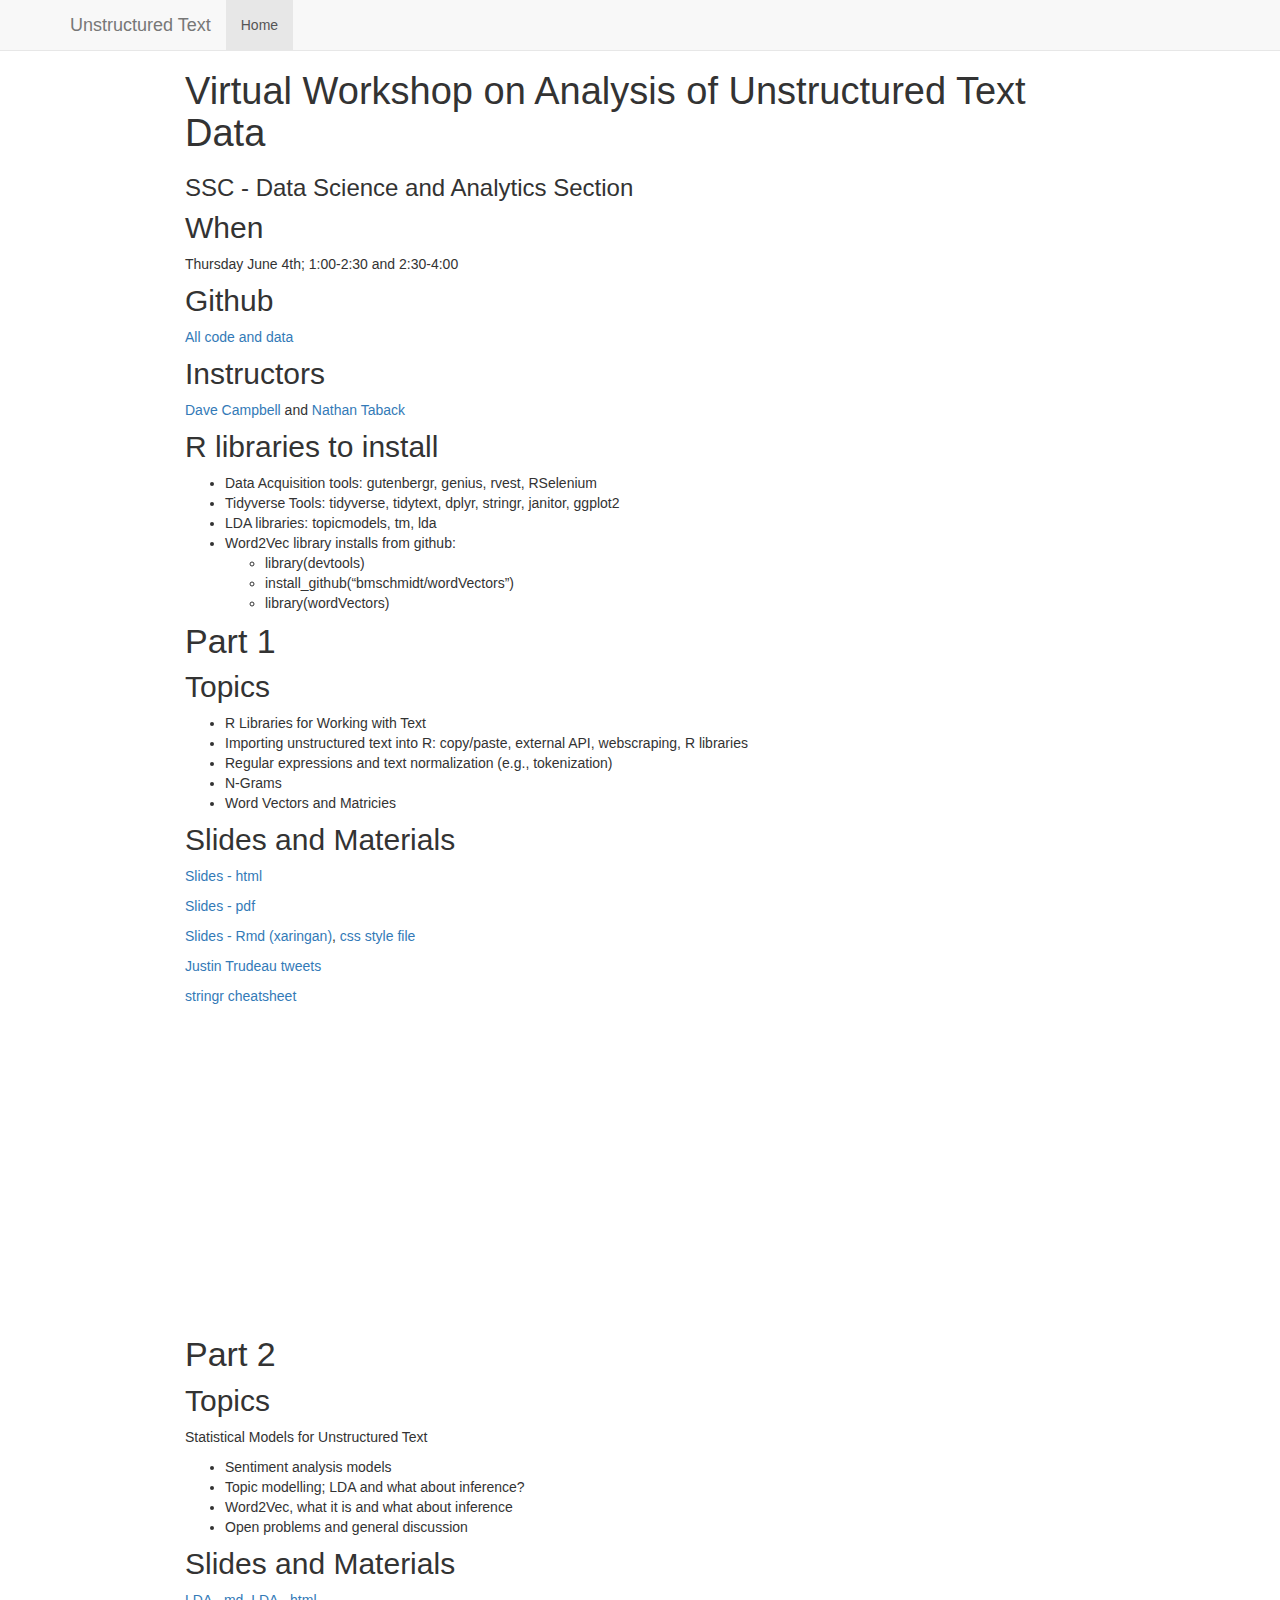
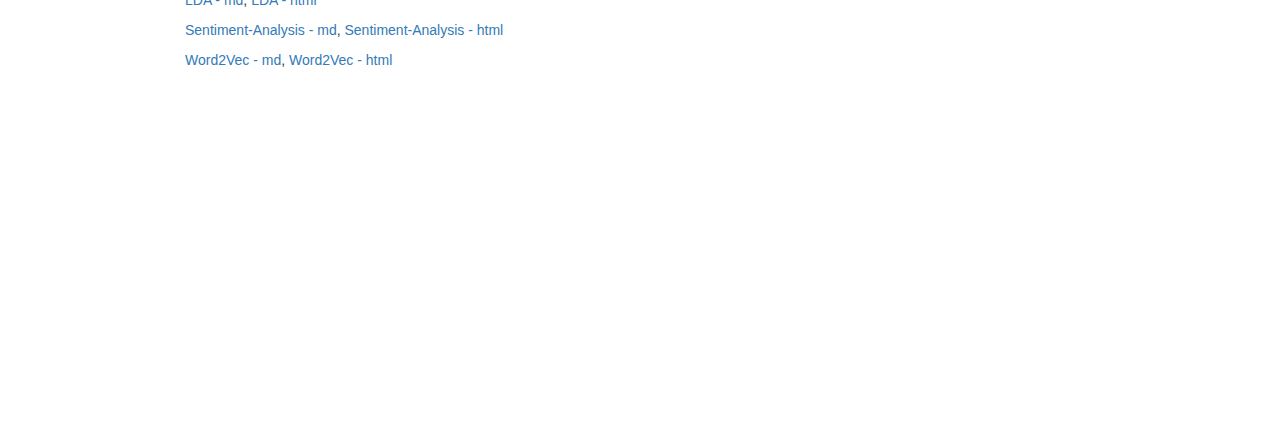
<file: index.html>
<!DOCTYPE html>

<html>

<head>

<meta charset="utf-8" />
<meta name="generator" content="pandoc" />
<meta http-equiv="X-UA-Compatible" content="IE=EDGE" />




<title>Virtual Workshop on Analysis of Unstructured Text Data</title>

<script src="site_libs/header-attrs-2.2/header-attrs.js"></script>
<script src="site_libs/jquery-1.11.3/jquery.min.js"></script>
<meta name="viewport" content="width=device-width, initial-scale=1" />
<link href="site_libs/bootstrap-3.3.5/css/bootstrap.min.css" rel="stylesheet" />
<script src="site_libs/bootstrap-3.3.5/js/bootstrap.min.js"></script>
<script src="site_libs/bootstrap-3.3.5/shim/html5shiv.min.js"></script>
<script src="site_libs/bootstrap-3.3.5/shim/respond.min.js"></script>
<script src="site_libs/navigation-1.1/tabsets.js"></script>
<link href="site_libs/highlightjs-9.12.0/default.css" rel="stylesheet" />
<script src="site_libs/highlightjs-9.12.0/highlight.js"></script>

<style type="text/css">code{white-space: pre;}</style>
<style type="text/css">
  pre:not([class]) {
    background-color: white;
  }
</style>
<script type="text/javascript">
if (window.hljs) {
  hljs.configure({languages: []});
  hljs.initHighlightingOnLoad();
  if (document.readyState && document.readyState === "complete") {
    window.setTimeout(function() { hljs.initHighlighting(); }, 0);
  }
}
</script>



<style type="text/css">
h1 {
  font-size: 34px;
}
h1.title {
  font-size: 38px;
}
h2 {
  font-size: 30px;
}
h3 {
  font-size: 24px;
}
h4 {
  font-size: 18px;
}
h5 {
  font-size: 16px;
}
h6 {
  font-size: 12px;
}
.table th:not([align]) {
  text-align: left;
}
</style>




<style type = "text/css">
.main-container {
  max-width: 940px;
  margin-left: auto;
  margin-right: auto;
}
code {
  color: inherit;
  background-color: rgba(0, 0, 0, 0.04);
}
img {
  max-width:100%;
}
.tabbed-pane {
  padding-top: 12px;
}
.html-widget {
  margin-bottom: 20px;
}
button.code-folding-btn:focus {
  outline: none;
}
summary {
  display: list-item;
}
</style>


<style type="text/css">
/* padding for bootstrap navbar */
body {
  padding-top: 51px;
  padding-bottom: 40px;
}
/* offset scroll position for anchor links (for fixed navbar)  */
.section h1 {
  padding-top: 56px;
  margin-top: -56px;
}
.section h2 {
  padding-top: 56px;
  margin-top: -56px;
}
.section h3 {
  padding-top: 56px;
  margin-top: -56px;
}
.section h4 {
  padding-top: 56px;
  margin-top: -56px;
}
.section h5 {
  padding-top: 56px;
  margin-top: -56px;
}
.section h6 {
  padding-top: 56px;
  margin-top: -56px;
}
.dropdown-submenu {
  position: relative;
}
.dropdown-submenu>.dropdown-menu {
  top: 0;
  left: 100%;
  margin-top: -6px;
  margin-left: -1px;
  border-radius: 0 6px 6px 6px;
}
.dropdown-submenu:hover>.dropdown-menu {
  display: block;
}
.dropdown-submenu>a:after {
  display: block;
  content: " ";
  float: right;
  width: 0;
  height: 0;
  border-color: transparent;
  border-style: solid;
  border-width: 5px 0 5px 5px;
  border-left-color: #cccccc;
  margin-top: 5px;
  margin-right: -10px;
}
.dropdown-submenu:hover>a:after {
  border-left-color: #ffffff;
}
.dropdown-submenu.pull-left {
  float: none;
}
.dropdown-submenu.pull-left>.dropdown-menu {
  left: -100%;
  margin-left: 10px;
  border-radius: 6px 0 6px 6px;
}
</style>

<script>
// manage active state of menu based on current page
$(document).ready(function () {
  // active menu anchor
  href = window.location.pathname
  href = href.substr(href.lastIndexOf('/') + 1)
  if (href === "")
    href = "index.html";
  var menuAnchor = $('a[href="' + href + '"]');

  // mark it active
  menuAnchor.parent().addClass('active');

  // if it's got a parent navbar menu mark it active as well
  menuAnchor.closest('li.dropdown').addClass('active');
});
</script>

<!-- tabsets -->

<style type="text/css">
.tabset-dropdown > .nav-tabs {
  display: inline-table;
  max-height: 500px;
  min-height: 44px;
  overflow-y: auto;
  background: white;
  border: 1px solid #ddd;
  border-radius: 4px;
}

.tabset-dropdown > .nav-tabs > li.active:before {
  content: "";
  font-family: 'Glyphicons Halflings';
  display: inline-block;
  padding: 10px;
  border-right: 1px solid #ddd;
}

.tabset-dropdown > .nav-tabs.nav-tabs-open > li.active:before {
  content: "&#xe258;";
  border: none;
}

.tabset-dropdown > .nav-tabs.nav-tabs-open:before {
  content: "";
  font-family: 'Glyphicons Halflings';
  display: inline-block;
  padding: 10px;
  border-right: 1px solid #ddd;
}

.tabset-dropdown > .nav-tabs > li.active {
  display: block;
}

.tabset-dropdown > .nav-tabs > li > a,
.tabset-dropdown > .nav-tabs > li > a:focus,
.tabset-dropdown > .nav-tabs > li > a:hover {
  border: none;
  display: inline-block;
  border-radius: 4px;
  background-color: transparent;
}

.tabset-dropdown > .nav-tabs.nav-tabs-open > li {
  display: block;
  float: none;
}

.tabset-dropdown > .nav-tabs > li {
  display: none;
}
</style>

<!-- code folding -->




</head>

<body>


<div class="container-fluid main-container">




<div class="navbar navbar-default  navbar-fixed-top" role="navigation">
  <div class="container">
    <div class="navbar-header">
      <button type="button" class="navbar-toggle collapsed" data-toggle="collapse" data-target="#navbar">
        <span class="icon-bar"></span>
        <span class="icon-bar"></span>
        <span class="icon-bar"></span>
      </button>
      <a class="navbar-brand" href="index.html">Unstructured Text</a>
    </div>
    <div id="navbar" class="navbar-collapse collapse">
      <ul class="nav navbar-nav">
        <li>
  <a href="index.html">Home</a>
</li>
      </ul>
      <ul class="nav navbar-nav navbar-right">
        
      </ul>
    </div><!--/.nav-collapse -->
  </div><!--/.container -->
</div><!--/.navbar -->

<div class="fluid-row" id="header">



<h1 class="title toc-ignore">Virtual Workshop on Analysis of Unstructured Text Data</h1>
<h3 class="subtitle">SSC - Data Science and Analytics Section</h3>

</div>


<div id="when" class="section level2">
<h2>When</h2>
<p>Thursday June 4th; 1:00-2:30 and 2:30-4:00</p>
</div>
<div id="github" class="section level2">
<h2>Github</h2>
<p><a href="https://github.com/ssc-datascience/ssc-datascience.github.io">All code and data</a></p>
</div>
<div id="instructors" class="section level2">
<h2>Instructors</h2>
<p><a href="https://people.math.carleton.ca/~davecampbell/Dave_Campbell.html">Dave Campbell</a> and <a href="http://utstat.toronto.edu/nathan/">Nathan Taback</a></p>
</div>
<div id="r-libraries-to-install" class="section level2">
<h2>R libraries to install</h2>
<ul>
<li>Data Acquisition tools: gutenbergr, genius, rvest, RSelenium</li>
<li>Tidyverse Tools: tidyverse, tidytext, dplyr, stringr, janitor, ggplot2</li>
<li>LDA libraries: topicmodels, tm, lda</li>
<li>Word2Vec library installs from github:
<ul>
<li>library(devtools)</li>
<li>install_github(“bmschmidt/wordVectors”)</li>
<li>library(wordVectors)</li>
</ul></li>
</ul>
</div>
<div id="part-1" class="section level1">
<h1>Part 1</h1>
<div id="topics" class="section level2">
<h2>Topics</h2>
<ul>
<li>R Libraries for Working with Text</li>
<li>Importing unstructured text into R: copy/paste, external API, webscraping, R libraries</li>
<li>Regular expressions and text normalization (e.g., tokenization)</li>
<li>N-Grams</li>
<li>Word Vectors and Matricies</li>
</ul>
</div>
<div id="slides-and-materials" class="section level2">
<h2>Slides and Materials</h2>
<p><a href="workshopslides1.html">Slides - html</a></p>
<p><a href="workshopslides1.pdf">Slides - pdf</a></p>
<p><a href="workshopslides1.Rmd">Slides - Rmd (xaringan)</a>, <a href="slides.css">css style file</a></p>
<p><a href="JT20tweets_may25.csv">Justin Trudeau tweets</a></p>
<p><a href="https://github.com/rstudio/cheatsheets/blob/master/strings.pdf">stringr cheatsheet</a></p>
<iframe width="560" height="315" src="https://www.youtube.com/embed/LyoID6jAi08" frameborder="0" allow="accelerometer; autoplay; encrypted-media; gyroscope; picture-in-picture" allowfullscreen>
</iframe>
</div>
</div>
<div id="part-2" class="section level1">
<h1>Part 2</h1>
<div id="topics-1" class="section level2">
<h2>Topics</h2>
<p>Statistical Models for Unstructured Text</p>
<ul>
<li>Sentiment analysis models</li>
<li>Topic modelling; LDA and what about inference?</li>
<li>Word2Vec, what it is and what about inference</li>
<li>Open problems and general discussion</li>
</ul>
</div>
<div id="slides-and-materials-1" class="section level2">
<h2>Slides and Materials</h2>
<p><a href="LDA.md">LDA - md</a>, <a href="LDA.html">LDA - html</a></p>
<p><a href="Sentiment-Analysis.md">Sentiment-Analysis - md</a>, <a href="Sentiment-Analysis.html">Sentiment-Analysis - html</a></p>
<p><a href="Word2Vec.md">Word2Vec - md</a>, <a href="Word2Vec.html">Word2Vec - html</a></p>
<iframe width="560" height="315" src="https://www.youtube.com/embed/1wpUeqXO_h8" frameborder="0" allow="accelerometer; autoplay; encrypted-media; gyroscope; picture-in-picture" allowfullscreen>
</iframe>
</div>
</div>




</div>

<script>

// add bootstrap table styles to pandoc tables
function bootstrapStylePandocTables() {
  $('tr.header').parent('thead').parent('table').addClass('table table-condensed');
}
$(document).ready(function () {
  bootstrapStylePandocTables();
});


</script>

<!-- tabsets -->

<script>
$(document).ready(function () {
  window.buildTabsets("TOC");
});

$(document).ready(function () {
  $('.tabset-dropdown > .nav-tabs > li').click(function () {
    $(this).parent().toggleClass('nav-tabs-open')
  });
});
</script>

<!-- code folding -->


<!-- dynamically load mathjax for compatibility with self-contained -->
<script>
  (function () {
    var script = document.createElement("script");
    script.type = "text/javascript";
    script.src  = "https://mathjax.rstudio.com/latest/MathJax.js?config=TeX-AMS-MML_HTMLorMML";
    document.getElementsByTagName("head")[0].appendChild(script);
  })();
</script>

</body>
</html>
</file>
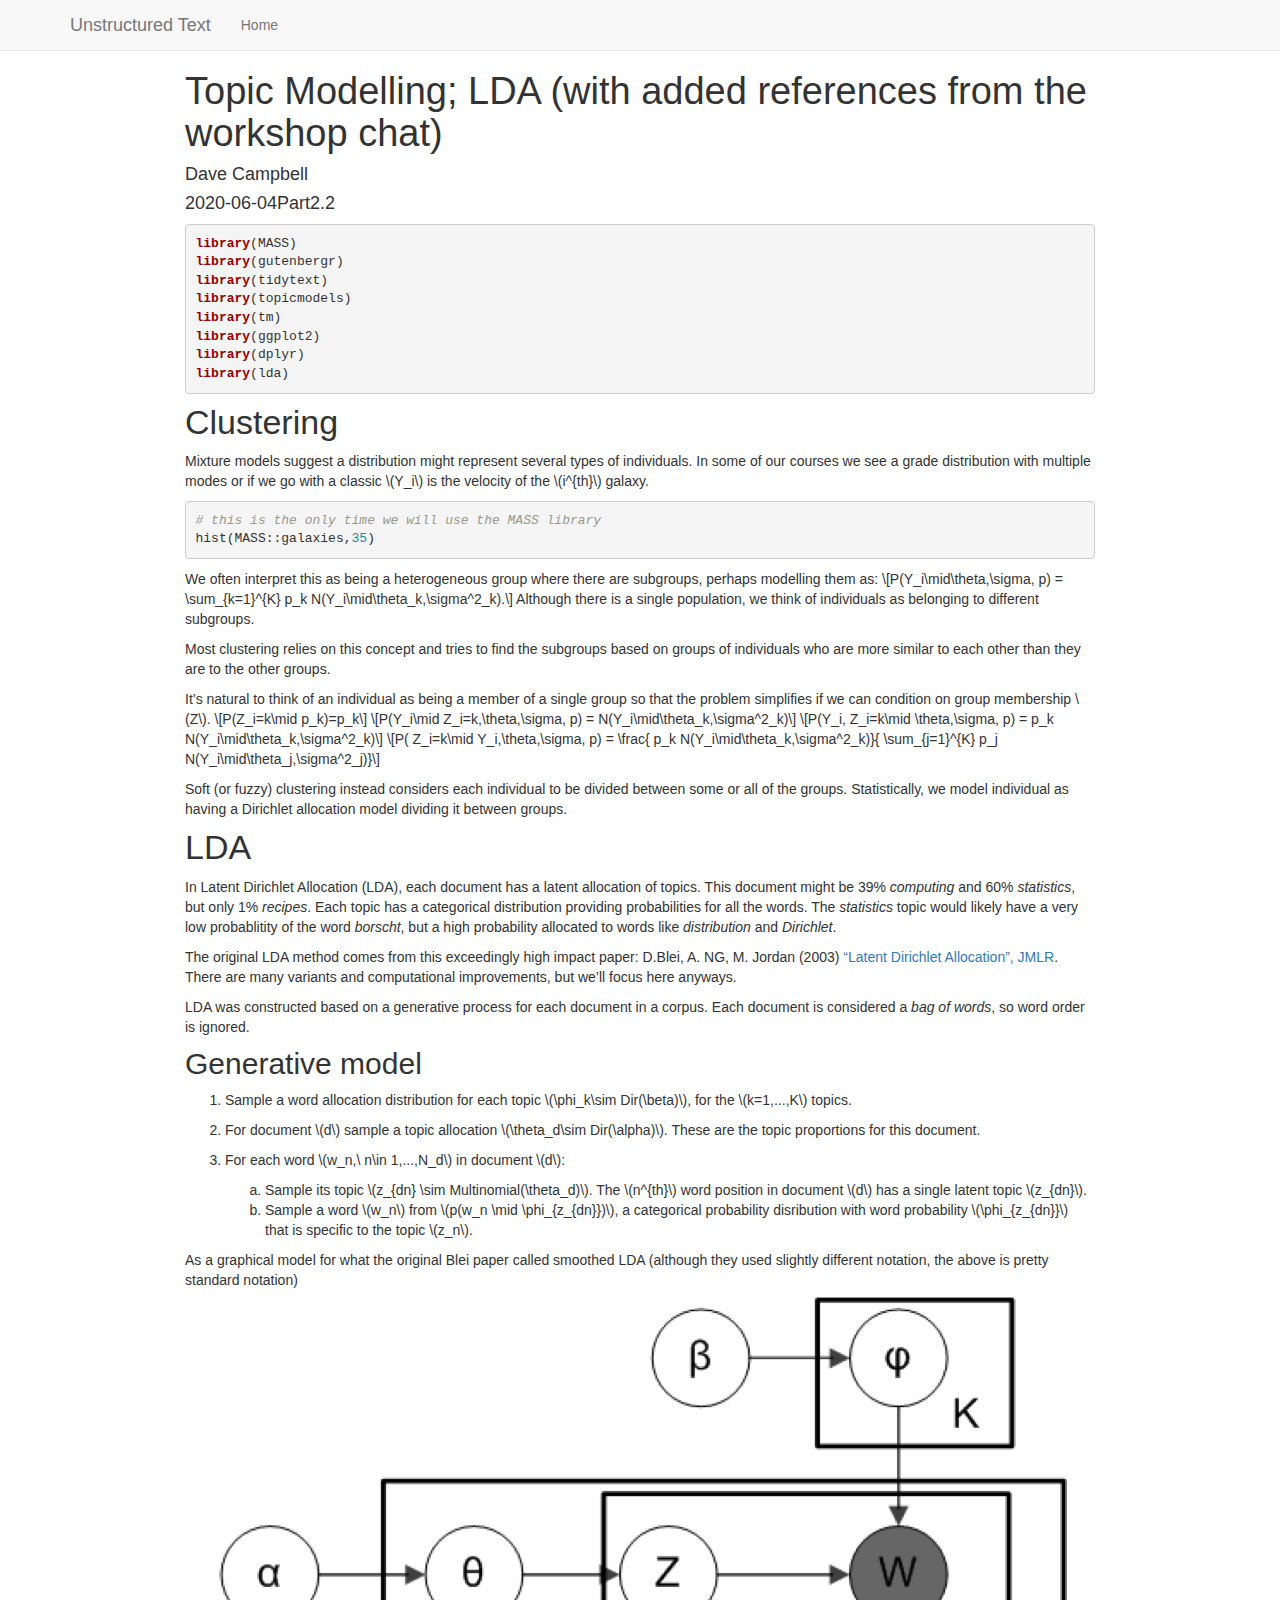
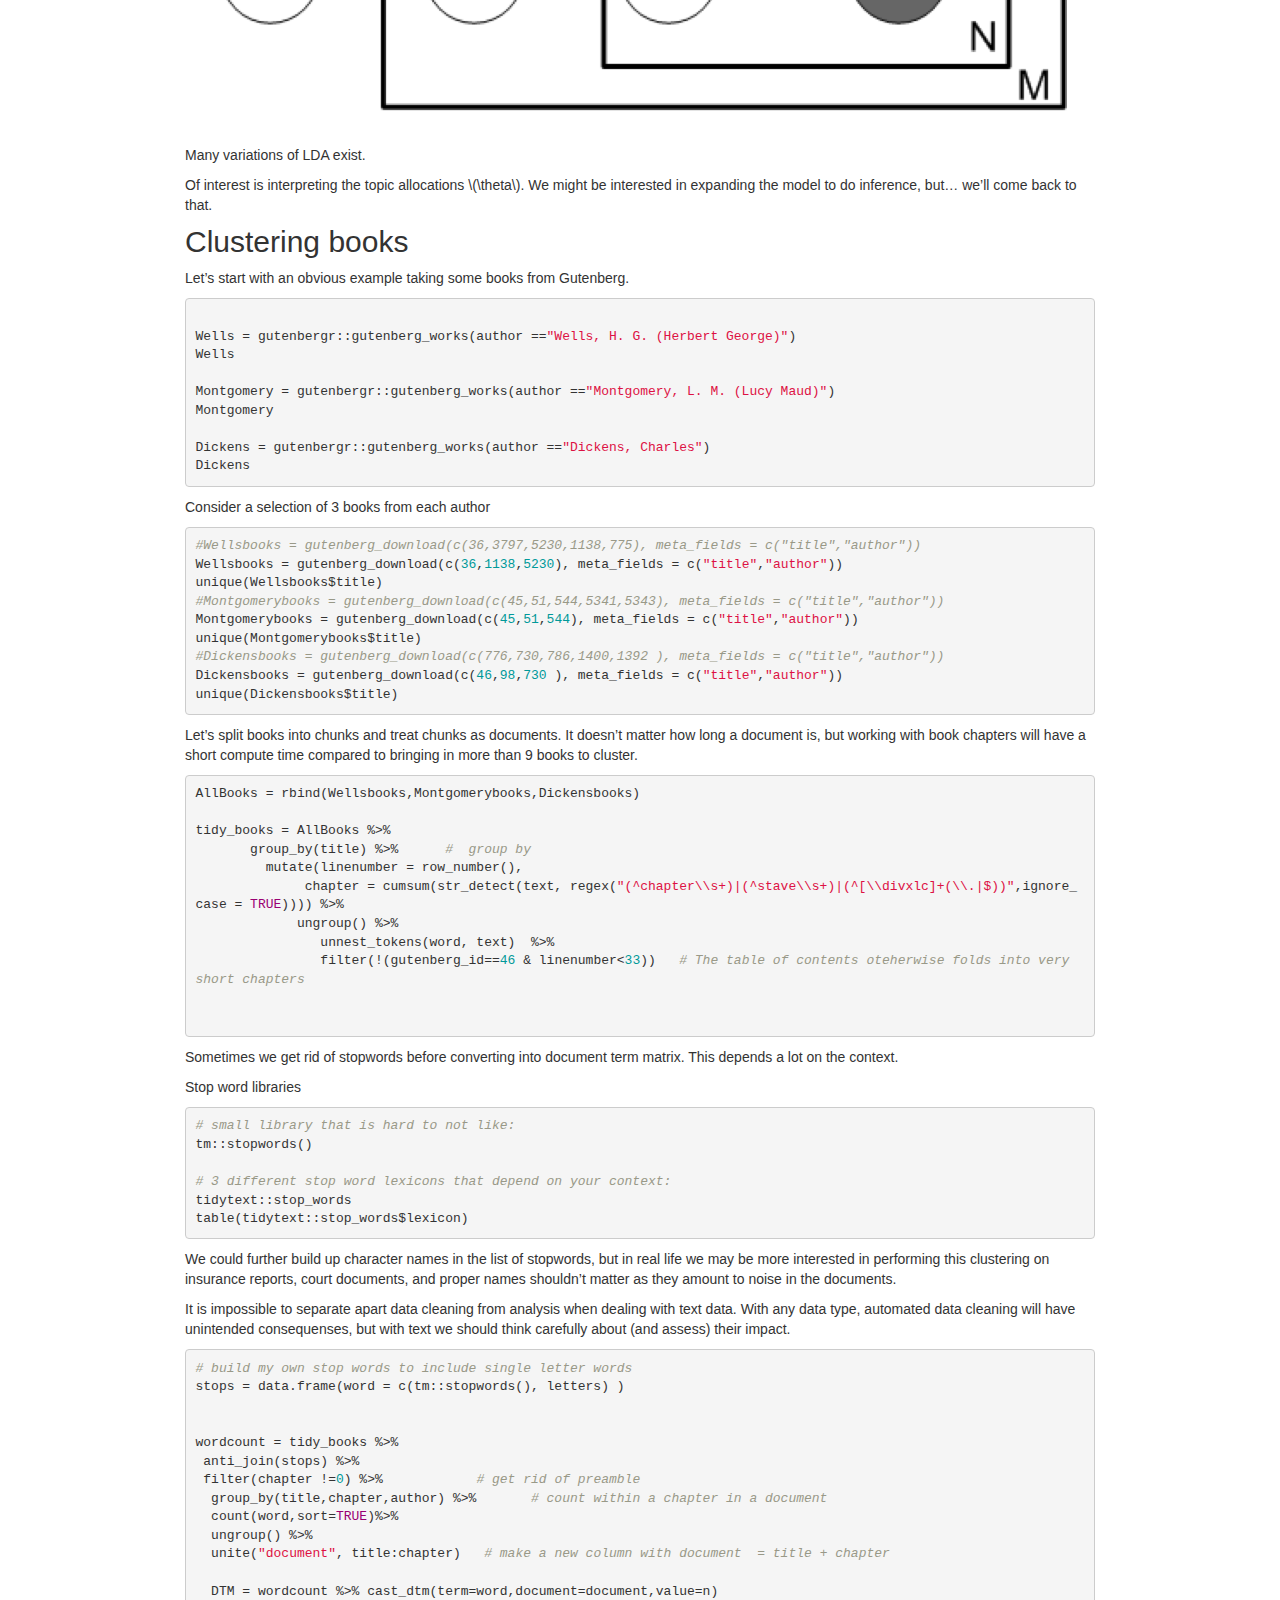
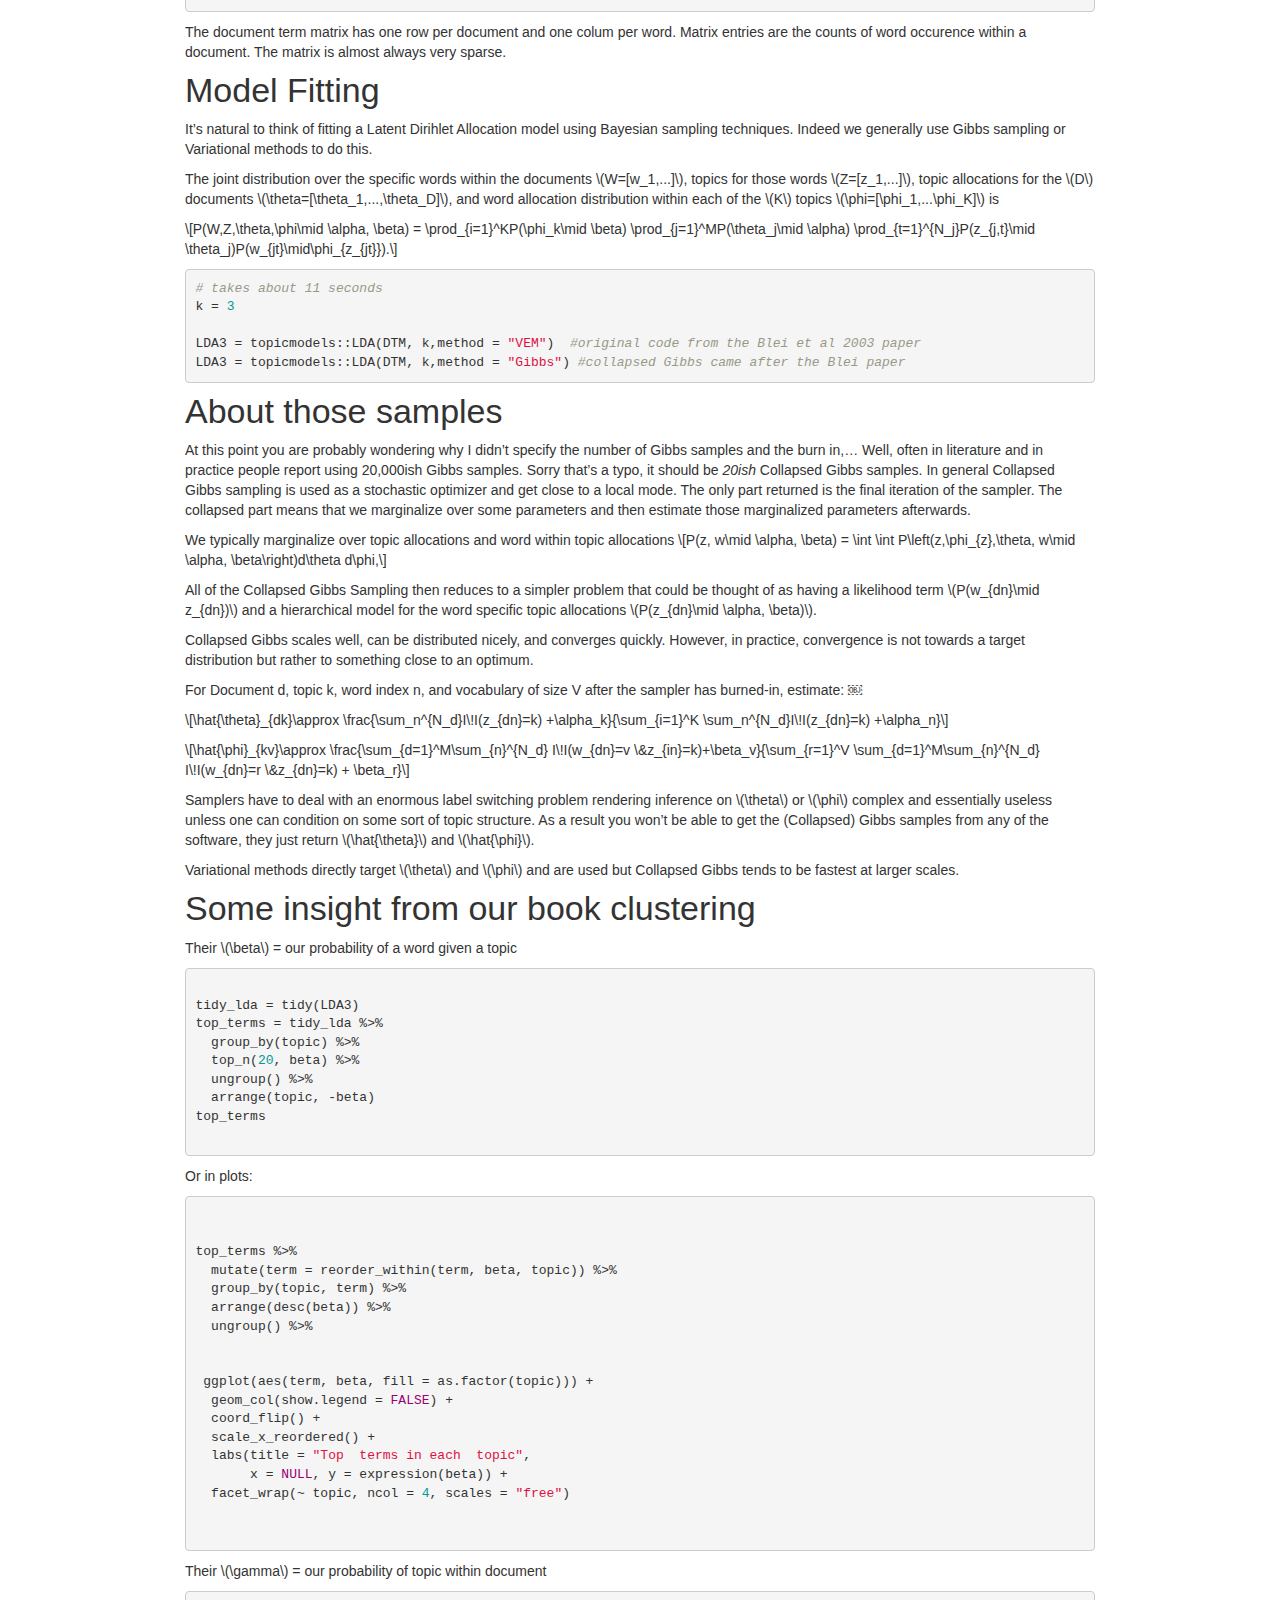
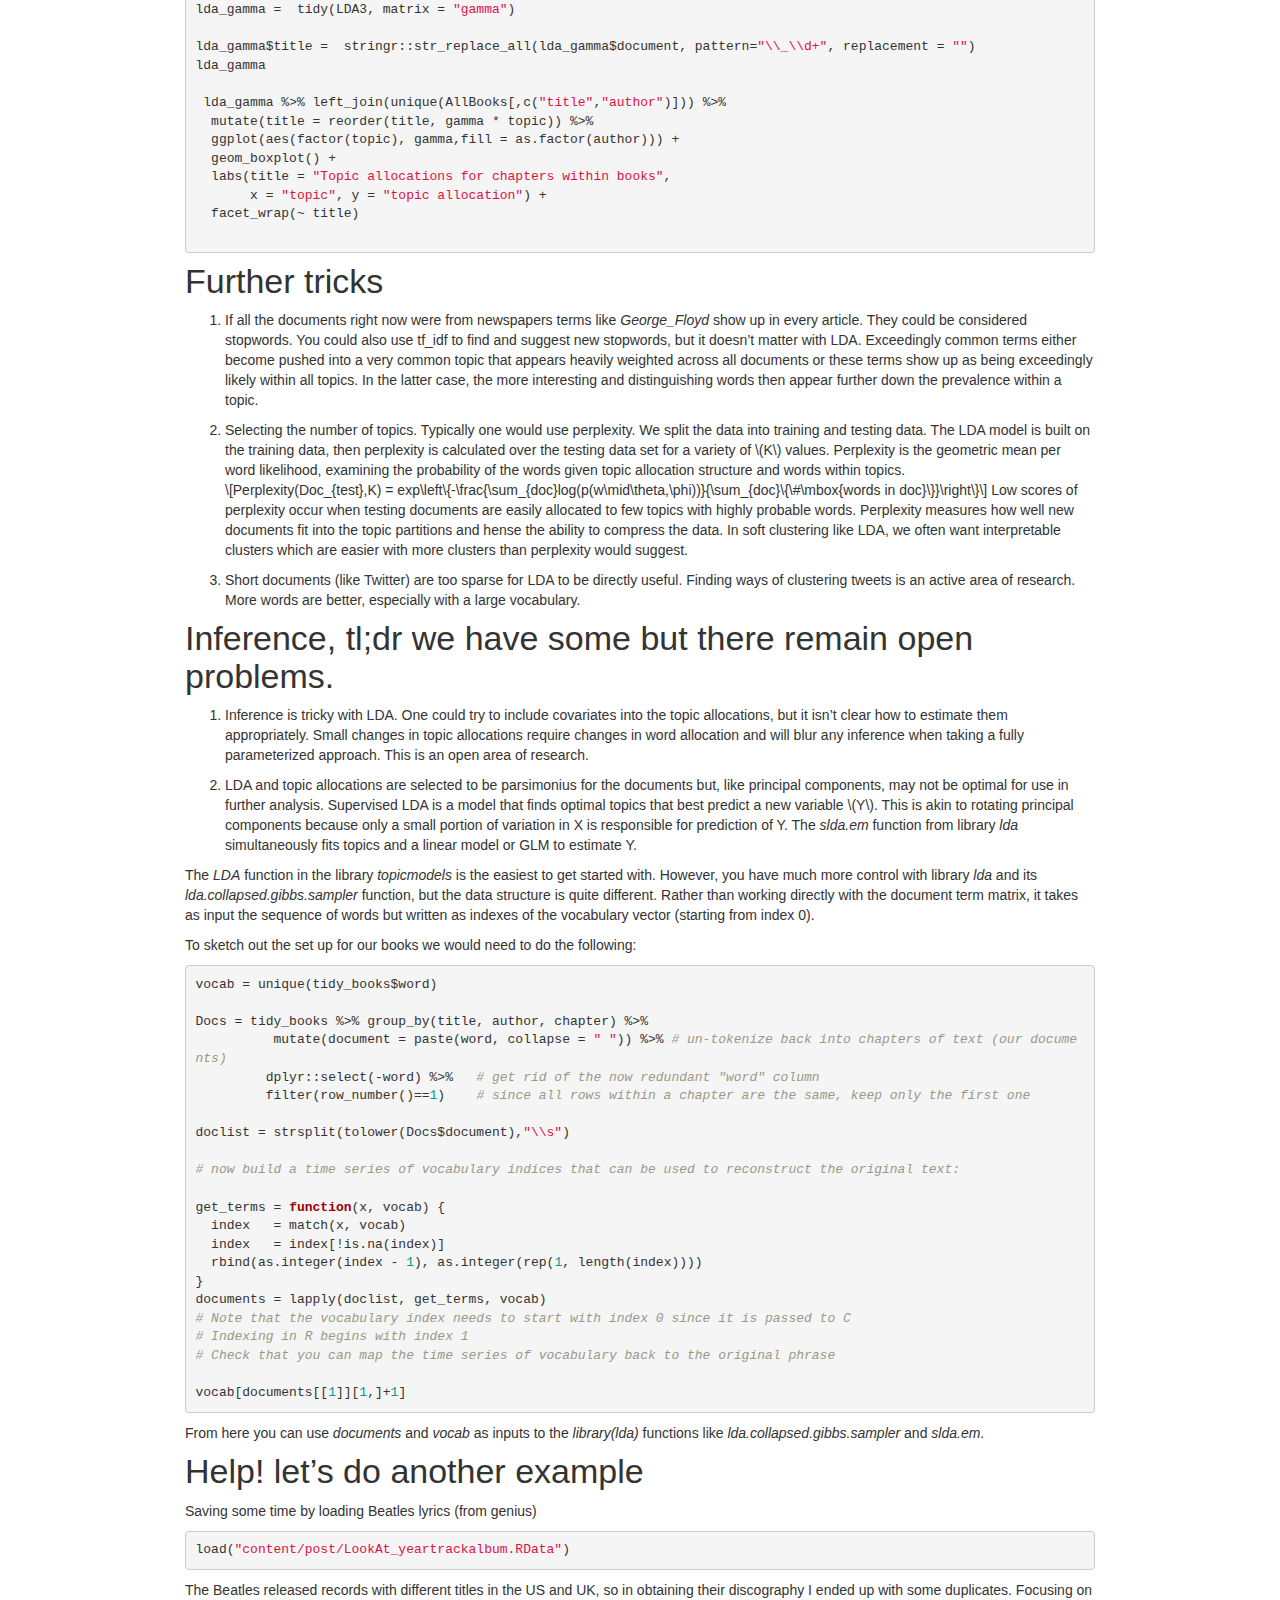
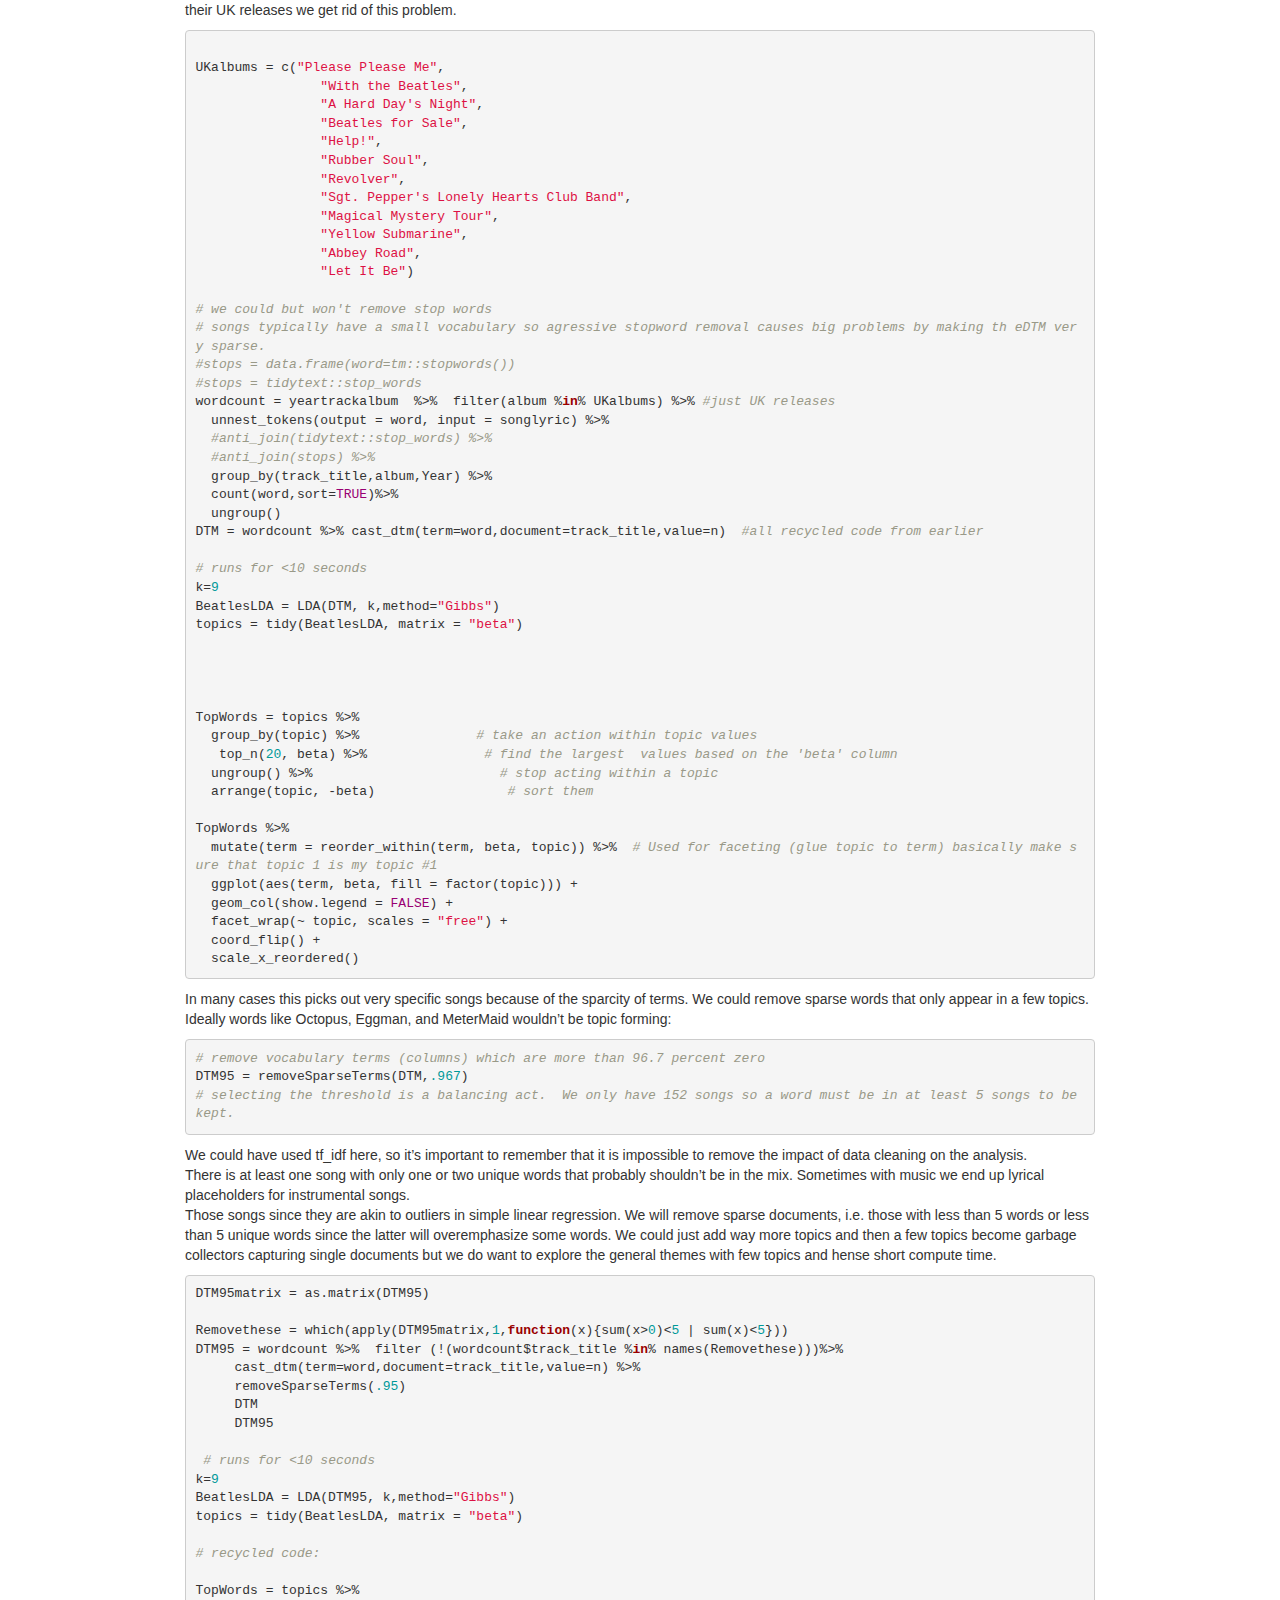
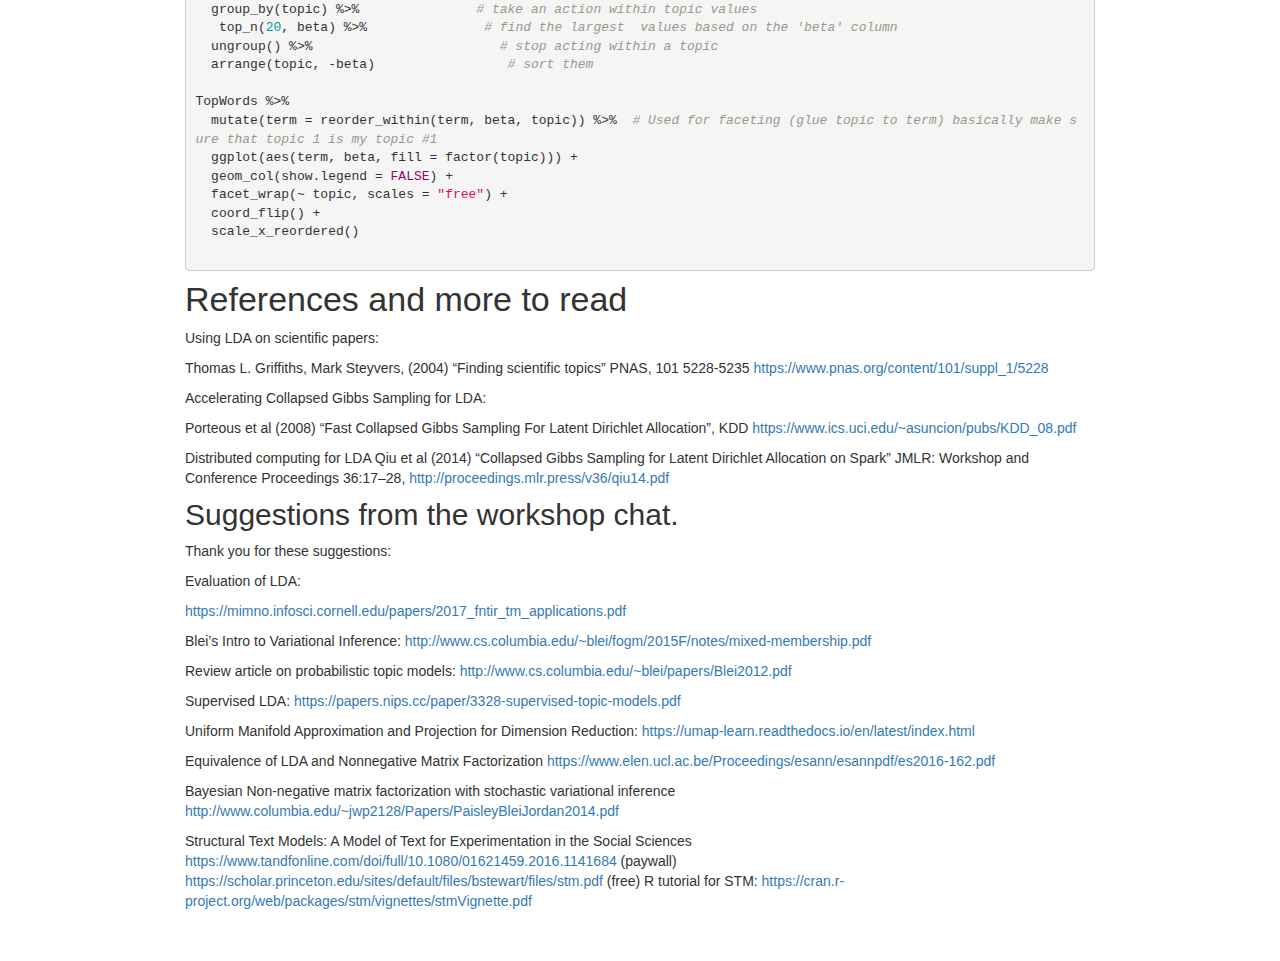
<file: LDA.html>
<!DOCTYPE html>

<html>

<head>

<meta charset="utf-8" />
<meta name="generator" content="pandoc" />
<meta http-equiv="X-UA-Compatible" content="IE=EDGE" />


<meta name="author" content="Dave Campbell" />


<title>Topic Modelling; LDA (with added references from the workshop chat)</title>

<script src="site_libs/header-attrs-2.2/header-attrs.js"></script>
<script src="site_libs/jquery-1.11.3/jquery.min.js"></script>
<meta name="viewport" content="width=device-width, initial-scale=1" />
<link href="site_libs/bootstrap-3.3.5/css/bootstrap.min.css" rel="stylesheet" />
<script src="site_libs/bootstrap-3.3.5/js/bootstrap.min.js"></script>
<script src="site_libs/bootstrap-3.3.5/shim/html5shiv.min.js"></script>
<script src="site_libs/bootstrap-3.3.5/shim/respond.min.js"></script>
<script src="site_libs/navigation-1.1/tabsets.js"></script>
<link href="site_libs/highlightjs-9.12.0/default.css" rel="stylesheet" />
<script src="site_libs/highlightjs-9.12.0/highlight.js"></script>

<style type="text/css">code{white-space: pre;}</style>
<style type="text/css">
  pre:not([class]) {
    background-color: white;
  }
</style>
<script type="text/javascript">
if (window.hljs) {
  hljs.configure({languages: []});
  hljs.initHighlightingOnLoad();
  if (document.readyState && document.readyState === "complete") {
    window.setTimeout(function() { hljs.initHighlighting(); }, 0);
  }
}
</script>



<style type="text/css">
h1 {
  font-size: 34px;
}
h1.title {
  font-size: 38px;
}
h2 {
  font-size: 30px;
}
h3 {
  font-size: 24px;
}
h4 {
  font-size: 18px;
}
h5 {
  font-size: 16px;
}
h6 {
  font-size: 12px;
}
.table th:not([align]) {
  text-align: left;
}
</style>




<style type = "text/css">
.main-container {
  max-width: 940px;
  margin-left: auto;
  margin-right: auto;
}
code {
  color: inherit;
  background-color: rgba(0, 0, 0, 0.04);
}
img {
  max-width:100%;
}
.tabbed-pane {
  padding-top: 12px;
}
.html-widget {
  margin-bottom: 20px;
}
button.code-folding-btn:focus {
  outline: none;
}
summary {
  display: list-item;
}
</style>


<style type="text/css">
/* padding for bootstrap navbar */
body {
  padding-top: 51px;
  padding-bottom: 40px;
}
/* offset scroll position for anchor links (for fixed navbar)  */
.section h1 {
  padding-top: 56px;
  margin-top: -56px;
}
.section h2 {
  padding-top: 56px;
  margin-top: -56px;
}
.section h3 {
  padding-top: 56px;
  margin-top: -56px;
}
.section h4 {
  padding-top: 56px;
  margin-top: -56px;
}
.section h5 {
  padding-top: 56px;
  margin-top: -56px;
}
.section h6 {
  padding-top: 56px;
  margin-top: -56px;
}
.dropdown-submenu {
  position: relative;
}
.dropdown-submenu>.dropdown-menu {
  top: 0;
  left: 100%;
  margin-top: -6px;
  margin-left: -1px;
  border-radius: 0 6px 6px 6px;
}
.dropdown-submenu:hover>.dropdown-menu {
  display: block;
}
.dropdown-submenu>a:after {
  display: block;
  content: " ";
  float: right;
  width: 0;
  height: 0;
  border-color: transparent;
  border-style: solid;
  border-width: 5px 0 5px 5px;
  border-left-color: #cccccc;
  margin-top: 5px;
  margin-right: -10px;
}
.dropdown-submenu:hover>a:after {
  border-left-color: #ffffff;
}
.dropdown-submenu.pull-left {
  float: none;
}
.dropdown-submenu.pull-left>.dropdown-menu {
  left: -100%;
  margin-left: 10px;
  border-radius: 6px 0 6px 6px;
}
</style>

<script>
// manage active state of menu based on current page
$(document).ready(function () {
  // active menu anchor
  href = window.location.pathname
  href = href.substr(href.lastIndexOf('/') + 1)
  if (href === "")
    href = "index.html";
  var menuAnchor = $('a[href="' + href + '"]');

  // mark it active
  menuAnchor.parent().addClass('active');

  // if it's got a parent navbar menu mark it active as well
  menuAnchor.closest('li.dropdown').addClass('active');
});
</script>

<!-- tabsets -->

<style type="text/css">
.tabset-dropdown > .nav-tabs {
  display: inline-table;
  max-height: 500px;
  min-height: 44px;
  overflow-y: auto;
  background: white;
  border: 1px solid #ddd;
  border-radius: 4px;
}

.tabset-dropdown > .nav-tabs > li.active:before {
  content: "";
  font-family: 'Glyphicons Halflings';
  display: inline-block;
  padding: 10px;
  border-right: 1px solid #ddd;
}

.tabset-dropdown > .nav-tabs.nav-tabs-open > li.active:before {
  content: "&#xe258;";
  border: none;
}

.tabset-dropdown > .nav-tabs.nav-tabs-open:before {
  content: "";
  font-family: 'Glyphicons Halflings';
  display: inline-block;
  padding: 10px;
  border-right: 1px solid #ddd;
}

.tabset-dropdown > .nav-tabs > li.active {
  display: block;
}

.tabset-dropdown > .nav-tabs > li > a,
.tabset-dropdown > .nav-tabs > li > a:focus,
.tabset-dropdown > .nav-tabs > li > a:hover {
  border: none;
  display: inline-block;
  border-radius: 4px;
  background-color: transparent;
}

.tabset-dropdown > .nav-tabs.nav-tabs-open > li {
  display: block;
  float: none;
}

.tabset-dropdown > .nav-tabs > li {
  display: none;
}
</style>

<!-- code folding -->




</head>

<body>


<div class="container-fluid main-container">




<div class="navbar navbar-default  navbar-fixed-top" role="navigation">
  <div class="container">
    <div class="navbar-header">
      <button type="button" class="navbar-toggle collapsed" data-toggle="collapse" data-target="#navbar">
        <span class="icon-bar"></span>
        <span class="icon-bar"></span>
        <span class="icon-bar"></span>
      </button>
      <a class="navbar-brand" href="index.html">Unstructured Text</a>
    </div>
    <div id="navbar" class="navbar-collapse collapse">
      <ul class="nav navbar-nav">
        <li>
  <a href="index.html">Home</a>
</li>
      </ul>
      <ul class="nav navbar-nav navbar-right">
        
      </ul>
    </div><!--/.nav-collapse -->
  </div><!--/.container -->
</div><!--/.navbar -->

<div class="fluid-row" id="header">



<h1 class="title toc-ignore">Topic Modelling; LDA (with added references from the workshop chat)</h1>
<h4 class="author">Dave Campbell</h4>
<h4 class="date">2020-06-04Part2.2</h4>

</div>


<pre class="r"><code>library(MASS)
library(gutenbergr)
library(tidytext)
library(topicmodels)
library(tm)
library(ggplot2)
library(dplyr)
library(lda)</code></pre>
<div id="clustering" class="section level1">
<h1>Clustering</h1>
<p>Mixture models suggest a distribution might represent several types of individuals. In some of our courses we see a grade distribution with multiple modes or if we go with a classic <span class="math inline">\(Y_i\)</span> is the velocity of the <span class="math inline">\(i^{th}\)</span> galaxy.</p>
<pre class="r"><code># this is the only time we will use the MASS library
hist(MASS::galaxies,35)</code></pre>
<p>We often interpret this as being a heterogeneous group where there are subgroups, perhaps modelling them as: <span class="math display">\[P(Y_i\mid\theta,\sigma, p) =  \sum_{k=1}^{K} p_k N(Y_i\mid\theta_k,\sigma^2_k).\]</span> Although there is a single population, we think of individuals as belonging to different subgroups.</p>
<p>Most clustering relies on this concept and tries to find the subgroups based on groups of individuals who are more similar to each other than they are to the other groups.</p>
<p>It’s natural to think of an individual as being a member of a single group so that the problem simplifies if we can condition on group membership <span class="math inline">\(Z\)</span>. <span class="math display">\[P(Z_i=k\mid p_k)=p_k\]</span> <span class="math display">\[P(Y_i\mid Z_i=k,\theta,\sigma, p) =  N(Y_i\mid\theta_k,\sigma^2_k)\]</span> <span class="math display">\[P(Y_i, Z_i=k\mid \theta,\sigma, p) = p_k N(Y_i\mid\theta_k,\sigma^2_k)\]</span> <span class="math display">\[P( Z_i=k\mid Y_i,\theta,\sigma, p) = \frac{  p_k N(Y_i\mid\theta_k,\sigma^2_k)}{ \sum_{j=1}^{K}  p_j N(Y_i\mid\theta_j,\sigma^2_j)}\]</span></p>
<p>Soft (or fuzzy) clustering instead considers each individual to be divided between some or all of the groups. Statistically, we model individual as having a Dirichlet allocation model dividing it between groups.</p>
</div>
<div id="lda" class="section level1">
<h1>LDA</h1>
<p>In Latent Dirichlet Allocation (LDA), each document has a latent allocation of topics. This document might be 39% <em>computing</em> and 60% <em>statistics</em>, but only 1% <em>recipes</em>. Each topic has a categorical distribution providing probabilities for all the words. The <em>statistics</em> topic would likely have a very low probablitity of the word <em>borscht</em>, but a high probability allocated to words like <em>distribution</em> and <em>Dirichlet</em>.</p>
<p>The original LDA method comes from this exceedingly high impact paper: D.Blei, A. NG, M. Jordan (2003) <a href="http://www.jmlr.org/papers/volume3/blei03a/blei03a.pdf">“Latent Dirichlet Allocation”, JMLR</a>. There are many variants and computational improvements, but we’ll focus here anyways.</p>
<p>LDA was constructed based on a generative process for each document in a corpus. Each document is considered a <em>bag of words</em>, so word order is ignored.</p>
<div id="generative-model" class="section level2">
<h2>Generative model</h2>
<ol style="list-style-type: decimal">
<li><p>Sample a word allocation distribution for each topic <span class="math inline">\(\phi_k\sim Dir(\beta)\)</span>, for the <span class="math inline">\(k=1,...,K\)</span> topics.</p></li>
<li><p>For document <span class="math inline">\(d\)</span> sample a topic allocation <span class="math inline">\(\theta_d\sim Dir(\alpha)\)</span>. These are the topic proportions for this document.</p></li>
<li><p>For each word <span class="math inline">\(w_n,\  n\in 1,...,N_d\)</span> in document <span class="math inline">\(d\)</span>:</p>
<ol style="list-style-type: lower-alpha">
<li>Sample its topic <span class="math inline">\(z_{dn} \sim Multinomial(\theta_d)\)</span>. The <span class="math inline">\(n^{th}\)</span> word position in document <span class="math inline">\(d\)</span> has a single latent topic <span class="math inline">\(z_{dn}\)</span>.</li>
<li>Sample a word <span class="math inline">\(w_n\)</span> from <span class="math inline">\(p(w_n \mid \phi_{z_{dn}})\)</span>, a categorical probability disribution with word probability <span class="math inline">\(\phi_{z_{dn}}\)</span> that is specific to the topic <span class="math inline">\(z_n\)</span>.</li>
</ol></li>
</ol>
<p>As a graphical model for what the original Blei paper called smoothed LDA (although they used slightly different notation, the above is pretty standard notation) <img src="LDAgraphic.png" title="What the Blei et al paper called smoothed LDA" alt="LDAmodel" /></p>
<p>Many variations of LDA exist.</p>
<p>Of interest is interpreting the topic allocations <span class="math inline">\(\theta\)</span>. We might be interested in expanding the model to do inference, but… we’ll come back to that.</p>
</div>
<div id="clustering-books" class="section level2">
<h2>Clustering books</h2>
<p>Let’s start with an obvious example taking some books from Gutenberg.</p>
<pre class="r"><code>
Wells = gutenbergr::gutenberg_works(author ==&quot;Wells, H. G. (Herbert George)&quot;)
Wells

Montgomery = gutenbergr::gutenberg_works(author ==&quot;Montgomery, L. M. (Lucy Maud)&quot;)
Montgomery

Dickens = gutenbergr::gutenberg_works(author ==&quot;Dickens, Charles&quot;)
Dickens
</code></pre>
<p>Consider a selection of 3 books from each author</p>
<pre class="r"><code>#Wellsbooks = gutenberg_download(c(36,3797,5230,1138,775), meta_fields = c(&quot;title&quot;,&quot;author&quot;))
Wellsbooks = gutenberg_download(c(36,1138,5230), meta_fields = c(&quot;title&quot;,&quot;author&quot;))
unique(Wellsbooks$title)
#Montgomerybooks = gutenberg_download(c(45,51,544,5341,5343), meta_fields = c(&quot;title&quot;,&quot;author&quot;))
Montgomerybooks = gutenberg_download(c(45,51,544), meta_fields = c(&quot;title&quot;,&quot;author&quot;))
unique(Montgomerybooks$title)
#Dickensbooks = gutenberg_download(c(776,730,786,1400,1392 ), meta_fields = c(&quot;title&quot;,&quot;author&quot;))
Dickensbooks = gutenberg_download(c(46,98,730 ), meta_fields = c(&quot;title&quot;,&quot;author&quot;))
unique(Dickensbooks$title)</code></pre>
<p>Let’s split books into chunks and treat chunks as documents. It doesn’t matter how long a document is, but working with book chapters will have a short compute time compared to bringing in more than 9 books to cluster.</p>
<pre class="r"><code>AllBooks = rbind(Wellsbooks,Montgomerybooks,Dickensbooks)

tidy_books = AllBooks %&gt;%
       group_by(title) %&gt;%      #  group by 
         mutate(linenumber = row_number(),
              chapter = cumsum(str_detect(text, regex(&quot;(^chapter\\s+)|(^stave\\s+)|(^[\\divxlc]+(\\.|$))&quot;,ignore_case = TRUE)))) %&gt;%
             ungroup() %&gt;%
                unnest_tokens(word, text)  %&gt;%
                filter(!(gutenberg_id==46 &amp; linenumber&lt;33))   # The table of contents oteherwise folds into very short chapters
                
                
</code></pre>
<p>Sometimes we get rid of stopwords before converting into document term matrix. This depends a lot on the context.</p>
<p>Stop word libraries</p>
<pre class="r"><code># small library that is hard to not like:
tm::stopwords()

# 3 different stop word lexicons that depend on your context:
tidytext::stop_words
table(tidytext::stop_words$lexicon)</code></pre>
<p>We could further build up character names in the list of stopwords, but in real life we may be more interested in performing this clustering on insurance reports, court documents, and proper names shouldn’t matter as they amount to noise in the documents.</p>
<p>It is impossible to separate apart data cleaning from analysis when dealing with text data. With any data type, automated data cleaning will have unintended consequenses, but with text we should think carefully about (and assess) their impact.</p>
<pre class="r"><code># build my own stop words to include single letter words
stops = data.frame(word = c(tm::stopwords(), letters) )


wordcount = tidy_books %&gt;%
 anti_join(stops) %&gt;%
 filter(chapter !=0) %&gt;%            # get rid of preamble 
  group_by(title,chapter,author) %&gt;%       # count within a chapter in a document                        
  count(word,sort=TRUE)%&gt;% 
  ungroup() %&gt;% 
  unite(&quot;document&quot;, title:chapter)   # make a new column with document  = title + chapter

  DTM = wordcount %&gt;% cast_dtm(term=word,document=document,value=n)
</code></pre>
<p>The document term matrix has one row per document and one colum per word. Matrix entries are the counts of word occurence within a document. The matrix is almost always very sparse.</p>
</div>
</div>
<div id="model-fitting" class="section level1">
<h1>Model Fitting</h1>
<p>It’s natural to think of fitting a Latent Dirihlet Allocation model using Bayesian sampling techniques. Indeed we generally use Gibbs sampling or Variational methods to do this.</p>
<p>The joint distribution over the specific words within the documents <span class="math inline">\(W=[w_1,...]\)</span>, topics for those words <span class="math inline">\(Z=[z_1,...]\)</span>, topic allocations for the <span class="math inline">\(D\)</span> documents <span class="math inline">\(\theta=[\theta_1,...,\theta_D]\)</span>, and word allocation distribution within each of the <span class="math inline">\(K\)</span> topics <span class="math inline">\(\phi=[\phi_1,...\phi_K]\)</span> is</p>
<p><span class="math display">\[P(W,Z,\theta,\phi\mid \alpha, \beta) = \prod_{i=1}^KP(\phi_k\mid \beta) \prod_{j=1}^MP(\theta_j\mid \alpha)
\prod_{t=1}^{N_j}P(z_{j,t}\mid \theta_j)P(w_{jt}\mid\phi_{z_{jt}}).\]</span></p>
<pre class="r"><code># takes about 11 seconds
k = 3

LDA3 = topicmodels::LDA(DTM, k,method = &quot;VEM&quot;)  #original code from the Blei et al 2003 paper
LDA3 = topicmodels::LDA(DTM, k,method = &quot;Gibbs&quot;) #collapsed Gibbs came after the Blei paper
</code></pre>
</div>
<div id="about-those-samples" class="section level1">
<h1>About those samples</h1>
<p>At this point you are probably wondering why I didn’t specify the number of Gibbs samples and the burn in,… Well, often in literature and in practice people report using 20,000ish Gibbs samples. Sorry that’s a typo, it should be <em>20ish</em> Collapsed Gibbs samples. In general Collapsed Gibbs sampling is used as a stochastic optimizer and get close to a local mode. The only part returned is the final iteration of the sampler. The collapsed part means that we marginalize over some parameters and then estimate those marginalized parameters afterwards.</p>
<p>We typically marginalize over topic allocations and word within topic allocations <span class="math display">\[P(z, w\mid \alpha, \beta) = \int \int P\left(z,\phi_{z},\theta, w\mid \alpha, \beta\right)d\theta d\phi,\]</span></p>
<p>All of the Collapsed Gibbs Sampling then reduces to a simpler problem that could be thought of as having a likelihood term <span class="math inline">\(P(w_{dn}\mid z_{dn})\)</span> and a hierarchical model for the word specific topic allocations <span class="math inline">\(P(z_{dn}\mid \alpha, \beta)\)</span>.</p>
<p>Collapsed Gibbs scales well, can be distributed nicely, and converges quickly. However, in practice, convergence is not towards a target distribution but rather to something close to an optimum.</p>
<p>For Document d, topic k, word index n, and vocabulary of size V after the sampler has burned-in, estimate: ￼</p>
<p><span class="math display">\[\hat{\theta}_{dk}\approx \frac{\sum_n^{N_d}I\!I(z_{dn}=k) +\alpha_k}{\sum_{i=1}^K \sum_n^{N_d}I\!I(z_{dn}=k) +\alpha_n}\]</span></p>
<p><span class="math display">\[\hat{\phi}_{kv}\approx \frac{\sum_{d=1}^M\sum_{n}^{N_d} I\!I(w_{dn}=v \&amp;z_{in}=k)+\beta_v}{\sum_{r=1}^V \sum_{d=1}^M\sum_{n}^{N_d} I\!I(w_{dn}=r \&amp;z_{dn}=k)  +
\beta_r}\]</span></p>
<p>Samplers have to deal with an enormous label switching problem rendering inference on <span class="math inline">\(\theta\)</span> or <span class="math inline">\(\phi\)</span> complex and essentially useless unless one can condition on some sort of topic structure. As a result you won’t be able to get the (Collapsed) Gibbs samples from any of the software, they just return <span class="math inline">\(\hat{\theta}\)</span> and <span class="math inline">\(\hat{\phi}\)</span>.</p>
<p>Variational methods directly target <span class="math inline">\(\theta\)</span> and <span class="math inline">\(\phi\)</span> and are used but Collapsed Gibbs tends to be fastest at larger scales.</p>
</div>
<div id="some-insight-from-our-book-clustering" class="section level1">
<h1>Some insight from our book clustering</h1>
<p>Their <span class="math inline">\(\beta\)</span> = our probability of a word given a topic</p>
<pre class="r"><code>
tidy_lda = tidy(LDA3)
top_terms = tidy_lda %&gt;%
  group_by(topic) %&gt;%
  top_n(20, beta) %&gt;%
  ungroup() %&gt;%
  arrange(topic, -beta)
top_terms

</code></pre>
<p>Or in plots:</p>
<pre class="r"><code>

top_terms %&gt;%
  mutate(term = reorder_within(term, beta, topic)) %&gt;%
  group_by(topic, term) %&gt;%    
  arrange(desc(beta)) %&gt;%  
  ungroup() %&gt;%
 
 
 ggplot(aes(term, beta, fill = as.factor(topic))) +
  geom_col(show.legend = FALSE) +
  coord_flip() +
  scale_x_reordered() +
  labs(title = &quot;Top  terms in each  topic&quot;,
       x = NULL, y = expression(beta)) +
  facet_wrap(~ topic, ncol = 4, scales = &quot;free&quot;)
  
  </code></pre>
<p>Their <span class="math inline">\(\gamma\)</span> = our probability of topic within document</p>
<pre class="r"><code>lda_gamma =  tidy(LDA3, matrix = &quot;gamma&quot;)

lda_gamma$title =  stringr::str_replace_all(lda_gamma$document, pattern=&quot;\\_\\d+&quot;, replacement = &quot;&quot;)
lda_gamma

 lda_gamma %&gt;% left_join(unique(AllBooks[,c(&quot;title&quot;,&quot;author&quot;)])) %&gt;%
  mutate(title = reorder(title, gamma * topic)) %&gt;%
  ggplot(aes(factor(topic), gamma,fill = as.factor(author))) +
  geom_boxplot() +
  labs(title = &quot;Topic allocations for chapters within books&quot;,
       x = &quot;topic&quot;, y = &quot;topic allocation&quot;) +
  facet_wrap(~ title)

</code></pre>
</div>
<div id="further-tricks" class="section level1">
<h1>Further tricks</h1>
<ol style="list-style-type: decimal">
<li><p>If all the documents right now were from newspapers terms like <em>George_Floyd</em> show up in every article. They could be considered stopwords. You could also use tf_idf to find and suggest new stopwords, but it doesn’t matter with LDA. Exceedingly common terms either become pushed into a very common topic that appears heavily weighted across all documents or these terms show up as being exceedingly likely within all topics. In the latter case, the more interesting and distinguishing words then appear further down the prevalence within a topic.</p></li>
<li><p>Selecting the number of topics. Typically one would use perplexity. We split the data into training and testing data. The LDA model is built on the training data, then perplexity is calculated over the testing data set for a variety of <span class="math inline">\(K\)</span> values. Perplexity is the geometric mean per word likelihood, examining the probability of the words given topic allocation structure and words within topics.<br />
<span class="math display">\[Perplexity(Doc_{test},K) = exp\left\{-\frac{\sum_{doc}log(p(w\mid\theta,\phi))}{\sum_{doc}\{\#\mbox{words in doc}\}}\right\}\]</span> Low scores of perplexity occur when testing documents are easily allocated to few topics with highly probable words. Perplexity measures how well new documents fit into the topic partitions and hense the ability to compress the data. In soft clustering like LDA, we often want interpretable clusters which are easier with more clusters than perplexity would suggest.</p></li>
<li><p>Short documents (like Twitter) are too sparse for LDA to be directly useful. Finding ways of clustering tweets is an active area of research. More words are better, especially with a large vocabulary.</p></li>
</ol>
</div>
<div id="inference-tldr-we-have-some-but-there-remain-open-problems." class="section level1">
<h1>Inference, tl;dr we have some but there remain open problems.</h1>
<ol style="list-style-type: decimal">
<li><p>Inference is tricky with LDA. One could try to include covariates into the topic allocations, but it isn’t clear how to estimate them appropriately. Small changes in topic allocations require changes in word allocation and will blur any inference when taking a fully parameterized approach. This is an open area of research.</p></li>
<li><p>LDA and topic allocations are selected to be parsimonius for the documents but, like principal components, may not be optimal for use in further analysis. Supervised LDA is a model that finds optimal topics that best predict a new variable <span class="math inline">\(Y\)</span>. This is akin to rotating principal components because only a small portion of variation in X is responsible for prediction of Y. The <em>slda.em</em> function from library <em>lda</em> simultaneously fits topics and a linear model or GLM to estimate Y.</p></li>
</ol>
<p>The <em>LDA</em> function in the library <em>topicmodels</em> is the easiest to get started with. However, you have much more control with library <em>lda</em> and its <em>lda.collapsed.gibbs.sampler</em> function, but the data structure is quite different. Rather than working directly with the document term matrix, it takes as input the sequence of words but written as indexes of the vocabulary vector (starting from index 0).</p>
<p>To sketch out the set up for our books we would need to do the following:</p>
<pre class="r"><code>vocab = unique(tidy_books$word)

Docs = tidy_books %&gt;% group_by(title, author, chapter) %&gt;%
          mutate(document = paste(word, collapse = &quot; &quot;)) %&gt;% # un-tokenize back into chapters of text (our documents)
         dplyr::select(-word) %&gt;%   # get rid of the now redundant &quot;word&quot; column
         filter(row_number()==1)    # since all rows within a chapter are the same, keep only the first one

doclist = strsplit(tolower(Docs$document),&quot;\\s&quot;)

# now build a time series of vocabulary indices that can be used to reconstruct the original text:

get_terms = function(x, vocab) {
  index   = match(x, vocab)
  index   = index[!is.na(index)]
  rbind(as.integer(index - 1), as.integer(rep(1, length(index))))
}
documents = lapply(doclist, get_terms, vocab)
# Note that the vocabulary index needs to start with index 0 since it is passed to C 
# Indexing in R begins with index 1
# Check that you can map the time series of vocabulary back to the original phrase

vocab[documents[[1]][1,]+1]</code></pre>
<p>From here you can use <em>documents</em> and <em>vocab</em> as inputs to the <em>library(lda)</em> functions like <em>lda.collapsed.gibbs.sampler</em> and <em>slda.em</em>.</p>
</div>
<div id="help-lets-do-another-example" class="section level1">
<h1>Help! let’s do another example</h1>
<p>Saving some time by loading Beatles lyrics (from genius)</p>
<pre class="r"><code>load(&quot;content/post/LookAt_yeartrackalbum.RData&quot;)
</code></pre>
<p>The Beatles released records with different titles in the US and UK, so in obtaining their discography I ended up with some duplicates. Focusing on their UK releases we get rid of this problem.</p>
<pre class="r"><code>
UKalbums = c(&quot;Please Please Me&quot;,
                &quot;With the Beatles&quot;,
                &quot;A Hard Day&#39;s Night&quot;,
                &quot;Beatles for Sale&quot;,
                &quot;Help!&quot;,
                &quot;Rubber Soul&quot;,
                &quot;Revolver&quot;,
                &quot;Sgt. Pepper&#39;s Lonely Hearts Club Band&quot;,
                &quot;Magical Mystery Tour&quot;,
                &quot;Yellow Submarine&quot;,
                &quot;Abbey Road&quot;,
                &quot;Let It Be&quot;)

# we could but won&#39;t remove stop words
# songs typically have a small vocabulary so agressive stopword removal causes big problems by making th eDTM very sparse.
#stops = data.frame(word=tm::stopwords())                
#stops = tidytext::stop_words               
wordcount = yeartrackalbum  %&gt;%  filter(album %in% UKalbums) %&gt;% #just UK releases
  unnest_tokens(output = word, input = songlyric) %&gt;%
  #anti_join(tidytext::stop_words) %&gt;% 
  #anti_join(stops) %&gt;% 
  group_by(track_title,album,Year) %&gt;% 
  count(word,sort=TRUE)%&gt;% 
  ungroup()
DTM = wordcount %&gt;% cast_dtm(term=word,document=track_title,value=n)  #all recycled code from earlier

# runs for &lt;10 seconds
k=9
BeatlesLDA = LDA(DTM, k,method=&quot;Gibbs&quot;) 
topics = tidy(BeatlesLDA, matrix = &quot;beta&quot;)




TopWords = topics %&gt;%
  group_by(topic) %&gt;%               # take an action within topic values
   top_n(20, beta) %&gt;%               # find the largest  values based on the &#39;beta&#39; column
  ungroup() %&gt;%                        # stop acting within a topic
  arrange(topic, -beta)                 # sort them 

TopWords %&gt;%
  mutate(term = reorder_within(term, beta, topic)) %&gt;%  # Used for faceting (glue topic to term) basically make sure that topic 1 is my topic #1
  ggplot(aes(term, beta, fill = factor(topic))) +
  geom_col(show.legend = FALSE) +
  facet_wrap(~ topic, scales = &quot;free&quot;) +
  coord_flip() +
  scale_x_reordered()</code></pre>
<p>In many cases this picks out very specific songs because of the sparcity of terms. We could remove sparse words that only appear in a few topics. Ideally words like Octopus, Eggman, and MeterMaid wouldn’t be topic forming:</p>
<pre class="r"><code># remove vocabulary terms (columns) which are more than 96.7 percent zero 
DTM95 = removeSparseTerms(DTM,.967)
# selecting the threshold is a balancing act.  We only have 152 songs so a word must be in at least 5 songs to be kept.</code></pre>
<p>We could have used tf_idf here, so it’s important to remember that it is impossible to remove the impact of data cleaning on the analysis.<br />
There is at least one song with only one or two unique words that probably shouldn’t be in the mix. Sometimes with music we end up lyrical placeholders for instrumental songs.<br />
Those songs since they are akin to outliers in simple linear regression. We will remove sparse documents, i.e. those with less than 5 words or less than 5 unique words since the latter will overemphasize some words. We could just add way more topics and then a few topics become garbage collectors capturing single documents but we do want to explore the general themes with few topics and hense short compute time.</p>
<pre class="r"><code>DTM95matrix = as.matrix(DTM95)

Removethese = which(apply(DTM95matrix,1,function(x){sum(x&gt;0)&lt;5 | sum(x)&lt;5}))
DTM95 = wordcount %&gt;%  filter (!(wordcount$track_title %in% names(Removethese)))%&gt;%
     cast_dtm(term=word,document=track_title,value=n) %&gt;% 
     removeSparseTerms(.95)
     DTM
     DTM95
     
 # runs for &lt;10 seconds
k=9
BeatlesLDA = LDA(DTM95, k,method=&quot;Gibbs&quot;) 
topics = tidy(BeatlesLDA, matrix = &quot;beta&quot;)

# recycled code:

TopWords = topics %&gt;%
  group_by(topic) %&gt;%               # take an action within topic values
   top_n(20, beta) %&gt;%               # find the largest  values based on the &#39;beta&#39; column
  ungroup() %&gt;%                        # stop acting within a topic
  arrange(topic, -beta)                 # sort them 

TopWords %&gt;%
  mutate(term = reorder_within(term, beta, topic)) %&gt;%  # Used for faceting (glue topic to term) basically make sure that topic 1 is my topic #1
  ggplot(aes(term, beta, fill = factor(topic))) +
  geom_col(show.legend = FALSE) +
  facet_wrap(~ topic, scales = &quot;free&quot;) +
  coord_flip() +
  scale_x_reordered()
    </code></pre>
</div>
<div id="references-and-more-to-read" class="section level1">
<h1>References and more to read</h1>
<p>Using LDA on scientific papers:</p>
<p>Thomas L. Griffiths, Mark Steyvers, (2004) “Finding scientific topics” PNAS, 101 5228-5235 <a href="https://www.pnas.org/content/101/suppl_1/5228" class="uri">https://www.pnas.org/content/101/suppl_1/5228</a></p>
<p>Accelerating Collapsed Gibbs Sampling for LDA:</p>
<p>Porteous et al (2008) “Fast Collapsed Gibbs Sampling For Latent Dirichlet Allocation”, KDD <a href="https://www.ics.uci.edu/~asuncion/pubs/KDD_08.pdf" class="uri">https://www.ics.uci.edu/~asuncion/pubs/KDD_08.pdf</a></p>
<p>Distributed computing for LDA Qiu et al (2014) “Collapsed Gibbs Sampling for Latent Dirichlet Allocation on Spark” JMLR: Workshop and Conference Proceedings 36:17–28, <a href="http://proceedings.mlr.press/v36/qiu14.pdf" class="uri">http://proceedings.mlr.press/v36/qiu14.pdf</a></p>
<div id="suggestions-from-the-workshop-chat." class="section level2">
<h2>Suggestions from the workshop chat.</h2>
<p>Thank you for these suggestions:</p>
<p>Evaluation of LDA:</p>
<p><a href="https://mimno.infosci.cornell.edu/papers/2017_fntir_tm_applications.pdf" class="uri">https://mimno.infosci.cornell.edu/papers/2017_fntir_tm_applications.pdf</a></p>
<p>Blei’s Intro to Variational Inference: <a href="http://www.cs.columbia.edu/~blei/fogm/2015F/notes/mixed-membership.pdf" class="uri">http://www.cs.columbia.edu/~blei/fogm/2015F/notes/mixed-membership.pdf</a></p>
<p>Review article on probabilistic topic models: <a href="http://www.cs.columbia.edu/~blei/papers/Blei2012.pdf" class="uri">http://www.cs.columbia.edu/~blei/papers/Blei2012.pdf</a></p>
<p>Supervised LDA: <a href="https://papers.nips.cc/paper/3328-supervised-topic-models.pdf" class="uri">https://papers.nips.cc/paper/3328-supervised-topic-models.pdf</a></p>
<p>Uniform Manifold Approximation and Projection for Dimension Reduction: <a href="https://umap-learn.readthedocs.io/en/latest/index.html" class="uri">https://umap-learn.readthedocs.io/en/latest/index.html</a></p>
<p>Equivalence of LDA and Nonnegative Matrix Factorization <a href="https://www.elen.ucl.ac.be/Proceedings/esann/esannpdf/es2016-162.pdf" class="uri">https://www.elen.ucl.ac.be/Proceedings/esann/esannpdf/es2016-162.pdf</a></p>
<p>Bayesian Non-negative matrix factorization with stochastic variational inference <a href="http://www.columbia.edu/~jwp2128/Papers/PaisleyBleiJordan2014.pdf" class="uri">http://www.columbia.edu/~jwp2128/Papers/PaisleyBleiJordan2014.pdf</a></p>
<p>Structural Text Models: A Model of Text for Experimentation in the Social Sciences <a href="https://www.tandfonline.com/doi/full/10.1080/01621459.2016.1141684" class="uri">https://www.tandfonline.com/doi/full/10.1080/01621459.2016.1141684</a> (paywall) <a href="https://scholar.princeton.edu/sites/default/files/bstewart/files/stm.pdf" class="uri">https://scholar.princeton.edu/sites/default/files/bstewart/files/stm.pdf</a> (free) R tutorial for STM: <a href="https://cran.r-project.org/web/packages/stm/vignettes/stmVignette.pdf" class="uri">https://cran.r-project.org/web/packages/stm/vignettes/stmVignette.pdf</a></p>
</div>
</div>




</div>

<script>

// add bootstrap table styles to pandoc tables
function bootstrapStylePandocTables() {
  $('tr.header').parent('thead').parent('table').addClass('table table-condensed');
}
$(document).ready(function () {
  bootstrapStylePandocTables();
});


</script>

<!-- tabsets -->

<script>
$(document).ready(function () {
  window.buildTabsets("TOC");
});

$(document).ready(function () {
  $('.tabset-dropdown > .nav-tabs > li').click(function () {
    $(this).parent().toggleClass('nav-tabs-open')
  });
});
</script>

<!-- code folding -->


<!-- dynamically load mathjax for compatibility with self-contained -->
<script>
  (function () {
    var script = document.createElement("script");
    script.type = "text/javascript";
    script.src  = "https://mathjax.rstudio.com/latest/MathJax.js?config=TeX-AMS-MML_HTMLorMML";
    document.getElementsByTagName("head")[0].appendChild(script);
  })();
</script>

</body>
</html>
</file>
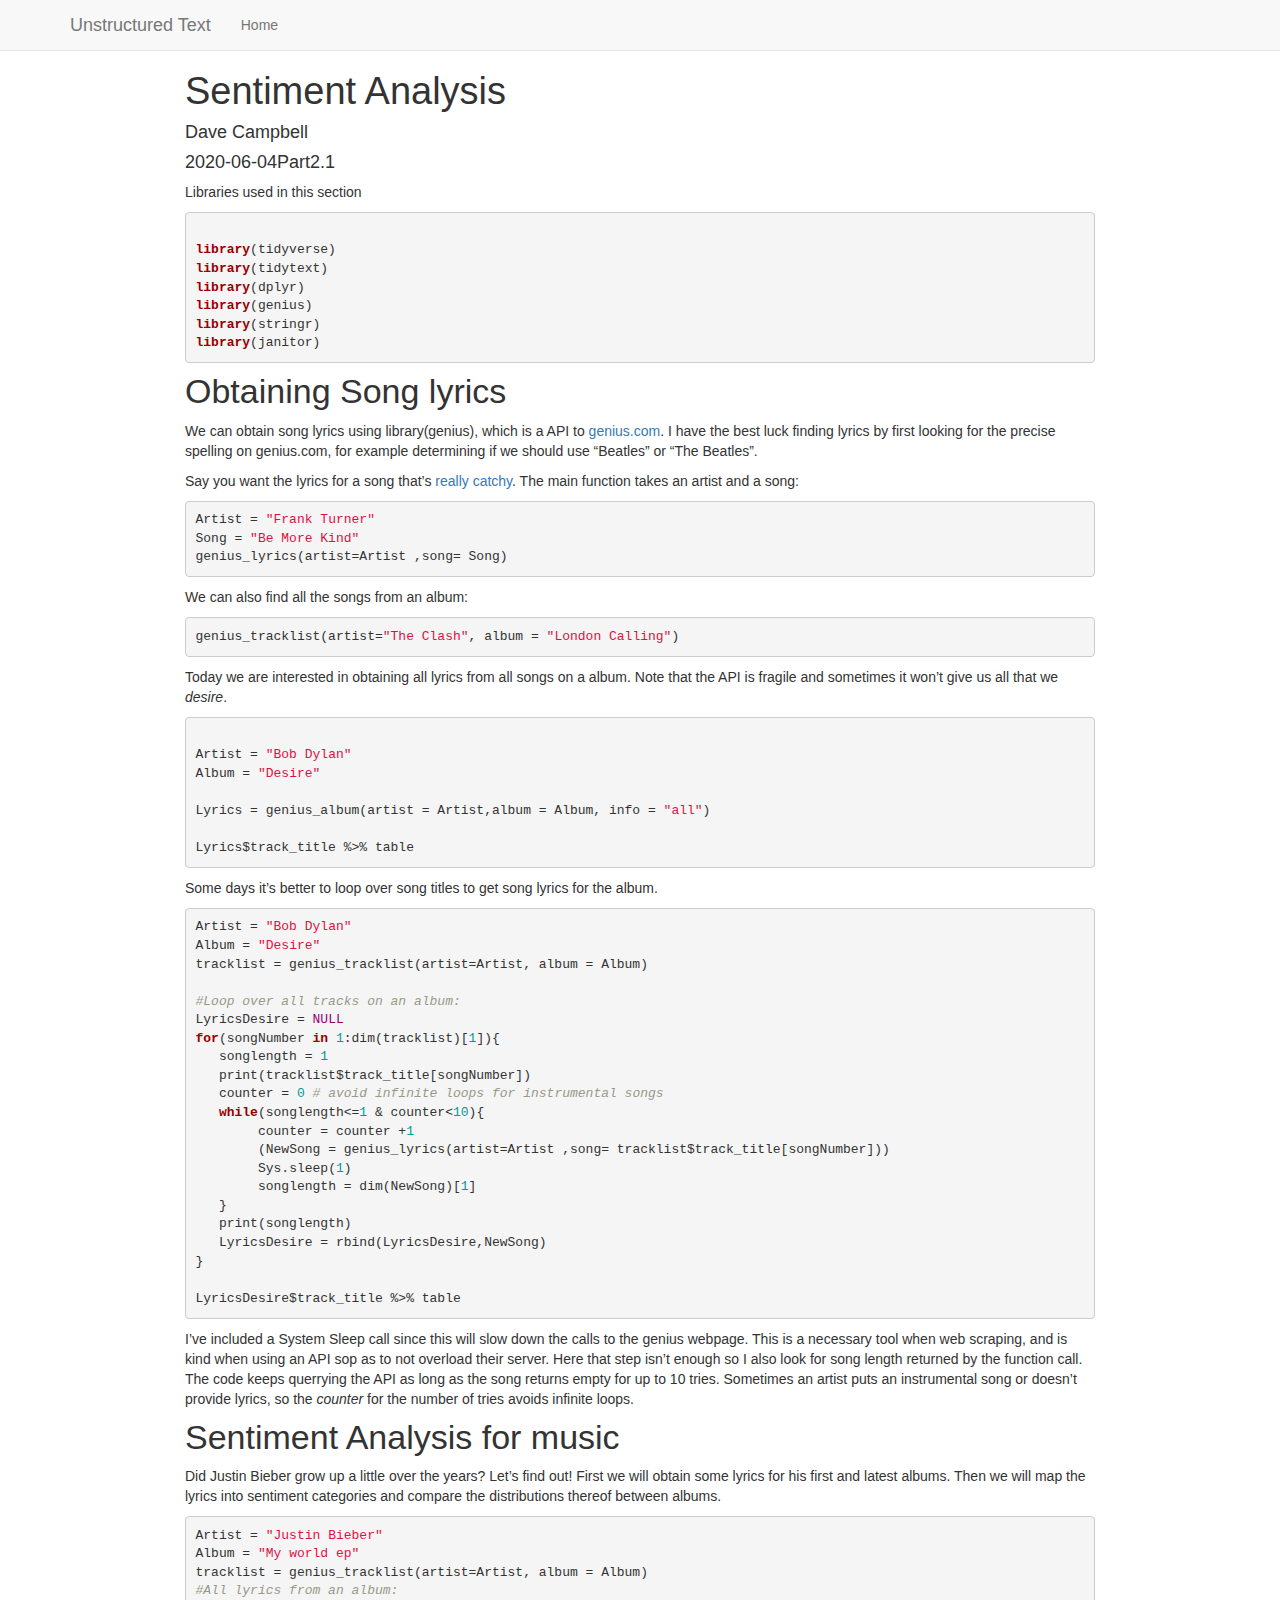
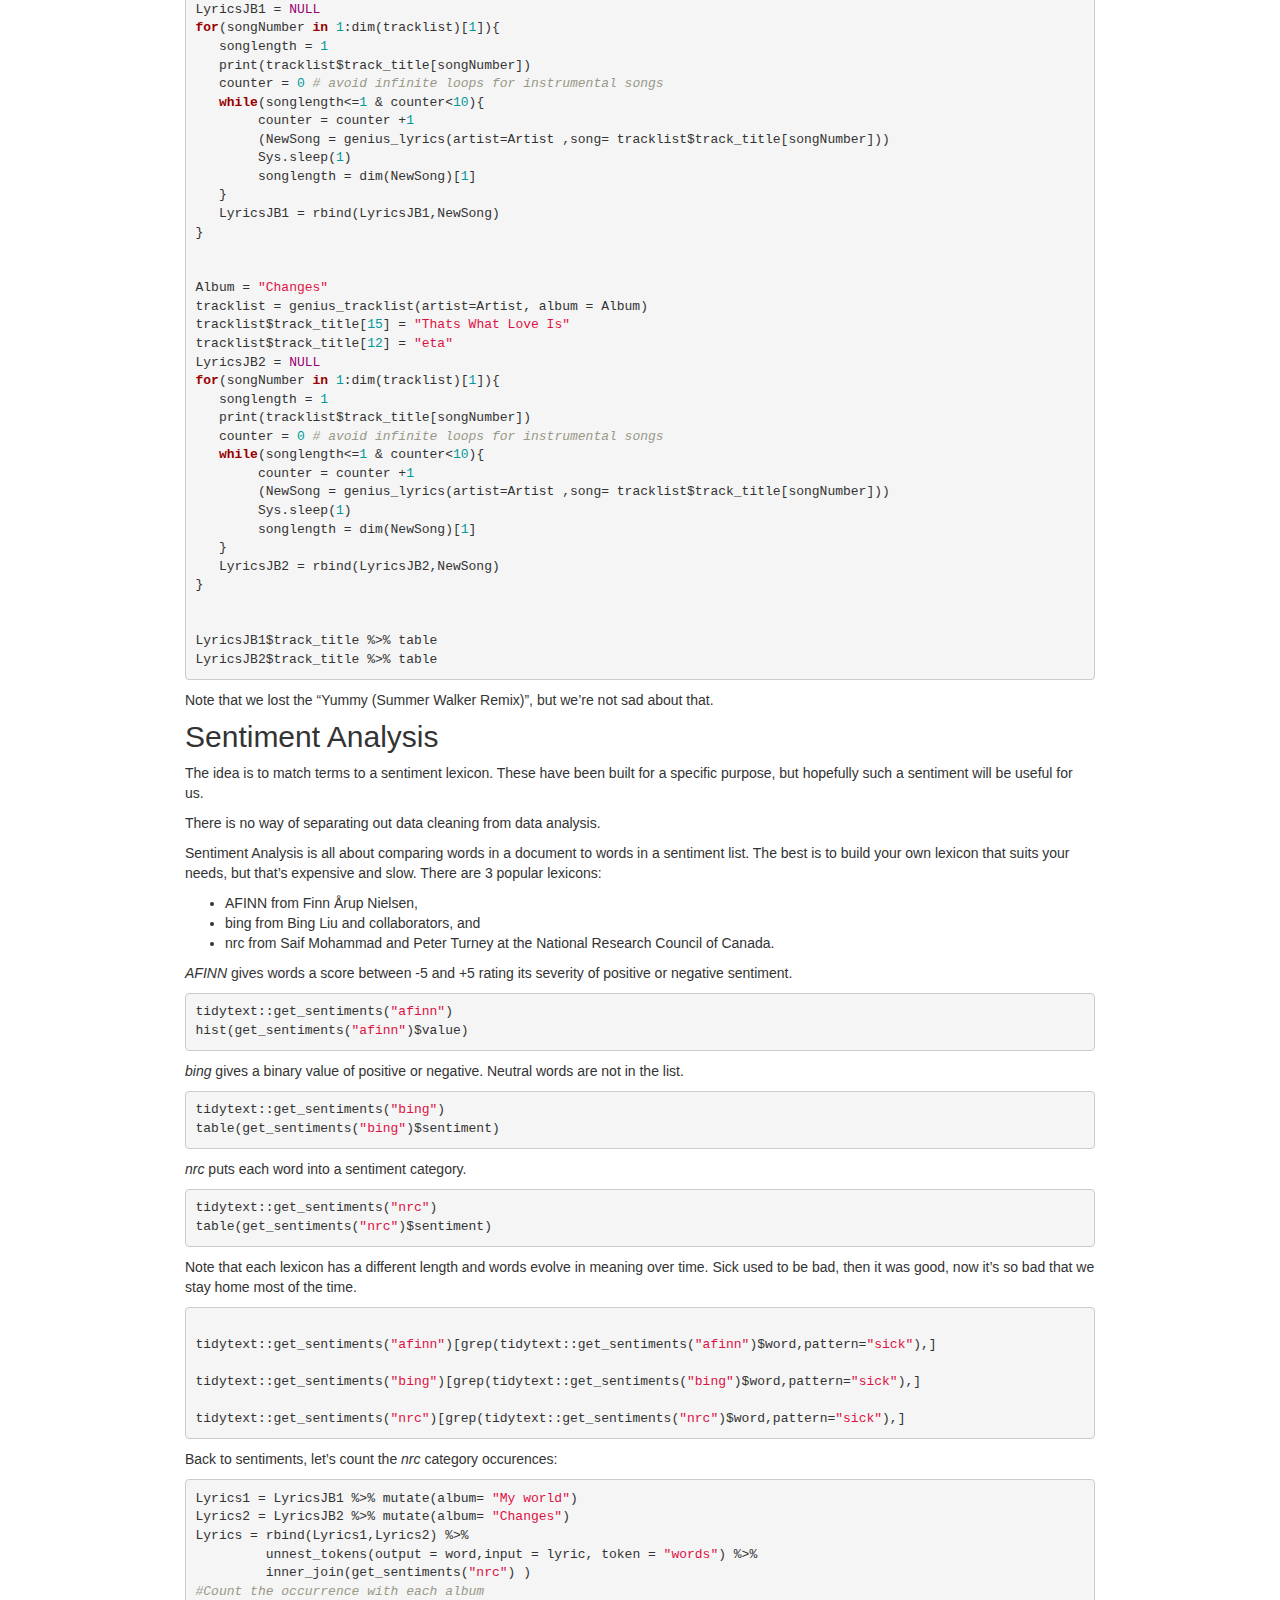
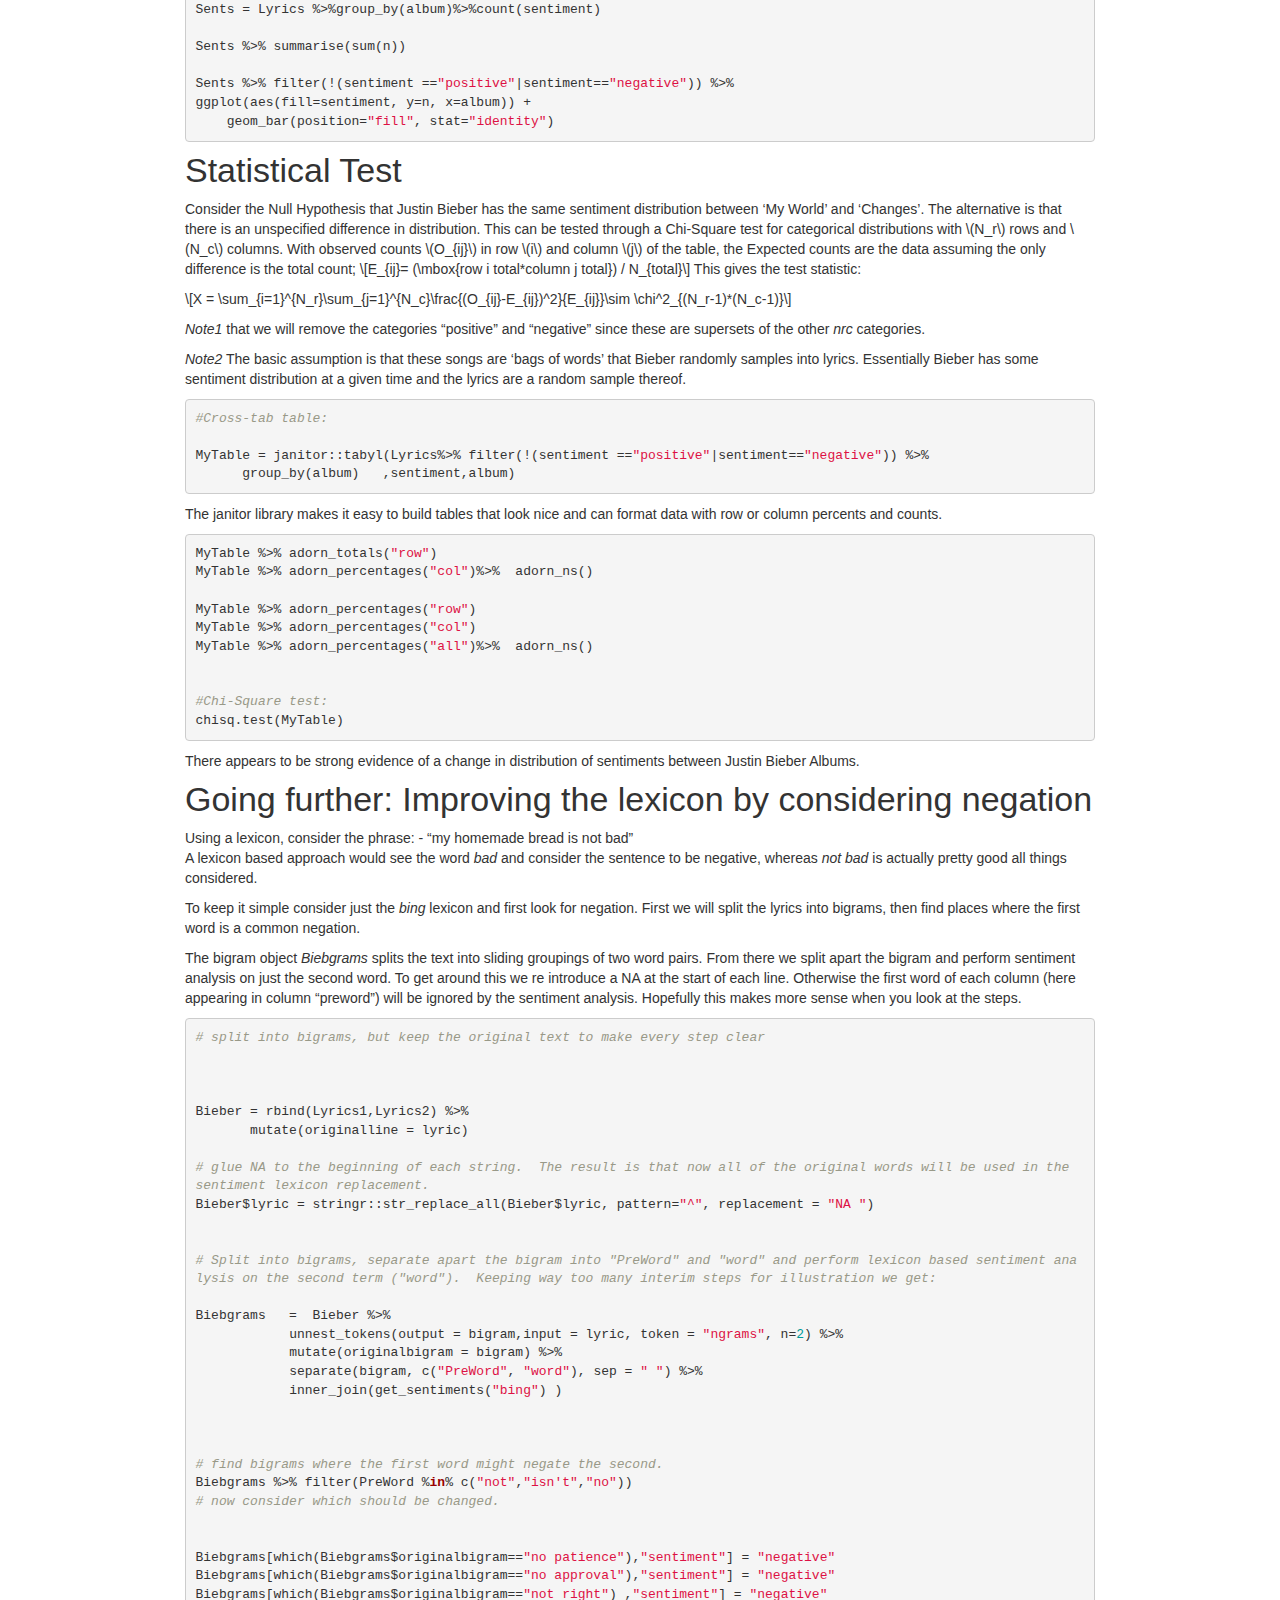
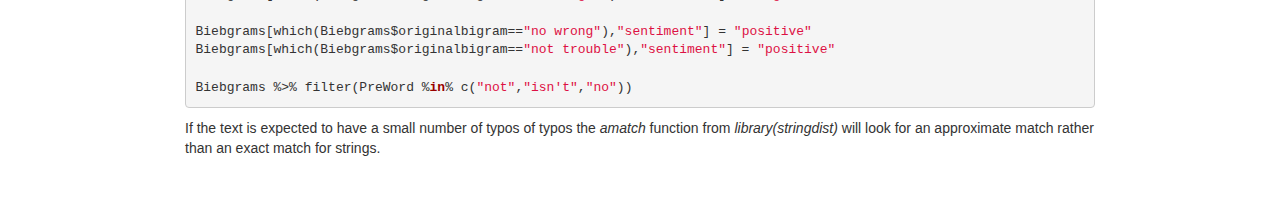
<file: Sentiment-Analysis.html>
<!DOCTYPE html>

<html>

<head>

<meta charset="utf-8" />
<meta name="generator" content="pandoc" />
<meta http-equiv="X-UA-Compatible" content="IE=EDGE" />


<meta name="author" content="Dave Campbell" />


<title>Sentiment Analysis</title>

<script src="site_libs/header-attrs-2.2/header-attrs.js"></script>
<script src="site_libs/jquery-1.11.3/jquery.min.js"></script>
<meta name="viewport" content="width=device-width, initial-scale=1" />
<link href="site_libs/bootstrap-3.3.5/css/bootstrap.min.css" rel="stylesheet" />
<script src="site_libs/bootstrap-3.3.5/js/bootstrap.min.js"></script>
<script src="site_libs/bootstrap-3.3.5/shim/html5shiv.min.js"></script>
<script src="site_libs/bootstrap-3.3.5/shim/respond.min.js"></script>
<script src="site_libs/navigation-1.1/tabsets.js"></script>
<link href="site_libs/highlightjs-9.12.0/default.css" rel="stylesheet" />
<script src="site_libs/highlightjs-9.12.0/highlight.js"></script>

<style type="text/css">code{white-space: pre;}</style>
<style type="text/css">
  pre:not([class]) {
    background-color: white;
  }
</style>
<script type="text/javascript">
if (window.hljs) {
  hljs.configure({languages: []});
  hljs.initHighlightingOnLoad();
  if (document.readyState && document.readyState === "complete") {
    window.setTimeout(function() { hljs.initHighlighting(); }, 0);
  }
}
</script>



<style type="text/css">
h1 {
  font-size: 34px;
}
h1.title {
  font-size: 38px;
}
h2 {
  font-size: 30px;
}
h3 {
  font-size: 24px;
}
h4 {
  font-size: 18px;
}
h5 {
  font-size: 16px;
}
h6 {
  font-size: 12px;
}
.table th:not([align]) {
  text-align: left;
}
</style>




<style type = "text/css">
.main-container {
  max-width: 940px;
  margin-left: auto;
  margin-right: auto;
}
code {
  color: inherit;
  background-color: rgba(0, 0, 0, 0.04);
}
img {
  max-width:100%;
}
.tabbed-pane {
  padding-top: 12px;
}
.html-widget {
  margin-bottom: 20px;
}
button.code-folding-btn:focus {
  outline: none;
}
summary {
  display: list-item;
}
</style>


<style type="text/css">
/* padding for bootstrap navbar */
body {
  padding-top: 51px;
  padding-bottom: 40px;
}
/* offset scroll position for anchor links (for fixed navbar)  */
.section h1 {
  padding-top: 56px;
  margin-top: -56px;
}
.section h2 {
  padding-top: 56px;
  margin-top: -56px;
}
.section h3 {
  padding-top: 56px;
  margin-top: -56px;
}
.section h4 {
  padding-top: 56px;
  margin-top: -56px;
}
.section h5 {
  padding-top: 56px;
  margin-top: -56px;
}
.section h6 {
  padding-top: 56px;
  margin-top: -56px;
}
.dropdown-submenu {
  position: relative;
}
.dropdown-submenu>.dropdown-menu {
  top: 0;
  left: 100%;
  margin-top: -6px;
  margin-left: -1px;
  border-radius: 0 6px 6px 6px;
}
.dropdown-submenu:hover>.dropdown-menu {
  display: block;
}
.dropdown-submenu>a:after {
  display: block;
  content: " ";
  float: right;
  width: 0;
  height: 0;
  border-color: transparent;
  border-style: solid;
  border-width: 5px 0 5px 5px;
  border-left-color: #cccccc;
  margin-top: 5px;
  margin-right: -10px;
}
.dropdown-submenu:hover>a:after {
  border-left-color: #ffffff;
}
.dropdown-submenu.pull-left {
  float: none;
}
.dropdown-submenu.pull-left>.dropdown-menu {
  left: -100%;
  margin-left: 10px;
  border-radius: 6px 0 6px 6px;
}
</style>

<script>
// manage active state of menu based on current page
$(document).ready(function () {
  // active menu anchor
  href = window.location.pathname
  href = href.substr(href.lastIndexOf('/') + 1)
  if (href === "")
    href = "index.html";
  var menuAnchor = $('a[href="' + href + '"]');

  // mark it active
  menuAnchor.parent().addClass('active');

  // if it's got a parent navbar menu mark it active as well
  menuAnchor.closest('li.dropdown').addClass('active');
});
</script>

<!-- tabsets -->

<style type="text/css">
.tabset-dropdown > .nav-tabs {
  display: inline-table;
  max-height: 500px;
  min-height: 44px;
  overflow-y: auto;
  background: white;
  border: 1px solid #ddd;
  border-radius: 4px;
}

.tabset-dropdown > .nav-tabs > li.active:before {
  content: "";
  font-family: 'Glyphicons Halflings';
  display: inline-block;
  padding: 10px;
  border-right: 1px solid #ddd;
}

.tabset-dropdown > .nav-tabs.nav-tabs-open > li.active:before {
  content: "&#xe258;";
  border: none;
}

.tabset-dropdown > .nav-tabs.nav-tabs-open:before {
  content: "";
  font-family: 'Glyphicons Halflings';
  display: inline-block;
  padding: 10px;
  border-right: 1px solid #ddd;
}

.tabset-dropdown > .nav-tabs > li.active {
  display: block;
}

.tabset-dropdown > .nav-tabs > li > a,
.tabset-dropdown > .nav-tabs > li > a:focus,
.tabset-dropdown > .nav-tabs > li > a:hover {
  border: none;
  display: inline-block;
  border-radius: 4px;
  background-color: transparent;
}

.tabset-dropdown > .nav-tabs.nav-tabs-open > li {
  display: block;
  float: none;
}

.tabset-dropdown > .nav-tabs > li {
  display: none;
}
</style>

<!-- code folding -->




</head>

<body>


<div class="container-fluid main-container">




<div class="navbar navbar-default  navbar-fixed-top" role="navigation">
  <div class="container">
    <div class="navbar-header">
      <button type="button" class="navbar-toggle collapsed" data-toggle="collapse" data-target="#navbar">
        <span class="icon-bar"></span>
        <span class="icon-bar"></span>
        <span class="icon-bar"></span>
      </button>
      <a class="navbar-brand" href="index.html">Unstructured Text</a>
    </div>
    <div id="navbar" class="navbar-collapse collapse">
      <ul class="nav navbar-nav">
        <li>
  <a href="index.html">Home</a>
</li>
      </ul>
      <ul class="nav navbar-nav navbar-right">
        
      </ul>
    </div><!--/.nav-collapse -->
  </div><!--/.container -->
</div><!--/.navbar -->

<div class="fluid-row" id="header">



<h1 class="title toc-ignore">Sentiment Analysis</h1>
<h4 class="author">Dave Campbell</h4>
<h4 class="date">2020-06-04Part2.1</h4>

</div>


<p>Libraries used in this section</p>
<pre class="r"><code>
library(tidyverse)
library(tidytext)
library(dplyr)
library(genius)
library(stringr)
library(janitor)
</code></pre>
<div id="obtaining-song-lyrics" class="section level1">
<h1>Obtaining Song lyrics</h1>
<p>We can obtain song lyrics using library(genius), which is a API to <a href="https://genius.com/Rick-astley-never-gonna-give-you-up-lyrics">genius.com</a>. I have the best luck finding lyrics by first looking for the precise spelling on genius.com, for example determining if we should use “Beatles” or “The Beatles”.</p>
<p>Say you want the lyrics for a song that’s <a href="https://www.youtube.com/watch?v=dQw4w9WgXcQ">really catchy</a>. The main function takes an artist and a song:</p>
<pre class="r"><code>Artist = &quot;Frank Turner&quot; 
Song = &quot;Be More Kind&quot;
genius_lyrics(artist=Artist ,song= Song)</code></pre>
<p>We can also find all the songs from an album:</p>
<pre class="r"><code>genius_tracklist(artist=&quot;The Clash&quot;, album = &quot;London Calling&quot;)
</code></pre>
<p>Today we are interested in obtaining all lyrics from all songs on a album. Note that the API is fragile and sometimes it won’t give us all that we <em>desire</em>.</p>
<pre class="r"><code>
Artist = &quot;Bob Dylan&quot;
Album = &quot;Desire&quot;

Lyrics = genius_album(artist = Artist,album = Album, info = &quot;all&quot;)

Lyrics$track_title %&gt;% table
</code></pre>
<p>Some days it’s better to loop over song titles to get song lyrics for the album.</p>
<pre class="r"><code>Artist = &quot;Bob Dylan&quot;
Album = &quot;Desire&quot;
tracklist = genius_tracklist(artist=Artist, album = Album)

#Loop over all tracks on an album:
LyricsDesire = NULL
for(songNumber in 1:dim(tracklist)[1]){
   songlength = 1
   print(tracklist$track_title[songNumber])
   counter = 0 # avoid infinite loops for instrumental songs
   while(songlength&lt;=1 &amp; counter&lt;10){
        counter = counter +1
        (NewSong = genius_lyrics(artist=Artist ,song= tracklist$track_title[songNumber]))
        Sys.sleep(1)
        songlength = dim(NewSong)[1]
   }
   print(songlength)
   LyricsDesire = rbind(LyricsDesire,NewSong)
}

LyricsDesire$track_title %&gt;% table</code></pre>
<p>I’ve included a System Sleep call since this will slow down the calls to the genius webpage. This is a necessary tool when web scraping, and is kind when using an API sop as to not overload their server. Here that step isn’t enough so I also look for song length returned by the function call. The code keeps querrying the API as long as the song returns empty for up to 10 tries. Sometimes an artist puts an instrumental song or doesn’t provide lyrics, so the <em>counter</em> for the number of tries avoids infinite loops.</p>
</div>
<div id="sentiment-analysis-for-music" class="section level1">
<h1>Sentiment Analysis for music</h1>
<p>Did Justin Bieber grow up a little over the years? Let’s find out! First we will obtain some lyrics for his first and latest albums. Then we will map the lyrics into sentiment categories and compare the distributions thereof between albums.</p>
<pre class="r"><code>Artist = &quot;Justin Bieber&quot;
Album = &quot;My world ep&quot;
tracklist = genius_tracklist(artist=Artist, album = Album)
#All lyrics from an album:
LyricsJB1 = NULL
for(songNumber in 1:dim(tracklist)[1]){
   songlength = 1
   print(tracklist$track_title[songNumber])
   counter = 0 # avoid infinite loops for instrumental songs
   while(songlength&lt;=1 &amp; counter&lt;10){
        counter = counter +1
        (NewSong = genius_lyrics(artist=Artist ,song= tracklist$track_title[songNumber]))
        Sys.sleep(1)
        songlength = dim(NewSong)[1]
   }
   LyricsJB1 = rbind(LyricsJB1,NewSong)
}


Album = &quot;Changes&quot;
tracklist = genius_tracklist(artist=Artist, album = Album)
tracklist$track_title[15] = &quot;Thats What Love Is&quot;
tracklist$track_title[12] = &quot;eta&quot;
LyricsJB2 = NULL
for(songNumber in 1:dim(tracklist)[1]){
   songlength = 1
   print(tracklist$track_title[songNumber])
   counter = 0 # avoid infinite loops for instrumental songs
   while(songlength&lt;=1 &amp; counter&lt;10){
        counter = counter +1
        (NewSong = genius_lyrics(artist=Artist ,song= tracklist$track_title[songNumber]))
        Sys.sleep(1)
        songlength = dim(NewSong)[1]
   }
   LyricsJB2 = rbind(LyricsJB2,NewSong)
}


LyricsJB1$track_title %&gt;% table
LyricsJB2$track_title %&gt;% table</code></pre>
<p>Note that we lost the “Yummy (Summer Walker Remix)”, but we’re not sad about that.</p>
<div id="sentiment-analysis" class="section level2">
<h2>Sentiment Analysis</h2>
<p>The idea is to match terms to a sentiment lexicon. These have been built for a specific purpose, but hopefully such a sentiment will be useful for us.</p>
<p>There is no way of separating out data cleaning from data analysis.</p>
<p>Sentiment Analysis is all about comparing words in a document to words in a sentiment list. The best is to build your own lexicon that suits your needs, but that’s expensive and slow. There are 3 popular lexicons:</p>
<ul>
<li>AFINN from Finn Årup Nielsen,</li>
<li>bing from Bing Liu and collaborators, and</li>
<li>nrc from Saif Mohammad and Peter Turney at the National Research Council of Canada.</li>
</ul>
<p><em>AFINN</em> gives words a score between -5 and +5 rating its severity of positive or negative sentiment.</p>
<pre class="r"><code>tidytext::get_sentiments(&quot;afinn&quot;)
hist(get_sentiments(&quot;afinn&quot;)$value)</code></pre>
<p><em>bing</em> gives a binary value of positive or negative. Neutral words are not in the list.</p>
<pre class="r"><code>tidytext::get_sentiments(&quot;bing&quot;)
table(get_sentiments(&quot;bing&quot;)$sentiment)</code></pre>
<p><em>nrc</em> puts each word into a sentiment category.</p>
<pre class="r"><code>tidytext::get_sentiments(&quot;nrc&quot;)
table(get_sentiments(&quot;nrc&quot;)$sentiment)</code></pre>
<p>Note that each lexicon has a different length and words evolve in meaning over time. Sick used to be bad, then it was good, now it’s so bad that we stay home most of the time.</p>
<pre class="r"><code>
tidytext::get_sentiments(&quot;afinn&quot;)[grep(tidytext::get_sentiments(&quot;afinn&quot;)$word,pattern=&quot;sick&quot;),]

tidytext::get_sentiments(&quot;bing&quot;)[grep(tidytext::get_sentiments(&quot;bing&quot;)$word,pattern=&quot;sick&quot;),]

tidytext::get_sentiments(&quot;nrc&quot;)[grep(tidytext::get_sentiments(&quot;nrc&quot;)$word,pattern=&quot;sick&quot;),]
</code></pre>
<p>Back to sentiments, let’s count the <em>nrc</em> category occurences:</p>
<pre class="r"><code>Lyrics1 = LyricsJB1 %&gt;% mutate(album= &quot;My world&quot;)
Lyrics2 = LyricsJB2 %&gt;% mutate(album= &quot;Changes&quot;)
Lyrics = rbind(Lyrics1,Lyrics2) %&gt;%
         unnest_tokens(output = word,input = lyric, token = &quot;words&quot;) %&gt;%
         inner_join(get_sentiments(&quot;nrc&quot;) )
#Count the occurrence with each album
Sents = Lyrics %&gt;%group_by(album)%&gt;%count(sentiment)

Sents %&gt;% summarise(sum(n))

Sents %&gt;% filter(!(sentiment ==&quot;positive&quot;|sentiment==&quot;negative&quot;)) %&gt;%
ggplot(aes(fill=sentiment, y=n, x=album)) + 
    geom_bar(position=&quot;fill&quot;, stat=&quot;identity&quot;)</code></pre>
</div>
</div>
<div id="statistical-test" class="section level1">
<h1>Statistical Test</h1>
<p>Consider the Null Hypothesis that Justin Bieber has the same sentiment distribution between ‘My World’ and ‘Changes’. The alternative is that there is an unspecified difference in distribution. This can be tested through a Chi-Square test for categorical distributions with <span class="math inline">\(N_r\)</span> rows and <span class="math inline">\(N_c\)</span> columns. With observed counts <span class="math inline">\(O_{ij}\)</span> in row <span class="math inline">\(i\)</span> and column <span class="math inline">\(j\)</span> of the table, the Expected counts are the data assuming the only difference is the total count; <span class="math display">\[E_{ij}= (\mbox{row i total*column j total}) / N_{total}\]</span> This gives the test statistic:</p>
<p><span class="math display">\[X = \sum_{i=1}^{N_r}\sum_{j=1}^{N_c}\frac{(O_{ij}-E_{ij})^2}{E_{ij}}\sim \chi^2_{(N_r-1)*(N_c-1)}\]</span></p>
<p><em>Note1</em> that we will remove the categories “positive” and “negative” since these are supersets of the other <em>nrc</em> categories.</p>
<p><em>Note2</em> The basic assumption is that these songs are ‘bags of words’ that Bieber randomly samples into lyrics. Essentially Bieber has some sentiment distribution at a given time and the lyrics are a random sample thereof.</p>
<pre class="r"><code>#Cross-tab table:

MyTable = janitor::tabyl(Lyrics%&gt;% filter(!(sentiment ==&quot;positive&quot;|sentiment==&quot;negative&quot;)) %&gt;%
      group_by(album)   ,sentiment,album)</code></pre>
<p>The janitor library makes it easy to build tables that look nice and can format data with row or column percents and counts.</p>
<pre class="r"><code>MyTable %&gt;% adorn_totals(&quot;row&quot;)
MyTable %&gt;% adorn_percentages(&quot;col&quot;)%&gt;%  adorn_ns()

MyTable %&gt;% adorn_percentages(&quot;row&quot;)
MyTable %&gt;% adorn_percentages(&quot;col&quot;)
MyTable %&gt;% adorn_percentages(&quot;all&quot;)%&gt;%  adorn_ns()


#Chi-Square test:
chisq.test(MyTable)</code></pre>
<p>There appears to be strong evidence of a change in distribution of sentiments between Justin Bieber Albums.</p>
</div>
<div id="going-further-improving-the-lexicon-by-considering-negation" class="section level1">
<h1>Going further: Improving the lexicon by considering negation</h1>
<p>Using a lexicon, consider the phrase: - “my homemade bread is not bad”<br />
A lexicon based approach would see the word <em>bad</em> and consider the sentence to be negative, whereas <em>not bad</em> is actually pretty good all things considered.</p>
<p>To keep it simple consider just the <em>bing</em> lexicon and first look for negation. First we will split the lyrics into bigrams, then find places where the first word is a common negation.</p>
<p>The bigram object <em>Biebgrams</em> splits the text into sliding groupings of two word pairs. From there we split apart the bigram and perform sentiment analysis on just the second word. To get around this we re introduce a NA at the start of each line. Otherwise the first word of each column (here appearing in column “preword”) will be ignored by the sentiment analysis. Hopefully this makes more sense when you look at the steps.</p>
<pre class="r"><code># split into bigrams, but keep the original text to make every step clear
 


Bieber = rbind(Lyrics1,Lyrics2) %&gt;%
       mutate(originalline = lyric) 

# glue NA to the beginning of each string.  The result is that now all of the original words will be used in the sentiment lexicon replacement.
Bieber$lyric = stringr::str_replace_all(Bieber$lyric, pattern=&quot;^&quot;, replacement = &quot;NA &quot;)
       

# Split into bigrams, separate apart the bigram into &quot;PreWord&quot; and &quot;word&quot; and perform lexicon based sentiment analysis on the second term (&quot;word&quot;).  Keeping way too many interim steps for illustration we get:

Biebgrams   =  Bieber %&gt;%
            unnest_tokens(output = bigram,input = lyric, token = &quot;ngrams&quot;, n=2) %&gt;%
            mutate(originalbigram = bigram) %&gt;%
            separate(bigram, c(&quot;PreWord&quot;, &quot;word&quot;), sep = &quot; &quot;) %&gt;%
            inner_join(get_sentiments(&quot;bing&quot;) ) 



# find bigrams where the first word might negate the second.
Biebgrams %&gt;% filter(PreWord %in% c(&quot;not&quot;,&quot;isn&#39;t&quot;,&quot;no&quot;))
# now consider which should be changed.


Biebgrams[which(Biebgrams$originalbigram==&quot;no patience&quot;),&quot;sentiment&quot;] = &quot;negative&quot;    
Biebgrams[which(Biebgrams$originalbigram==&quot;no approval&quot;),&quot;sentiment&quot;] = &quot;negative&quot;
Biebgrams[which(Biebgrams$originalbigram==&quot;not right&quot;) ,&quot;sentiment&quot;] = &quot;negative&quot;

Biebgrams[which(Biebgrams$originalbigram==&quot;no wrong&quot;),&quot;sentiment&quot;] = &quot;positive&quot;
Biebgrams[which(Biebgrams$originalbigram==&quot;not trouble&quot;),&quot;sentiment&quot;] = &quot;positive&quot;

Biebgrams %&gt;% filter(PreWord %in% c(&quot;not&quot;,&quot;isn&#39;t&quot;,&quot;no&quot;))
</code></pre>
<p>If the text is expected to have a small number of typos of typos the <em>amatch</em> function from <em>library(stringdist)</em> will look for an approximate match rather than an exact match for strings.</p>
</div>




</div>

<script>

// add bootstrap table styles to pandoc tables
function bootstrapStylePandocTables() {
  $('tr.header').parent('thead').parent('table').addClass('table table-condensed');
}
$(document).ready(function () {
  bootstrapStylePandocTables();
});


</script>

<!-- tabsets -->

<script>
$(document).ready(function () {
  window.buildTabsets("TOC");
});

$(document).ready(function () {
  $('.tabset-dropdown > .nav-tabs > li').click(function () {
    $(this).parent().toggleClass('nav-tabs-open')
  });
});
</script>

<!-- code folding -->


<!-- dynamically load mathjax for compatibility with self-contained -->
<script>
  (function () {
    var script = document.createElement("script");
    script.type = "text/javascript";
    script.src  = "https://mathjax.rstudio.com/latest/MathJax.js?config=TeX-AMS-MML_HTMLorMML";
    document.getElementsByTagName("head")[0].appendChild(script);
  })();
</script>

</body>
</html>
</file>
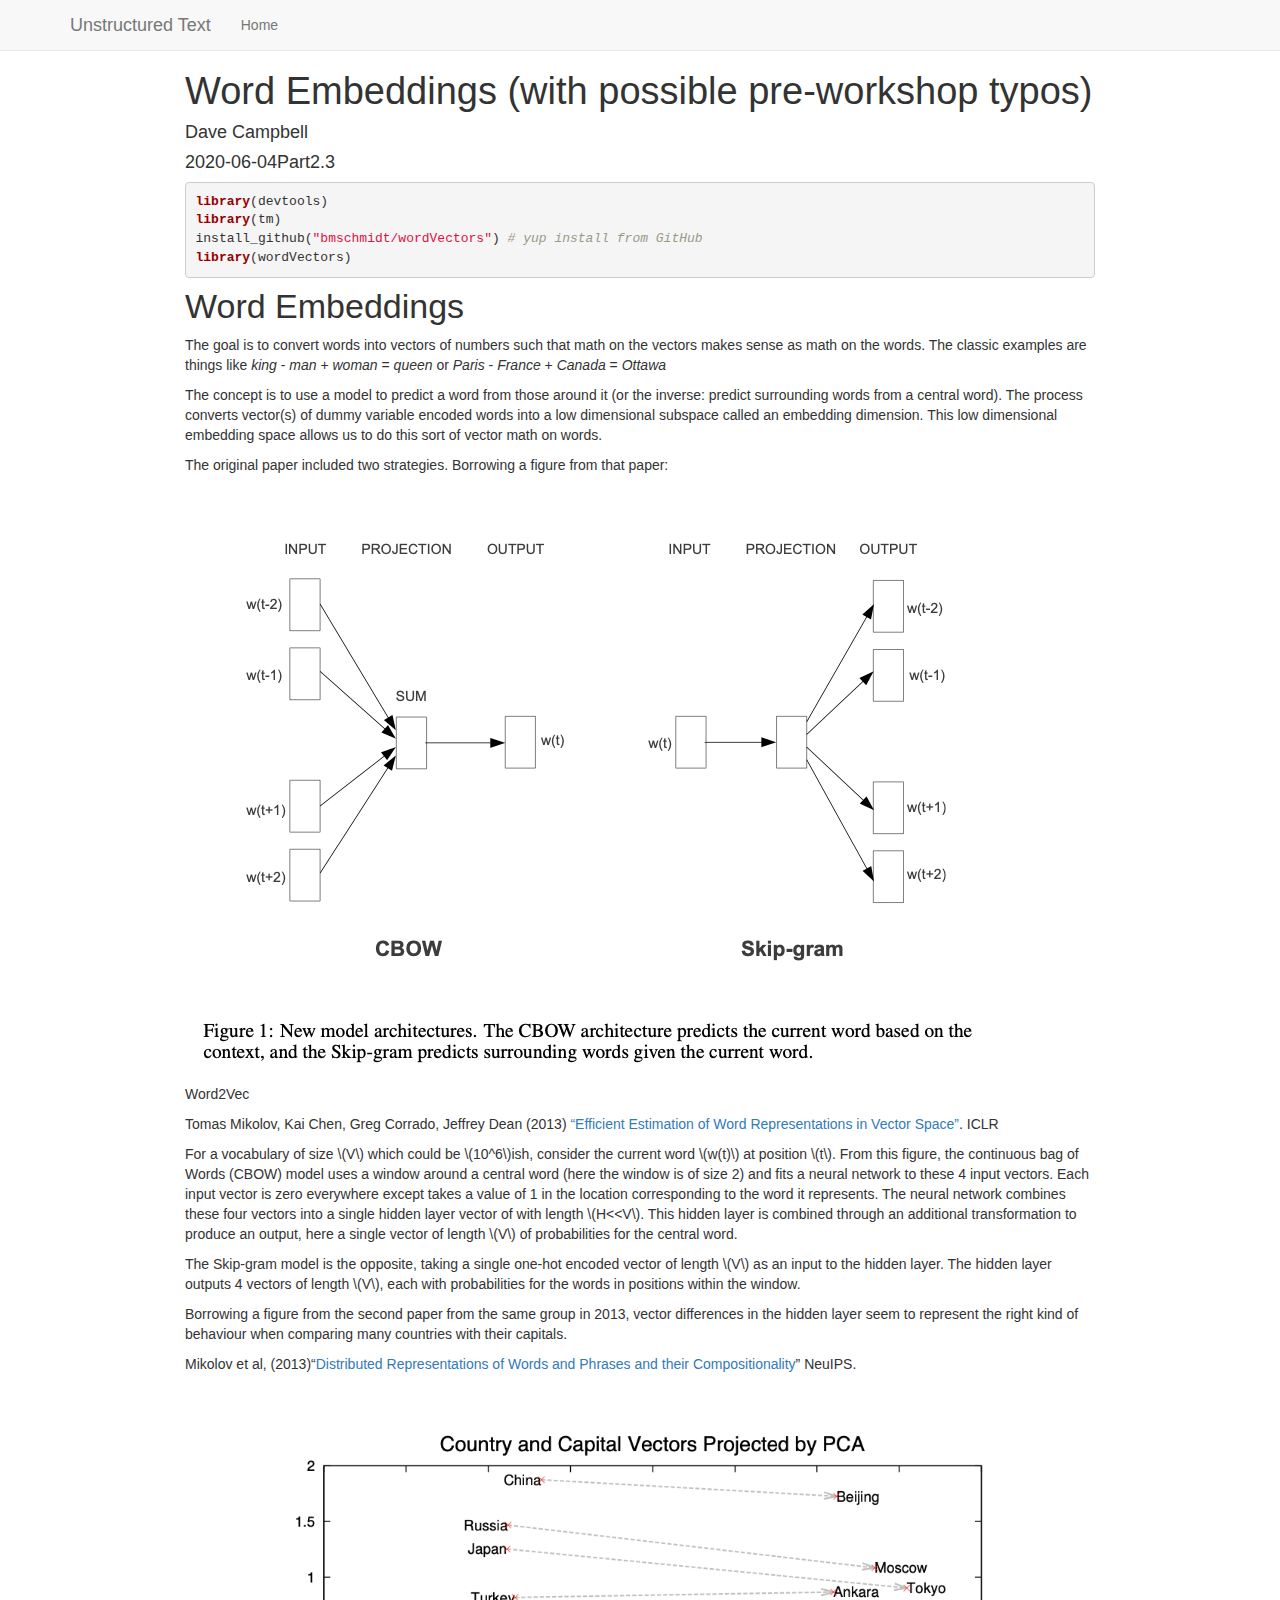
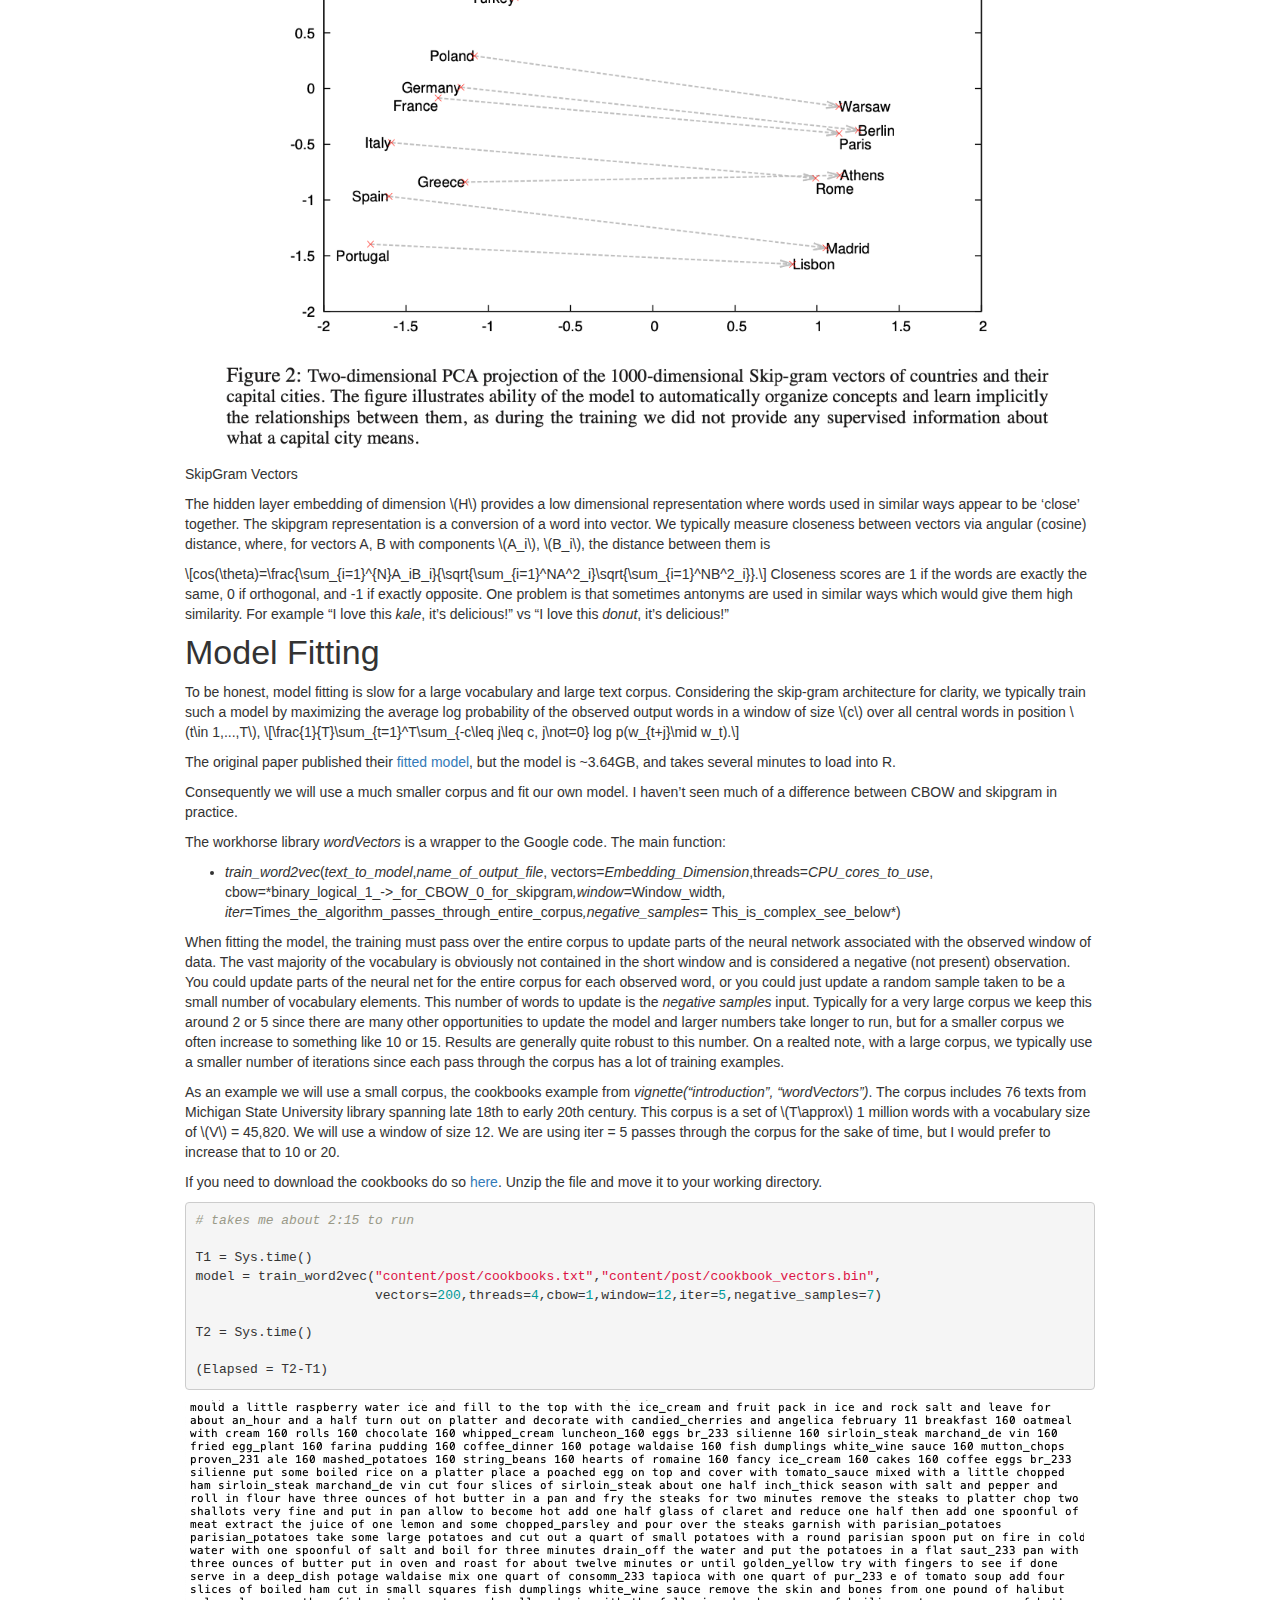
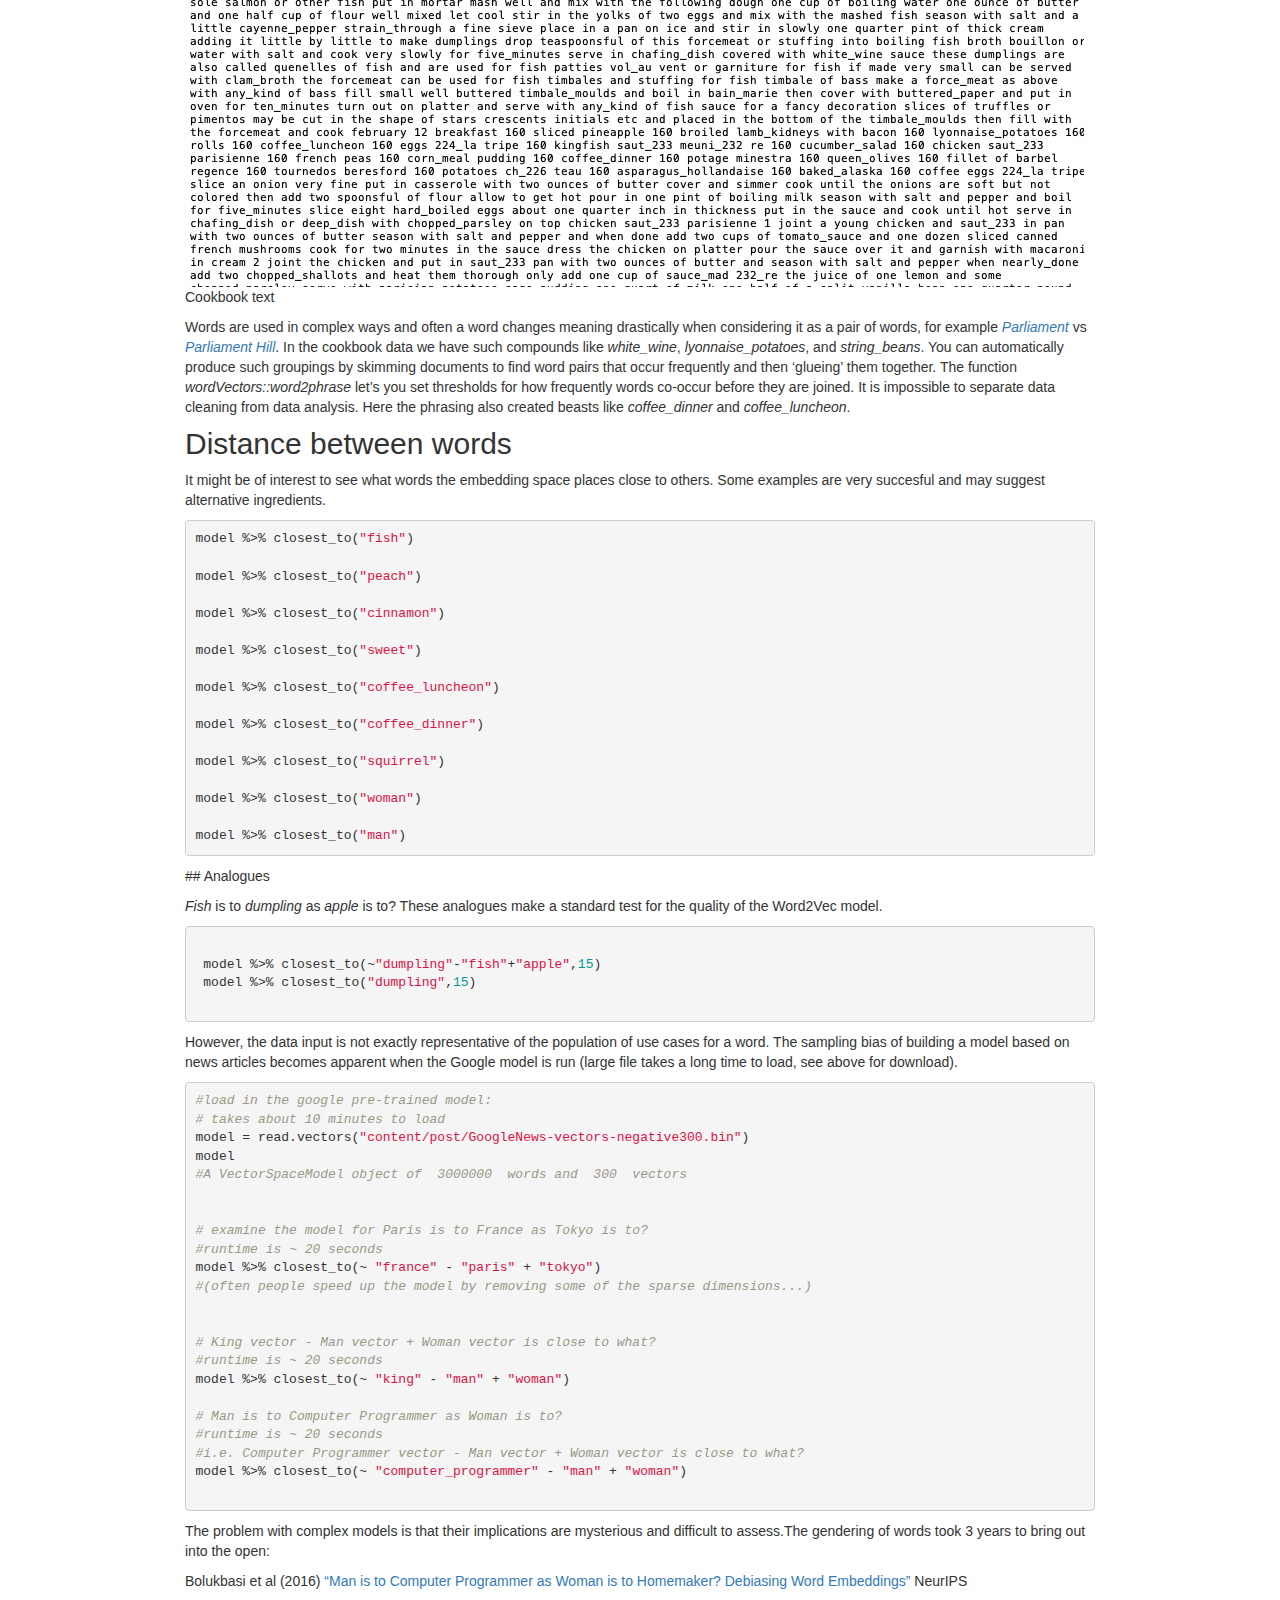
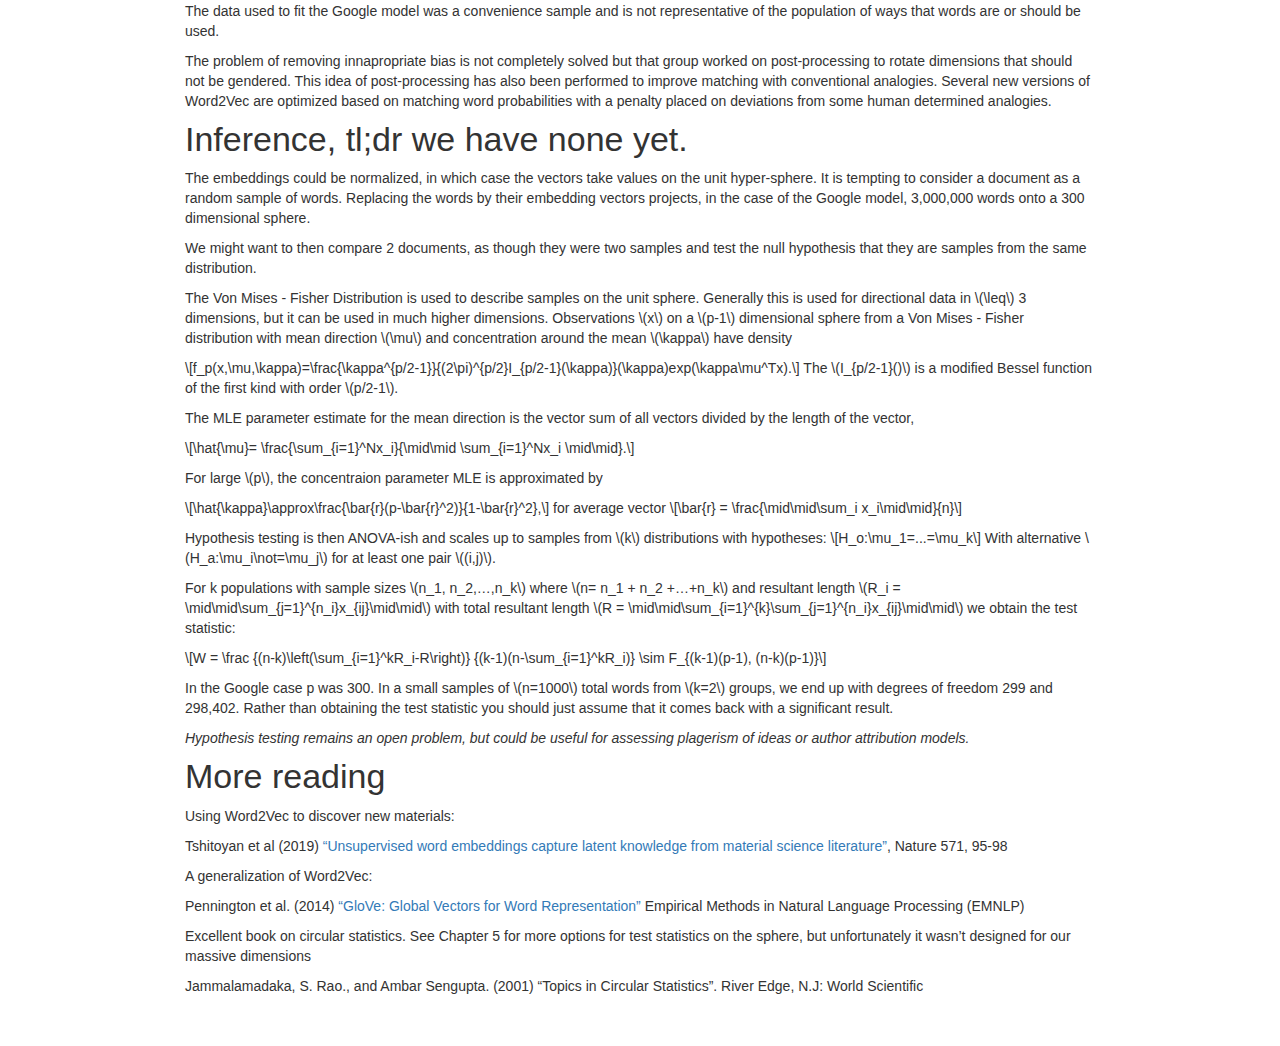
<file: Word2Vec.html>
<!DOCTYPE html>

<html>

<head>

<meta charset="utf-8" />
<meta name="generator" content="pandoc" />
<meta http-equiv="X-UA-Compatible" content="IE=EDGE" />


<meta name="author" content="Dave Campbell" />


<title>Word Embeddings (with possible pre-workshop typos)</title>

<script src="site_libs/header-attrs-2.2/header-attrs.js"></script>
<script src="site_libs/jquery-1.11.3/jquery.min.js"></script>
<meta name="viewport" content="width=device-width, initial-scale=1" />
<link href="site_libs/bootstrap-3.3.5/css/bootstrap.min.css" rel="stylesheet" />
<script src="site_libs/bootstrap-3.3.5/js/bootstrap.min.js"></script>
<script src="site_libs/bootstrap-3.3.5/shim/html5shiv.min.js"></script>
<script src="site_libs/bootstrap-3.3.5/shim/respond.min.js"></script>
<script src="site_libs/navigation-1.1/tabsets.js"></script>
<link href="site_libs/highlightjs-9.12.0/default.css" rel="stylesheet" />
<script src="site_libs/highlightjs-9.12.0/highlight.js"></script>

<style type="text/css">code{white-space: pre;}</style>
<style type="text/css">
  pre:not([class]) {
    background-color: white;
  }
</style>
<script type="text/javascript">
if (window.hljs) {
  hljs.configure({languages: []});
  hljs.initHighlightingOnLoad();
  if (document.readyState && document.readyState === "complete") {
    window.setTimeout(function() { hljs.initHighlighting(); }, 0);
  }
}
</script>



<style type="text/css">
h1 {
  font-size: 34px;
}
h1.title {
  font-size: 38px;
}
h2 {
  font-size: 30px;
}
h3 {
  font-size: 24px;
}
h4 {
  font-size: 18px;
}
h5 {
  font-size: 16px;
}
h6 {
  font-size: 12px;
}
.table th:not([align]) {
  text-align: left;
}
</style>




<style type = "text/css">
.main-container {
  max-width: 940px;
  margin-left: auto;
  margin-right: auto;
}
code {
  color: inherit;
  background-color: rgba(0, 0, 0, 0.04);
}
img {
  max-width:100%;
}
.tabbed-pane {
  padding-top: 12px;
}
.html-widget {
  margin-bottom: 20px;
}
button.code-folding-btn:focus {
  outline: none;
}
summary {
  display: list-item;
}
</style>


<style type="text/css">
/* padding for bootstrap navbar */
body {
  padding-top: 51px;
  padding-bottom: 40px;
}
/* offset scroll position for anchor links (for fixed navbar)  */
.section h1 {
  padding-top: 56px;
  margin-top: -56px;
}
.section h2 {
  padding-top: 56px;
  margin-top: -56px;
}
.section h3 {
  padding-top: 56px;
  margin-top: -56px;
}
.section h4 {
  padding-top: 56px;
  margin-top: -56px;
}
.section h5 {
  padding-top: 56px;
  margin-top: -56px;
}
.section h6 {
  padding-top: 56px;
  margin-top: -56px;
}
.dropdown-submenu {
  position: relative;
}
.dropdown-submenu>.dropdown-menu {
  top: 0;
  left: 100%;
  margin-top: -6px;
  margin-left: -1px;
  border-radius: 0 6px 6px 6px;
}
.dropdown-submenu:hover>.dropdown-menu {
  display: block;
}
.dropdown-submenu>a:after {
  display: block;
  content: " ";
  float: right;
  width: 0;
  height: 0;
  border-color: transparent;
  border-style: solid;
  border-width: 5px 0 5px 5px;
  border-left-color: #cccccc;
  margin-top: 5px;
  margin-right: -10px;
}
.dropdown-submenu:hover>a:after {
  border-left-color: #ffffff;
}
.dropdown-submenu.pull-left {
  float: none;
}
.dropdown-submenu.pull-left>.dropdown-menu {
  left: -100%;
  margin-left: 10px;
  border-radius: 6px 0 6px 6px;
}
</style>

<script>
// manage active state of menu based on current page
$(document).ready(function () {
  // active menu anchor
  href = window.location.pathname
  href = href.substr(href.lastIndexOf('/') + 1)
  if (href === "")
    href = "index.html";
  var menuAnchor = $('a[href="' + href + '"]');

  // mark it active
  menuAnchor.parent().addClass('active');

  // if it's got a parent navbar menu mark it active as well
  menuAnchor.closest('li.dropdown').addClass('active');
});
</script>

<!-- tabsets -->

<style type="text/css">
.tabset-dropdown > .nav-tabs {
  display: inline-table;
  max-height: 500px;
  min-height: 44px;
  overflow-y: auto;
  background: white;
  border: 1px solid #ddd;
  border-radius: 4px;
}

.tabset-dropdown > .nav-tabs > li.active:before {
  content: "";
  font-family: 'Glyphicons Halflings';
  display: inline-block;
  padding: 10px;
  border-right: 1px solid #ddd;
}

.tabset-dropdown > .nav-tabs.nav-tabs-open > li.active:before {
  content: "&#xe258;";
  border: none;
}

.tabset-dropdown > .nav-tabs.nav-tabs-open:before {
  content: "";
  font-family: 'Glyphicons Halflings';
  display: inline-block;
  padding: 10px;
  border-right: 1px solid #ddd;
}

.tabset-dropdown > .nav-tabs > li.active {
  display: block;
}

.tabset-dropdown > .nav-tabs > li > a,
.tabset-dropdown > .nav-tabs > li > a:focus,
.tabset-dropdown > .nav-tabs > li > a:hover {
  border: none;
  display: inline-block;
  border-radius: 4px;
  background-color: transparent;
}

.tabset-dropdown > .nav-tabs.nav-tabs-open > li {
  display: block;
  float: none;
}

.tabset-dropdown > .nav-tabs > li {
  display: none;
}
</style>

<!-- code folding -->




</head>

<body>


<div class="container-fluid main-container">




<div class="navbar navbar-default  navbar-fixed-top" role="navigation">
  <div class="container">
    <div class="navbar-header">
      <button type="button" class="navbar-toggle collapsed" data-toggle="collapse" data-target="#navbar">
        <span class="icon-bar"></span>
        <span class="icon-bar"></span>
        <span class="icon-bar"></span>
      </button>
      <a class="navbar-brand" href="index.html">Unstructured Text</a>
    </div>
    <div id="navbar" class="navbar-collapse collapse">
      <ul class="nav navbar-nav">
        <li>
  <a href="index.html">Home</a>
</li>
      </ul>
      <ul class="nav navbar-nav navbar-right">
        
      </ul>
    </div><!--/.nav-collapse -->
  </div><!--/.container -->
</div><!--/.navbar -->

<div class="fluid-row" id="header">



<h1 class="title toc-ignore">Word Embeddings (with possible pre-workshop typos)</h1>
<h4 class="author">Dave Campbell</h4>
<h4 class="date">2020-06-04Part2.3</h4>

</div>


<pre class="r"><code>library(devtools)
library(tm)
install_github(&quot;bmschmidt/wordVectors&quot;) # yup install from GitHub
library(wordVectors)</code></pre>
<div id="word-embeddings" class="section level1">
<h1>Word Embeddings</h1>
<p>The goal is to convert words into vectors of numbers such that math on the vectors makes sense as math on the words. The classic examples are things like <em>king</em> - <em>man</em> + <em>woman</em> = <em>queen</em> or <em>Paris</em> - <em>France</em> + <em>Canada</em> = <em>Ottawa</em></p>
<p>The concept is to use a model to predict a word from those around it (or the inverse: predict surrounding words from a central word). The process converts vector(s) of dummy variable encoded words into a low dimensional subspace called an embedding dimension. This low dimensional embedding space allows us to do this sort of vector math on words.</p>
<p>The original paper included two strategies. Borrowing a figure from that paper:</p>
<div class="figure">
<img src="Word2VecFig.png" title="2 strategies in the Mikolov paper" alt="" />
<p class="caption">Word2Vec</p>
</div>
<p>Tomas Mikolov, Kai Chen, Greg Corrado, Jeffrey Dean (2013) <a href="https://arxiv.org/pdf/1301.3781.pdf">“Efficient Estimation of Word Representations in Vector Space”</a>. ICLR</p>
<p>For a vocabulary of size <span class="math inline">\(V\)</span> which could be <span class="math inline">\(10^6\)</span>ish, consider the current word <span class="math inline">\(w(t)\)</span> at position <span class="math inline">\(t\)</span>. From this figure, the continuous bag of Words (CBOW) model uses a window around a central word (here the window is of size 2) and fits a neural network to these 4 input vectors. Each input vector is zero everywhere except takes a value of 1 in the location corresponding to the word it represents. The neural network combines these four vectors into a single hidden layer vector of with length <span class="math inline">\(H&lt;&lt;V\)</span>. This hidden layer is combined through an additional transformation to produce an output, here a single vector of length <span class="math inline">\(V\)</span> of probabilities for the central word.</p>
<p>The Skip-gram model is the opposite, taking a single one-hot encoded vector of length <span class="math inline">\(V\)</span> as an input to the hidden layer. The hidden layer outputs 4 vectors of length <span class="math inline">\(V\)</span>, each with probabilities for the words in positions within the window.</p>
<p>Borrowing a figure from the second paper from the same group in 2013, vector differences in the hidden layer seem to represent the right kind of behaviour when comparing many countries with their capitals.</p>
<p>Mikolov et al, (2013)“<a href="https://papers.nips.cc/paper/5021-distributed-representations-of-words-and-phrases-and-their-compositionality.pdf">Distributed Representations of Words and Phrases and their Compositionality</a>” NeuIPS.</p>
<div class="figure">
<img src="SkipGramVecs.png" title="Embeddings for capitals" alt="" />
<p class="caption">SkipGram Vectors</p>
</div>
<p>The hidden layer embedding of dimension <span class="math inline">\(H\)</span> provides a low dimensional representation where words used in similar ways appear to be ‘close’ together. The skipgram representation is a conversion of a word into vector. We typically measure closeness between vectors via angular (cosine) distance, where, for vectors A, B with components <span class="math inline">\(A_i\)</span>, <span class="math inline">\(B_i\)</span>, the distance between them is</p>
<p><span class="math display">\[cos(\theta)=\frac{\sum_{i=1}^{N}A_iB_i}{\sqrt{\sum_{i=1}^NA^2_i}\sqrt{\sum_{i=1}^NB^2_i}}.\]</span> Closeness scores are 1 if the words are exactly the same, 0 if orthogonal, and -1 if exactly opposite. One problem is that sometimes antonyms are used in similar ways which would give them high similarity. For example “I love this <em>kale</em>, it’s delicious!” vs “I love this <em>donut</em>, it’s delicious!”</p>
</div>
<div id="model-fitting" class="section level1">
<h1>Model Fitting</h1>
<p>To be honest, model fitting is slow for a large vocabulary and large text corpus. Considering the skip-gram architecture for clarity, we typically train such a model by maximizing the average log probability of the observed output words in a window of size <span class="math inline">\(c\)</span> over all central words in position <span class="math inline">\(t\in 1,...,T\)</span>, <span class="math display">\[\frac{1}{T}\sum_{t=1}^T\sum_{-c\leq j\leq c, j\not=0} log p(w_{t+j}\mid w_t).\]</span></p>
<p>The original paper published their <a href="https://code.google.com/p/word2vec">fitted model</a>, but the model is ~3.64GB, and takes several minutes to load into R.</p>
<p>Consequently we will use a much smaller corpus and fit our own model. I haven’t seen much of a difference between CBOW and skipgram in practice.</p>
<p>The workhorse library <em>wordVectors</em> is a wrapper to the Google code. The main function:</p>
<ul>
<li><em>train_word2vec</em>(<em>text_to_model</em>,<em>name_of_output_file</em>, vectors=<em>Embedding_Dimension</em>,threads=<em>CPU_cores_to_use</em>,<br />
cbow=*binary_logical_1_-&gt;_for_CBOW_0_for_skipgram<em>,window=</em>Window_width<em>, iter=</em>Times_the_algorithm_passes_through_entire_corpus<em>,negative_samples= </em>This_is_complex_see_below*)</li>
</ul>
<p>When fitting the model, the training must pass over the entire corpus to update parts of the neural network associated with the observed window of data. The vast majority of the vocabulary is obviously not contained in the short window and is considered a negative (not present) observation. You could update parts of the neural net for the entire corpus for each observed word, or you could just update a random sample taken to be a small number of vocabulary elements. This number of words to update is the <em>negative samples</em> input. Typically for a very large corpus we keep this around 2 or 5 since there are many other opportunities to update the model and larger numbers take longer to run, but for a smaller corpus we often increase to something like 10 or 15. Results are generally quite robust to this number. On a realted note, with a large corpus, we typically use a smaller number of iterations since each pass through the corpus has a lot of training examples.</p>
<p>As an example we will use a small corpus, the cookbooks example from <em>vignette(“introduction”, “wordVectors”)</em>. The corpus includes 76 texts from Michigan State University library spanning late 18th to early 20th century. This corpus is a set of <span class="math inline">\(T\approx\)</span> 1 million words with a vocabulary size of <span class="math inline">\(V\)</span> = 45,820. We will use a window of size 12. We are using iter = 5 passes through the corpus for the sake of time, but I would prefer to increase that to 10 or 20.</p>
<p>If you need to download the cookbooks do so <a href="http://archive.lib.msu.edu/dinfo/feedingamerica/cookbook_text.zip">here</a>. Unzip the file and move it to your working directory.</p>
<pre class="r"><code># takes me about 2:15 to run

T1 = Sys.time()
model = train_word2vec(&quot;content/post/cookbooks.txt&quot;,&quot;content/post/cookbook_vectors.bin&quot;,
                       vectors=200,threads=4,cbow=1,window=12,iter=5,negative_samples=7)
                       
T2 = Sys.time()                       

(Elapsed = T2-T1)</code></pre>
<div class="figure">
<img src="cookbooks.png" title="Raw cookbook data" alt="" />
<p class="caption">Cookbook text</p>
</div>
<p>Words are used in complex ways and often a word changes meaning drastically when considering it as a pair of words, for example <a href="https://genius.com/artists/Parliament"><em>Parliament</em></a> vs <a href="https://visit.parl.ca/sites/Visit/default/en_CA"><em>Parliament Hill</em></a>. In the cookbook data we have such compounds like <em>white_wine</em>, <em>lyonnaise_potatoes</em>, and <em>string_beans</em>. You can automatically produce such groupings by skimming documents to find word pairs that occur frequently and then ‘glueing’ them together. The function <em>wordVectors::word2phrase</em> let’s you set thresholds for how frequently words co-occur before they are joined. It is impossible to separate data cleaning from data analysis. Here the phrasing also created beasts like <em>coffee_dinner</em> and <em>coffee_luncheon</em>.</p>
<div id="distance-between-words" class="section level2">
<h2>Distance between words</h2>
<p>It might be of interest to see what words the embedding space places close to others. Some examples are very succesful and may suggest alternative ingredients.</p>
<pre class="r"><code>model %&gt;% closest_to(&quot;fish&quot;)

model %&gt;% closest_to(&quot;peach&quot;)

model %&gt;% closest_to(&quot;cinnamon&quot;)

model %&gt;% closest_to(&quot;sweet&quot;)

model %&gt;% closest_to(&quot;coffee_luncheon&quot;)

model %&gt;% closest_to(&quot;coffee_dinner&quot;)

model %&gt;% closest_to(&quot;squirrel&quot;)

model %&gt;% closest_to(&quot;woman&quot;)

model %&gt;% closest_to(&quot;man&quot;)
</code></pre>
<p>## Analogues</p>
<p><em>Fish</em> is to <em>dumpling</em> as <em>apple</em> is to? These analogues make a standard test for the quality of the Word2Vec model.</p>
<pre class="r"><code> 
 model %&gt;% closest_to(~&quot;dumpling&quot;-&quot;fish&quot;+&quot;apple&quot;,15)
 model %&gt;% closest_to(&quot;dumpling&quot;,15)
 </code></pre>
<p>However, the data input is not exactly representative of the population of use cases for a word. The sampling bias of building a model based on news articles becomes apparent when the Google model is run (large file takes a long time to load, see above for download).</p>
<pre class="r"><code>#load in the google pre-trained model:
# takes about 10 minutes to load
model = read.vectors(&quot;content/post/GoogleNews-vectors-negative300.bin&quot;)
model
#A VectorSpaceModel object of  3000000  words and  300  vectors


# examine the model for Paris is to France as Tokyo is to?
#runtime is ~ 20 seconds
model %&gt;% closest_to(~ &quot;france&quot; - &quot;paris&quot; + &quot;tokyo&quot;)
#(often people speed up the model by removing some of the sparse dimensions...)


# King vector - Man vector + Woman vector is close to what?
#runtime is ~ 20 seconds
model %&gt;% closest_to(~ &quot;king&quot; - &quot;man&quot; + &quot;woman&quot;)

# Man is to Computer Programmer as Woman is to?
#runtime is ~ 20 seconds
#i.e. Computer Programmer vector - Man vector + Woman vector is close to what?
model %&gt;% closest_to(~ &quot;computer_programmer&quot; - &quot;man&quot; + &quot;woman&quot;)

</code></pre>
<p>The problem with complex models is that their implications are mysterious and difficult to assess.The gendering of words took 3 years to bring out into the open:</p>
<p>Bolukbasi et al (2016) <a href="https://papers.neurips.cc/paper/6228-man-is-to-computer-programmer-as-woman-is-to-homemaker-debiasing-word-embeddings.pdf">“Man is to Computer Programmer as Woman is to Homemaker? Debiasing Word Embeddings”</a> NeurIPS</p>
<p>The data used to fit the Google model was a convenience sample and is not representative of the population of ways that words are or should be used.</p>
<p>The problem of removing innapropriate bias is not completely solved but that group worked on post-processing to rotate dimensions that should not be gendered. This idea of post-processing has also been performed to improve matching with conventional analogies. Several new versions of Word2Vec are optimized based on matching word probabilities with a penalty placed on deviations from some human determined analogies.</p>
</div>
</div>
<div id="inference-tldr-we-have-none-yet." class="section level1">
<h1>Inference, tl;dr we have none yet.</h1>
<p>The embeddings could be normalized, in which case the vectors take values on the unit hyper-sphere. It is tempting to consider a document as a random sample of words. Replacing the words by their embedding vectors projects, in the case of the Google model, 3,000,000 words onto a 300 dimensional sphere.</p>
<p>We might want to then compare 2 documents, as though they were two samples and test the null hypothesis that they are samples from the same distribution.</p>
<p>The Von Mises - Fisher Distribution is used to describe samples on the unit sphere. Generally this is used for directional data in <span class="math inline">\(\leq\)</span> 3 dimensions, but it can be used in much higher dimensions. Observations <span class="math inline">\(x\)</span> on a <span class="math inline">\(p-1\)</span> dimensional sphere from a Von Mises - Fisher distribution with mean direction <span class="math inline">\(\mu\)</span> and concentration around the mean <span class="math inline">\(\kappa\)</span> have density</p>
<p><span class="math display">\[f_p(x,\mu,\kappa)=\frac{\kappa^{p/2-1}}{(2\pi)^{p/2}I_{p/2-1}(\kappa)}(\kappa)exp(\kappa\mu^Tx).\]</span> The <span class="math inline">\(I_{p/2-1}()\)</span> is a modified Bessel function of the first kind with order <span class="math inline">\(p/2-1\)</span>.</p>
<p>The MLE parameter estimate for the mean direction is the vector sum of all vectors divided by the length of the vector,</p>
<p><span class="math display">\[\hat{\mu}= \frac{\sum_{i=1}^Nx_i}{\mid\mid \sum_{i=1}^Nx_i \mid\mid}.\]</span></p>
<p>For large <span class="math inline">\(p\)</span>, the concentraion parameter MLE is approximated by</p>
<p><span class="math display">\[\hat{\kappa}\approx\frac{\bar{r}(p-\bar{r}^2)}{1-\bar{r}^2},\]</span> for average vector <span class="math display">\[\bar{r} = \frac{\mid\mid\sum_i x_i\mid\mid}{n}\]</span></p>
<p>Hypothesis testing is then ANOVA-ish and scales up to samples from <span class="math inline">\(k\)</span> distributions with hypotheses: <span class="math display">\[H_o:\mu_1=...=\mu_k\]</span> With alternative <span class="math inline">\(H_a:\mu_i\not=\mu_j\)</span> for at least one pair <span class="math inline">\((i,j)\)</span>.</p>
<p>For k populations with sample sizes <span class="math inline">\(n_1, n_2,…,n_k\)</span> where <span class="math inline">\(n= n_1 + n_2 +…+n_k\)</span> and resultant length <span class="math inline">\(R_i = \mid\mid\sum_{j=1}^{n_i}x_{ij}\mid\mid\)</span> with total resultant length <span class="math inline">\(R = \mid\mid\sum_{i=1}^{k}\sum_{j=1}^{n_i}x_{ij}\mid\mid\)</span> we obtain the test statistic:</p>
<p><span class="math display">\[W = \frac
{(n-k)\left(\sum_{i=1}^kR_i-R\right)}
{(k-1)(n-\sum_{i=1}^kR_i)} \sim F_{(k-1)(p-1), (n-k)(p-1)}\]</span></p>
<p>In the Google case p was 300. In a small samples of <span class="math inline">\(n=1000\)</span> total words from <span class="math inline">\(k=2\)</span> groups, we end up with degrees of freedom 299 and 298,402. Rather than obtaining the test statistic you should just assume that it comes back with a significant result.</p>
<p><em>Hypothesis testing remains an open problem, but could be useful for assessing plagerism of ideas or author attribution models.</em></p>
</div>
<div id="more-reading" class="section level1">
<h1>More reading</h1>
<p>Using Word2Vec to discover new materials:</p>
<p>Tshitoyan et al (2019) <a href="https://www.nature.com/articles/s41586-019-1335-8">“Unsupervised word embeddings capture latent knowledge from material science literature”</a>, Nature 571, 95-98</p>
<p>A generalization of Word2Vec:</p>
<p>Pennington et al. (2014) <a href="https://nlp.stanford.edu/pubs/glove.pdf">“GloVe: Global Vectors for Word Representation”</a> Empirical Methods in Natural Language Processing (EMNLP)</p>
<p>Excellent book on circular statistics. See Chapter 5 for more options for test statistics on the sphere, but unfortunately it wasn’t designed for our massive dimensions</p>
<p>Jammalamadaka, S. Rao., and Ambar Sengupta. (2001) “Topics in Circular Statistics”. River Edge, N.J: World Scientific</p>
</div>




</div>

<script>

// add bootstrap table styles to pandoc tables
function bootstrapStylePandocTables() {
  $('tr.header').parent('thead').parent('table').addClass('table table-condensed');
}
$(document).ready(function () {
  bootstrapStylePandocTables();
});


</script>

<!-- tabsets -->

<script>
$(document).ready(function () {
  window.buildTabsets("TOC");
});

$(document).ready(function () {
  $('.tabset-dropdown > .nav-tabs > li').click(function () {
    $(this).parent().toggleClass('nav-tabs-open')
  });
});
</script>

<!-- code folding -->


<!-- dynamically load mathjax for compatibility with self-contained -->
<script>
  (function () {
    var script = document.createElement("script");
    script.type = "text/javascript";
    script.src  = "https://mathjax.rstudio.com/latest/MathJax.js?config=TeX-AMS-MML_HTMLorMML";
    document.getElementsByTagName("head")[0].appendChild(script);
  })();
</script>

</body>
</html>
</file>
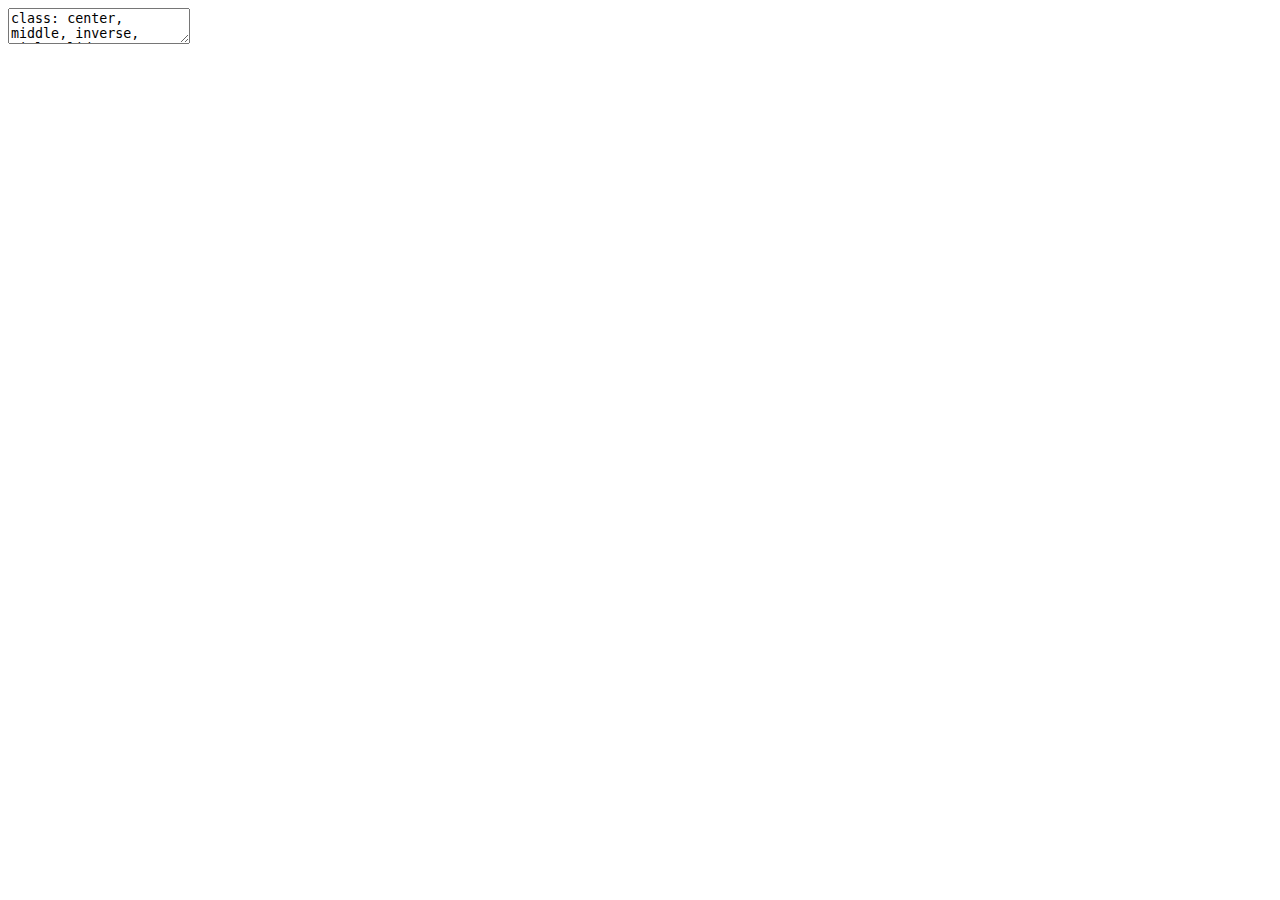
<file: workshopslides1.html>
<!DOCTYPE html>
<html lang="" xml:lang="">
  <head>
    <title>Analysis of Unstructured Text</title>
    <meta charset="utf-8" />
    <meta name="author" content="Nathan Taback" />
    <meta name="date" content="2020-06-04" />
    <script src="site_libs/header-attrs/header-attrs.js"></script>
    <script src="site_libs/htmlwidgets/htmlwidgets.js"></script>
    <link href="site_libs/str_view/str_view.css" rel="stylesheet" />
    <script src="site_libs/str_view-binding/str_view.js"></script>
    <script src="site_libs/kePrint/kePrint.js"></script>
    <link rel="stylesheet" href="slides.css" type="text/css" />
  </head>
  <body>
    <textarea id="source">
class: center, middle, inverse, title-slide

# Analysis of Unstructured Text
## SSC Data Science and Analytics Workshop
### Nathan Taback
### Statistical Sciences and Computer Science, University of Toronto
### June 4, 2020

---


# Outline

- R Libraries for Working with Text
- Importing unstructured text into R: copy/paste, external API, webscraping, R libraries
- Regular expressions and text normalization (e.g., tokenization)
- N-Grams
- Word Vectors and Matricies





---
class: center, middle

# Introduction

---

# Example 1: Trump's Letter to WHO

.pull-left[
![scale 50%](trump_screenshot.png)]

.pull-right[
- [Donald Trump's letter](&lt;https://www.whitehouse.gov/wp-content/uploads/2020/05/Tedros-Letter.pdf&gt;) to the Director General of the World Health Organization, Dr. Tedros, is an example of unstructured data.
- There are dates, numbers, and text that does not have a pre-defined data structure.]


---

## Example 2: Analysis of p-values

.pull-left[![scale 50%](chavalariasscreenshot.png)
]

.pull-right[
&gt;.small[ We defined a P value report as a string starting with either “p,” “P,” “p-value(s),” “P-value(s),” “P value(s),” or “p value(s),” followed by an equality or inequality expression (any combination of =, &lt;, &gt;, ≤, ≥, “less than,” or “of &lt;” and then by a value, which could include also exponential notation (for example, 10-4, 10(-4), E-4, (-4), or e-4).]

]

.midi[p-values were extracted from papers using a regular expression]

---

# Programming Languages for Working With Unstructured Text

- Two popular languages for computing with data are R and Python.

- We chose R for this workshop, but we could have selected Python.

---

## R Libraries for Working with Text

Some very useful R libraries for working with unstructured text that are used in this workshop:

- `base`
- `tidyverse`
- `janitor`
- `tidytext`
- `rvest`
- `RSelenium`


---
class: center, middle

# Importing text into R

---

## Copy/Paste

.pull-left[- For one-time this can work well.

![scale 50%](trudeautweet.png)]

.pull-right[.small[

```r
tweet_txt &lt;- "I’m starting the week with an 
update on the Canada Emergency Commercial 
Rent Assistance and the work we’re doing 
to get you the support you need. Tune in 
now for the latest:"

tweet_link &lt;- "https://www.cpac.ca/en/programs/covid-19-canada-responds/episodes/66204762/"
tweet_replies &lt;- 164
tweet_rt &lt;- 116
tweet_likes &lt;- 599
tweet_url &lt;- "https://twitter.com/JustinTrudeau/status/1264939872055431168?s=20"
```
]
]

.question[How many words in the tweet text?]

---

```r
library(tidyverse)
```

```
## ── Attaching packages ─────────────────────────────────── tidyverse 1.3.0 ──
```

```
## ✓ ggplot2 3.3.2     ✓ purrr   0.3.4
## ✓ tibble  3.0.1     ✓ dplyr   1.0.0
## ✓ tidyr   1.1.0     ✓ stringr 1.4.0
## ✓ readr   1.3.1     ✓ forcats 0.5.0
```

```
## ── Conflicts ────────────────────────────────────── tidyverse_conflicts() ──
## x dplyr::filter() masks stats::filter()
## x dplyr::lag()    masks stats::lag()
```
---

## Tokenization

.small[

```r
library(tidytext)
# a data frame (tibble) that separates the text into words and stores 
# the result in a tibble column called out 
tibble(tweet_txt) %&gt;% unnest_tokens(out, tweet_txt, token = "words")
```

```
## # A tibble: 32 x 1
##    out     
##    &lt;chr&gt;   
##  1 i’m     
##  2 starting
##  3 the     
##  4 week    
##  5 with    
##  6 an      
##  7 update  
##  8 on      
##  9 the     
## 10 canada  
## # … with 22 more rows
```

```r
# count the number of words use summarise with n()

tibble(tweet_txt) %&gt;% 
  unnest_tokens(out, tweet_txt, token = "words") %&gt;% 
  summarise(Num_words = n())
```

```
## # A tibble: 1 x 1
##   Num_words
##       &lt;int&gt;
## 1        32
```
]

---

# Brief `tidyverse` detour

- A tibble is the `tidyverse` version of a data frame, and in most use-cases the two can be used interchangeably. 

- The `%&gt;%` is similar to function composition: `\((f \circ g \circ h) (x)\)` is analagous to ` x %&gt;% h() %&gt;% g() %&gt;% f()`

---

# Brief `tidyverse` detour


```r
summarise(unnest_tokens(tibble(tweet_txt), 
                        out, tweet_txt, 
                        token = "words"), Num_words = n())
```

is the same as


```r
tibble(tweet_txt) %&gt;% 
  unnest_tokens(out, tweet_txt, token = "words") %&gt;% 
  summarise(Num_words = n())
```

We could have done the same using base `R` functions:


```r
length(unlist(strsplit(tweet_txt, split = " ")))
```

---

# Brief `tidyverse` detour

In the "tidy tools manifesto" (see vignettes in `tidyverse`) Hadley Wickham states tht there are four basic principles to a tidy API:

- Reuse existing data structures. 
--

- Compose simple functions with the pipe `%&gt;%`.
--

- Embrace functional programming.
--

- Design for humans.

---

## Using an External API to Access Data

R has several libraries where the objective is to import data into R from an external website such as twitter or PubMed. 

---

## `rtweet`

Twitter has an API that can be accessed via the R library `rtweet`.


```r
library(rtweet)

* source("twitter_creds.R")

token &lt;- create_token(
  app = "nlpandstats",
  consumer_key = api_key,
  consumer_secret = api_secret_key)
```

see rtweet [article](https://rtweet.info/articles/auth.html) on tokens.
---


```r
# read csv file
JTtw &lt;- rtweet::read_twitter_csv("JT20tweets_may25.csv")
```

Count the number of words in each tweet.


```r
# index each tweet with rowid then count
# rowids
rowid_to_column(JTtw) %&gt;%  
  unnest_tokens(out, text, token = "words") %&gt;% 
  count(rowid) %&gt;% head() 
```

```
## # A tibble: 6 x 2
##   rowid     n
##   &lt;int&gt; &lt;int&gt;
## 1     1    42
## 2     2    47
## 3     3    30
## 4     4    42
## 5     5    38
## 6     6    44
```
---

Plot the distribution of word counts in JT's tweets.


.left-code[
.small[

```r
# index each tweet with rowid 
# then count rowids
text_counts &lt;- 
  rowid_to_column(JTtw) %&gt;% 
  unnest_tokens(out, text, 
                token = "words") %&gt;% 
  count(rowid) 
```


```r
text_counts %&gt;% 
  ggplot(aes(n)) + 
  geom_histogram(bins = 5, 
                 colour = "black", 
                 fill = "grey") +
  xlab("Number of Words") + 
  ggtitle("Number of Words in 20 Trudeau Tweets") + 
  theme_classic() 
```
]
]

.right-plot[
&lt;img src="workshopslides1_files/figure-html/unnamed-chunk-11-1.png" width="80%" /&gt;
]

---

What about the relationship between retweet count and word count?

.left-code[
.small[

```r
#merge original data frame to data 
# frame with counts by rowid
rowid_to_column(JTtw) %&gt;% 
  left_join(text_counts, by = "rowid") %&gt;% 
  select(rowid, n, retweet_count) %&gt;%
  ggplot(aes(n, log10(retweet_count))) + 
  geom_point() + xlab("Number of Words") + ylab("log of retweet count") + 
  ggtitle("Retweet Count versus Number of Words in 20 Trudeau Tweets") + theme_classic()
```
]
]

.right-plot[
&lt;img src="workshopslides1_files/figure-html/unnamed-chunk-12-1.png" width="80%" /&gt;
]
---

Twitter [suggests](https://business.twitter.com/en/blog/the-dos-and-donts-of-hashtags.html) that hashtags use all caps.



```r
JTtw$hashtags
```

```
##  [1] "PKDay"           "PKDay"           NA                NA               
##  [5] NA                NA                NA                NA               
##  [9] NA                NA                NA                NA               
## [13] NA                NA                "COVID19"         "COVID19"        
## [17] NA                NA                "GlobalGoalUnite" "GlobalGoalUnite"
```

```r
# check if hastags are all upper case then count the number
sum(toupper(JTtw$hashtags) == JTtw$hashtags, na.rm = TRUE)
```

```
## [1] 2
```

```r
length(JTtw$hashtags)
```

```
## [1] 20
```

```r
sum(toupper(JTtw$hashtags) == JTtw$hashtags, na.rm = TRUE)/length(JTtw$hashtags)
```

```
## [1] 0.1
```
---

# R Libraries with Unstructured Text

There are many R libraries with unstructured text available.  A few examples include: [`geniusr`](https://ewenme.github.io/geniusr/articles/geniusr.html) for song lyrics, and [`gutenbergr`](https://github.com/ropensci/gutenbergr) for lit.

---

## `gutenbergr`

- Project Gutenberg is a free library of mostly older literary works (e.g., Plato and Jane Austen), although there are several non-literary works.  There are over 60,000 books. 

- `gutenbergr` is a package to help download and process these works.


```r
library(gutenbergr)
gutenberg_works(str_detect(author, "Einstein"))
```

```
## # A tibble: 2 x 8
##   gutenberg_id title author gutenberg_autho… language gutenberg_books… rights
##          &lt;int&gt; &lt;chr&gt; &lt;chr&gt;             &lt;int&gt; &lt;chr&gt;    &lt;chr&gt;            &lt;chr&gt; 
## 1         5001 Rela… Einst…             1630 en       Physics          Publi…
## 2         7333 Side… Einst…             1630 en       &lt;NA&gt;             Publi…
## # … with 1 more variable: has_text &lt;lgl&gt;
```

```r
einstein_talk &lt;- gutenberg_download(7333)
```

---

.left-code[
.small[

```r
einstein_talk %&gt;% 
  unnest_tokens(out, text) %&gt;% 
  count(out) %&gt;%
  top_n(20) %&gt;%
  ggplot(aes(reorder(out,-n), n)) + 
  geom_col() +
  xlab("word") + ylab("Frequency")
```
]
]

.right-plot[
&lt;img src="workshopslides1_files/figure-html/unnamed-chunk-15-1.png" width="80%" /&gt;
]

---

Let's remove stop words such as "the" and "it".  `stop_words` is a dataframe of stop words in `tidytext`.


.left-code[
.small[


```r
stop_words %&gt;% head()
```

```
## # A tibble: 6 x 2
##   word      lexicon
##   &lt;chr&gt;     &lt;chr&gt;  
## 1 a         SMART  
## 2 a's       SMART  
## 3 able      SMART  
## 4 about     SMART  
## 5 above     SMART  
## 6 according SMART
```


```r
einstein_talk %&gt;% 
  unnest_tokens(out, text) %&gt;% 
  anti_join(stop_words, 
            by = c("out" = "word")) %&gt;%
  count(out) %&gt;%
  top_n(20) %&gt;%
  ggplot(aes(reorder(out,-n), n)) + 
  geom_col() + 
  xlab("word") + ylab("Frequency") +
  theme_classic() + 
  theme(axis.text.x = 
          element_text(angle = 45, vjust=0.5))
```
]
]

.right-plot[
&lt;img src="workshopslides1_files/figure-html/unnamed-chunk-17-1.png" width="80%" /&gt;
]

---
class: center, middle

# Web scraping 
---

- The Stanford Encyclopedia of Philosophy (SEP) is a "dynamic reference work [that] maintains academic standards while evolving and adapting in response to new research" on philosophical topics. "Entries should focus on the philosophical issues and arguments rather than on sociology and individuals, particularly in discussions of topics in contemporary philosophy. In other words, entries should be "idea-driven" rather than "person-driven". 

- Which philosophers appear most frequently in SEP entries? 

A list of philosopehrs can be obtained by scraping a few Wikipedia pages using `rvest`. 

---

The basic idea is to inspect the page and figure out which part of the page contains the information you want.

- Start by inspecting the element of this [Wikipedia page](https://en.wikipedia.org/wiki/List_of_philosophers_(A%E2%80%93C)


![](phil_screenshot.png)

---

- The names are stored in an html unordered list `&lt;ul&gt;` as items `&lt;li&gt;`.  So, extract these nodes using `html_nodes()` then extract the text using `html_text()`. 

![](phil_screenshot.png)

---
&lt;img src="phil_screenshot.png" width="600" height="300"&gt;

.small[

```r
library(rvest)

# read the webpage
ac_url &lt;- "https://en.wikipedia.org/wiki/List_of_philosophers_(A%E2%80%93C)"
wiki_philnamesAC &lt;- xml2::read_html(ac_url)

wiki_philnamesAC %&gt;% 
  html_nodes("div.mw-parser-output ul li") %&gt;% 
  html_text() %&gt;% 
  head()
```

```
## [1] "Article"                          "Category"                        
## [3] "Glossary"                         "Outline"                         
## [5] "Portal"                           "Adi Shankara, circa. 7th Century"
```
]

Remove the the first 5 rows using `slice(-(1:5))`.
---

Write a function to do this for the four Wikipedia pages

.small[

```r
getphilnames &lt;- function(url, removerows){
  philnames &lt;- xml2::read_html(url) %&gt;%
    html_nodes("div.mw-parser-output ul li") %&gt;% 
    html_text() %&gt;% 
    tibble(names = .) %&gt;% # rename the column name
    slice(removerows)
  return(philnames)
}
```


```r
names_ac &lt;- getphilnames("https://en.wikipedia.org/wiki/List_of_philosophers_(A%E2%80%93C)",
                         -(1:5))
names_dh &lt;- getphilnames("https://en.wikipedia.org/wiki/List_of_philosophers_(D%E2%80%93H)",
                         -(1:5))
names_iq &lt;- getphilnames("https://en.wikipedia.org/wiki/List_of_philosophers_(I%E2%80%93Q)",
                         -(1:5))
names_rz &lt;- getphilnames("https://en.wikipedia.org/wiki/List_of_philosophers_(R%E2%80%93Z)",
                         -(1:5))
*wiki_names &lt;- rbind(names_ac, names_dh, names_iq, names_rz)
wiki_names %&gt;% head()
```

```
## # A tibble: 6 x 1
##   names                                    
##   &lt;chr&gt;                                    
## 1 Adi Shankara, circa. 7th Century         
## 2 Nicola Abbagnano, (1901–1990)[2]         
## 3 Muhammad Abduh, (1849–1905)[4]           
## 4 Peter Abelard, (1079–1142)[1][2][3][4][5]
## 5 Miguel Abensour, (1939–2017)             
## 6 Abhinavagupta, (fl. c. 975–1025)[4]
```
]

---

- We need to extract the names from each entry.  This is the same as removing all the text after the comma.

- The regular expression `,.*$` matches all text after (and including) the comma then we can remove is with `str_remove()` (`str_remove()` is vectorized).


```r
# the regex ,.*$ matches , and any letter . until 
# the end $ of the string
# str_remove() removes the matches

*wiki_names &lt;- str_remove(wiki_names$names, ",.*$")
wiki_names %&gt;% head()
```

```
## [1] "Adi Shankara"     "Nicola Abbagnano" "Muhammad Abduh"   "Peter Abelard"   
## [5] "Miguel Abensour"  "Abhinavagupta"
```

---

We can use tools in the [`RSelenium`](https://docs.ropensci.org/RSelenium/) library to automate (via programming) web browsing.  It is primarily used for testing webapps and webpages across a range of browser/OS combinations.

To run the Selenium Server I'll run the [Docker](https://www.docker.com/) container
.small[

```zsh
docker run -d -p 4445:4444 selenium/standalone-firefox:2.53.1
```


```r
library(RSelenium)

# connect to server
remDr &lt;- remoteDriver(
  remoteServerAddr = "localhost",
  port = 4445L,
  browserName = "firefox"
)

# connect to the server
remDr$open()

#Navigate to &lt;https://plato.stanford.edu/index.html&gt;
remDr$navigate("https://plato.stanford.edu/index.html")

# find search button
webelem &lt;-remDr$findElement(using = "id", value = "search-text")

# input first philosophers name into search 
webelem$sendKeysToElement(list(wiki_names[1]))

# find the search button
button_element &lt;- remDr$findElement(using = 'class', value = "icon-search")

# click the search button
button_element$clickElement()
```
]
---

There are 17 entries where Adi Shankara is found.

![](adi_screenshot.png)

---
# robots.txt and Web scraping

- The [robots.txt](https://en.wikipedia.org/wiki/Robots_exclusion_standard) file for SEP &lt;https://plato.stanford.edu/robots.txt&gt; disallows /search/.  

- This is usually disallowed to prevent [web crawlers](https://en.wikipedia.org/wiki/Web_crawler) from linking to the SEP search engine.  

- I contacted the editor of SEP and was given permission to include this example as part of this workshop.

- "... ethical questions surrounding web scraping, or the practice of large scale data retrieval over the Internet, will require humanists to frame their research to distinguish it from commercial and malicious activities."[(Michael Black, 2016)](https://www.euppublishing.com/doi/full/10.3366/ijhac.2016.0162)

---

How can we extract 17 from the webpage?

Let's inspect the element that corresponds to 17.

&lt;img src="inspect_total.png" width="600" height="250"&gt;

Find the element related to `search_total` then extract the text.
.small[

```r
# find element
out &lt;- remDr$findElement(using = "class", value="search_total")
# extract text
tot &lt;- out$getElementText()
tot
```

```
## [[1]]
## [1] "1–10 of 17 documents found"
```
]

---

Now, use a regular expression to extract the number just before documents.


```r
# extract the number of dicuments
str_extract(tot[[1]],"\\d+(?= documents)")
```

```
## [1] "17"
```



```r
# show the match
str_view_all(tot[[1]],"\\d+(?= documents)")
```

<div id="htmlwidget-2dc284904b6d68702d66" style="width:960px;height:100%;" class="str_view html-widget"></div>
<script type="application/json" data-for="htmlwidget-2dc284904b6d68702d66">{"x":{"html":"<ul>\n  <li>1–10 of <span class='match'>17<\/span> documents found<\/li>\n<\/ul>"},"evals":[],"jsHooks":[]}</script>

---

Now create a function to do this so that we can interate.  It's good practice to add a delay using `Sys.sleep()` so that we don't stretch the SEP server capacity.


```r
getcount &lt;- function(i){
  Sys.sleep(0.05)
  remDr$navigate("https://plato.stanford.edu/index.html")
  webelem &lt;-remDr$findElement(using = "id", value = "search-text")
  webelem$sendKeysToElement(list(wiki_names[i]))
  button_element &lt;- remDr$findElement(using = 'class', value = "icon-search")
  button_element$clickElement()
  out &lt;- remDr$findElement(using = "class", value="search_total")
  tot &lt;- out$getElementText()
  str_view_all(tot[[1]],"\\d+(?= documents)")
  tot &lt;- str_extract(tot[[1]],"\\d+(?= documents)")
  return(as.numeric(tot))
}
```

---
.left-code[
.small[


```r
# Let's look at the first 10 names
# tidyverse approach
# in base R could use 
# sapply(1:10, getcount, simplify = TRUE)

counts &lt;- 1:10 %&gt;% 
  map(getcount) %&gt;% 
  flatten_dbl()

tibble(names = wiki_names[1:10], 
       counts) %&gt;%
  drop_na() %&gt;%
  ggplot(aes(reorder(names,counts), 
             counts)) + 
  geom_col() + 
  coord_flip() + theme_classic() +
  ylab("Number of entries") + 
  xlab("Philosopher")
```
]
]

.right-plot[
&lt;img src="workshopslides1_files/figure-html/unnamed-chunk-28-1.png" width="80%" /&gt;
]

---
class: center, middle

# Regular Expressions 

A	formal	language	for	specifying	text	strings.

.pull-left[
.left[How	can	we	search	for any	of	these?]
.left[
- cat
- cats
- Cat
- Cats]
]

.pull-right[
![scale 50%](pika.jpg)
]
---

## Regular Expressions: Characters

- In R `\\` represents `\`
- `\w` matches any word and `\W` matches any non-word characters such as `.` So to use this as a regular expression 


```r
str_view_all("Do you agree that stats is popular?", "\\w")
```

<div id="htmlwidget-2e3ca4a3b64346b652f9" style="width:960px;height:100%;" class="str_view html-widget"></div>
<script type="application/json" data-for="htmlwidget-2e3ca4a3b64346b652f9">{"x":{"html":"<ul>\n  <li><span class='match'>D<\/span><span class='match'>o<\/span> <span class='match'>y<\/span><span class='match'>o<\/span><span class='match'>u<\/span> <span class='match'>a<\/span><span class='match'>g<\/span><span class='match'>r<\/span><span class='match'>e<\/span><span class='match'>e<\/span> <span class='match'>t<\/span><span class='match'>h<\/span><span class='match'>a<\/span><span class='match'>t<\/span> <span class='match'>s<\/span><span class='match'>t<\/span><span class='match'>a<\/span><span class='match'>t<\/span><span class='match'>s<\/span> <span class='match'>i<\/span><span class='match'>s<\/span> <span class='match'>p<\/span><span class='match'>o<\/span><span class='match'>p<\/span><span class='match'>u<\/span><span class='match'>l<\/span><span class='match'>a<\/span><span class='match'>r<\/span>?<\/li>\n<\/ul>"},"evals":[],"jsHooks":[]}</script>

---
- `\d` matches any digit, 
- `\D` matches any non-digit, 
- `.` matches every character except new line.
- `\s` matches any whitespace


```r
str_view_all("There are at least 200 people in this zoom!", "\\d")
```

<div id="htmlwidget-c5791a8c3cacc23db6ee" style="width:960px;height:100%;" class="str_view html-widget"></div>
<script type="application/json" data-for="htmlwidget-c5791a8c3cacc23db6ee">{"x":{"html":"<ul>\n  <li>There are at least <span class='match'>2<\/span><span class='match'>0<\/span><span class='match'>0<\/span> people in this zoom!<\/li>\n<\/ul>"},"evals":[],"jsHooks":[]}</script>

---
# Regular Expressions: Alternates (Disjunctions) 

- Letters inside square brackets `[]` or use pipe `|`.


```r
# tidyverse style
str_view_all(string = c("cat","Cat"), pattern = "[cC]") # match c or C
```

<div id="htmlwidget-56feb0fb8d66d8686f22" style="width:960px;height:100%;" class="str_view html-widget"></div>
<script type="application/json" data-for="htmlwidget-56feb0fb8d66d8686f22">{"x":{"html":"<ul>\n  <li><span class='match'>c<\/span>at<\/li>\n  <li><span class='match'>C<\/span>at<\/li>\n<\/ul>"},"evals":[],"jsHooks":[]}</script>

---
# Regular Expressions: Alternates (Disjunctions) 

- Ranges `[A-Z]`, `[a-z]`, `[0-9]`, `[:digit:]`, `[:alpha:]`


```r
str_view(string = c("cat","Cat 900"), pattern = "[0-9]") # first match of any digit 
```

<div id="htmlwidget-ab73a044b7b5ad9d07fd" style="width:960px;height:100%;" class="str_view html-widget"></div>
<script type="application/json" data-for="htmlwidget-ab73a044b7b5ad9d07fd">{"x":{"html":"<ul>\n  <li>cat<\/li>\n  <li>Cat <span class='match'>9<\/span>00<\/li>\n<\/ul>"},"evals":[],"jsHooks":[]}</script>

---

- Negations in disjunction `[^A]`.  
- When `^` is first in `[]` it means negation. For example, `[^xyz]` means neither `x` nor `y` nor `z`.



```r
str_view_all(string = c("xenophobia causes problems"), 
             pattern = "[^cxp]") # neither c nor x nor p 
```

<div id="htmlwidget-c6983a8a05f265063048" style="width:960px;height:100%;" class="str_view html-widget"></div>
<script type="application/json" data-for="htmlwidget-c6983a8a05f265063048">{"x":{"html":"<ul>\n  <li>x<span class='match'>e<\/span><span class='match'>n<\/span><span class='match'>o<\/span>p<span class='match'>h<\/span><span class='match'>o<\/span><span class='match'>b<\/span><span class='match'>i<\/span><span class='match'>a<\/span><span class='match'> <\/span>c<span class='match'>a<\/span><span class='match'>u<\/span><span class='match'>s<\/span><span class='match'>e<\/span><span class='match'>s<\/span><span class='match'> <\/span>p<span class='match'>r<\/span><span class='match'>o<\/span><span class='match'>b<\/span><span class='match'>l<\/span><span class='match'>e<\/span><span class='match'>m<\/span><span class='match'>s<\/span><\/li>\n<\/ul>"},"evals":[],"jsHooks":[]}</script>

---
# Regular Expressions: Anchors

- `^a` matches `a` at the start of a string and `a$` matches `a` at the end of a string.


```r
str &lt;- c("xenophobia causes problems", "Xenophobia causes problems")
# x at the beginning or s at the end of string
str_view_all(string = str, 
             pattern = "^x|s$") 
```

<div id="htmlwidget-530aef1c5f5f829fca43" style="width:960px;height:100%;" class="str_view html-widget"></div>
<script type="application/json" data-for="htmlwidget-530aef1c5f5f829fca43">{"x":{"html":"<ul>\n  <li><span class='match'>x<\/span>enophobia causes problem<span class='match'>s<\/span><\/li>\n  <li>Xenophobia causes problem<span class='match'>s<\/span><\/li>\n<\/ul>"},"evals":[],"jsHooks":[]}</script>

---
# Regular Expressions: Quantifiers

- `a?` matches exactly zero or one `a`
- `a*` matches zero or more `a`
- `a+` matches one or more `a`
- `a{3}` matches exactly 3 `a`'s 


```r
str_view_all(string = c("colour","color","colouur"), 
             pattern = "colou+r")
```

<div id="htmlwidget-98d6b188138c34f969df" style="width:960px;height:100%;" class="str_view html-widget"></div>
<script type="application/json" data-for="htmlwidget-98d6b188138c34f969df">{"x":{"html":"<ul>\n  <li><span class='match'>colour<\/span><\/li>\n  <li>color<\/li>\n  <li><span class='match'>colouur<\/span><\/li>\n<\/ul>"},"evals":[],"jsHooks":[]}</script>

---
# Regular Expressions: Groups/Precedence

- How can I specify both puppy and puppies?


```r
# disjuction only applies to suffixes y and ies
str_view_all(string = c("puppy", "puppies"), pattern = "pupp(y|ies)") 
```

<div id="htmlwidget-dcd74af36c9148655e41" style="width:960px;height:100%;" class="str_view html-widget"></div>
<script type="application/json" data-for="htmlwidget-dcd74af36c9148655e41">{"x":{"html":"<ul>\n  <li><span class='match'>puppy<\/span><\/li>\n  <li><span class='match'>puppies<\/span><\/li>\n<\/ul>"},"evals":[],"jsHooks":[]}</script>

---
# Example from p-value paper

![](chavalariasscreenshot.png)

A p-value in an article was defined as:

&gt; We defined a P value report as a string starting with either “p,” “P,” “p-value(s),” “P-value(s),” “P value(s),” or “p value(s),” followed by an equality or inequality expression (any combination of =, &lt;, &gt;, ≤, ≥, “less than,” or “of &lt;” and then by a value, which could include also exponential notation (for example, 10-4, 10(-4), E-4, (-4), or e-4). 
---

Let's look at extracting all the variations of *p value* from a few sentences using the regular expression provided in the appendix of Chavalarias et al. (2016).


```r
 "/(\s|\()[Pp]{1}(\s|-)*(value|values)?(\s)*([=&lt;&gt;≤≥]|less than|of&lt;)+(\s)*([0-9]|([\,|\.|•][0-9]))[0-9]*[\,|\.|•]?[0-9]*(\s)*((\%)|([x|×]?(\s)*[0-9]*(\s)*((exp|Exp|E|e)?(\s)*((\((\s)*(-){1}(\s)*[0-9]+(\s)*\))|((\s)*(-){1}(\s)*[0-9]+)))?))/"
```

Namely,


```r
(\s|\()[Pp]{1}(\s|-)*(value|values)?(\s)
```

- `(\s|\()` whitespace or `(`

- `[Pp]{1}` Match either `P` or `p` exactly once

- `(\s|-)*` whitespace or `-` zero or more times

- `(value|values)?` zero or one times

- `(\s)` whitespace

---

.small[

```r
str &lt;- c("The result was significant (p &lt; ", 
         "The result was significant P = ", 
         "The result was not significant p-value(s) less than ", 
         "The result was significant P-value(s) ≤ ",
         "The result was significant P value(s) &lt; ",
         "The result was significant p value(s) &lt; ")

ppat &lt;- "(\\s|\\()[Pp]{1}(\\s|-)*(value|values)?(\\s)"
str_view_all(str, pattern = ppat)
```

<div id="htmlwidget-cbdfc3bfe857757b5262" style="width:960px;height:100%;" class="str_view html-widget"></div>
<script type="application/json" data-for="htmlwidget-cbdfc3bfe857757b5262">{"x":{"html":"<ul>\n  <li>The result was significant <span class='match'>(p <\/span>< <\/li>\n  <li>The result was significant<span class='match'> P <\/span>= <\/li>\n  <li>The result was not significant p-value(s) less than <\/li>\n  <li>The result was significant P-value(s) ≤ <\/li>\n  <li>The result was significant<span class='match'> P <\/span>value(s) < <\/li>\n  <li>The result was significant<span class='match'> p <\/span>value(s) < <\/li>\n<\/ul>"},"evals":[],"jsHooks":[]}</script>
]

But this doesn't capture "p value(s)".  Is there a mistake in the data extraction? 
&lt;br&gt;
.question[What should be added to the regular expression?]

---


```r
ppat &lt;- "(\\s|\\()[Pp]{1}(\\s|-)*(value|values|value\\(s\\))?(\\s)"
str_view_all(str, pattern = ppat)
```

<div id="htmlwidget-ecea804fec8ddb0131ac" style="width:960px;height:100%;" class="str_view html-widget"></div>
<script type="application/json" data-for="htmlwidget-ecea804fec8ddb0131ac">{"x":{"html":"<ul>\n  <li>The result was significant <span class='match'>(p <\/span>< <\/li>\n  <li>The result was significant<span class='match'> P <\/span>= <\/li>\n  <li>The result was not significant<span class='match'> p-value(s) <\/span>less than <\/li>\n  <li>The result was significant<span class='match'> P-value(s) <\/span>≤ <\/li>\n  <li>The result was significant<span class='match'> P value(s) <\/span>< <\/li>\n  <li>The result was significant<span class='match'> p value(s) <\/span>< <\/li>\n<\/ul>"},"evals":[],"jsHooks":[]}</script>

&lt;https://regex101.com/&gt; is also helpful for visualizing regular expressions.

---
# N-Grams

- Models that assign probabilities to sequences of words are called language models.

- An n-gram is a sequence of n words.  

- A 1-gram or unigram is one word sequence.

- A 2-gram or bigram is a two word sequence.

- A 3-gram or trigram is a three word sequence

---

- Suppose we want to compute the probability of a word `\(W\)` given some history `\(H\)`, `\(P(W|H)\)`

--

- The sentence "He had successfully avoided meeting his landlady ..." is at the beginning of Crime and Punishment by Fyodor Dostoevsky.  
--

- Let `\(h = \text{``He had successfully avoided meeting his''}\)` and `\(w = \text{``landlady''}\)`:

Estimate using the relative frequency of counts:

`$$\frac{\# \text{ ``He had successfully avoided meeting his landlady''}}{\# \text{ ``He had successfully avoided meeting his''}}$$`
--

- This could be estimated using counts from searching the web using, say, Google.

--

- But, new sentences are created all the time so it's difficult to estimate.

---

- If we want to know the joint probability of an entire sequence of words like "He had successfully avoided meeting his" “out of all possible sequences of six words, how many of them are, "He had successfully avoided meeting his"?

--

`$$P(\text{landlady}|\text{He had successfully avoided meeting his})$$`
--

`$$P(X_7=\text{``landlady''}|X_1=\text{``He"}, X_2=\text{``had"}, \\ X_3=\text{``successfully"},\ldots, X_6=\text{``his"})$$`
--

The bigram model approximates this probability using the Markov assumption.

`$$P(X_7=\text{``landlady''}|X_1=\text{``He"}, X_2=\text{``had"}, \\ X_3=\text{``successfully"},\ldots, \\X_6=\text{``his"}) \approx \\ P(X_7=\text{``landlady''}|X_6=\text{``his"})$$`

How can this be computed?
---

- `\(C_{\text{his landlady}} =\)` count the number of bigrams that are "his landlady" 

--

- `\(C_{\text{his ...}} =\)` count the number of bigrams that have first word "his"

--

- `\(C_{\text{his landlady}}/C_{\text{his ...}}\)`

--

Compute the probability of the bigram "his landlady" in Crime and Punishment.

.small[

```r
crimeandpun &lt;- gutenberg_download(gutenberg_id = 2554) %&gt;%
  slice(-(1:108))  # remove preface, etc.
  
crimeandpun %&gt;% unnest_ngrams(output = out, input = text, n = 2) %&gt;%
  mutate(out = tolower(out), 
         bigram_xy = str_detect(out, "his landlady"), # Boolean for his landlady
         bigram_x = str_detect(out, "^his")) %&gt;%  # Boolean for his ...
  filter(bigram_x == TRUE) %&gt;%
  group_by(bigram_xy) %&gt;%
  count() %&gt;% # creates the variable n for each group
  ungroup() %&gt;% # ungroup so we can sum n's in each group 
  mutate(tot = sum(n), percent=round(n/tot,3))
```

```
## # A tibble: 2 x 4
##   bigram_xy     n   tot percent
##   &lt;lgl&gt;     &lt;int&gt; &lt;int&gt;   &lt;dbl&gt;
## 1 FALSE      2090  2100   0.995
## 2 TRUE         10  2100   0.005
```
]
---

# Word Vectors and Matrices

- Words that occur in similar contexts tend to have similar meanings. The idea is that "a word is characterized by the company it keeps" (Firth, 1957).

--

- For example, *oculist* and *eye doctor* tended to occur near words like *eye* or *examined*.

--

- This link between similarity in how words are distributed and similarity in what they mean is called the **distributional hypothesis**.

--

- A computational model that deals with different aspects of word meaning is to define a word as a vector in `\(N\)` dimensional space, although the vector can be defined in different ways.

---

# Term Document Matrix

.pull-left[
.small[
.left[How often do the the words (term), battle, good, fool, and wit occur in a particular Shakespeare play (document)?]


```r
library(janitor)

AsYouLikeIt &lt;- gutenberg_download(1523) %&gt;% 
  add_column(book = "AsYouLikeIt") %&gt;% 
  slice(-c(1:40))
TwelfthNight &lt;- gutenberg_download(1526) %&gt;% 
  add_column(book = "TwelfthNight") %&gt;% 
  slice(-c(1:31))
JuliusCaesar &lt;- gutenberg_download(1785) %&gt;% 
  add_column(book = "JuliusCaesar") %&gt;% 
  slice(-c(1:291))
HenryV &lt;- gutenberg_download(2253) %&gt;% 
  add_column(book = "HenryV") %&gt;% 
  slice(-c(1:94))

shakespeare_books &lt;- rbind(AsYouLikeIt,TwelfthNight, JuliusCaesar, HenryV)

shakespeare_books %&gt;% 
  unnest_tokens(out, text) %&gt;%
  mutate(out = tolower(out)) %&gt;%
  filter(out == "battle"|out == "good" | out == "fool"|out == "wit") %&gt;%
  group_by(book, out) %&gt;%
  tabyl(out, book) %&gt;% knitr::kable() %&gt;% kableExtra::kable_styling(font_size = 6)
```
]
]


.pull-right[
.small[
&lt;table&gt;
 &lt;thead&gt;
  &lt;tr&gt;
   &lt;th style="text-align:left;"&gt; out &lt;/th&gt;
   &lt;th style="text-align:right;"&gt; AsYouLikeIt &lt;/th&gt;
   &lt;th style="text-align:right;"&gt; HenryV &lt;/th&gt;
   &lt;th style="text-align:right;"&gt; JuliusCaesar &lt;/th&gt;
   &lt;th style="text-align:right;"&gt; TwelfthNight &lt;/th&gt;
  &lt;/tr&gt;
 &lt;/thead&gt;
&lt;tbody&gt;
  &lt;tr&gt;
   &lt;td style="text-align:left;"&gt; battle &lt;/td&gt;
   &lt;td style="text-align:right;"&gt; 1 &lt;/td&gt;
   &lt;td style="text-align:right;"&gt; 0 &lt;/td&gt;
   &lt;td style="text-align:right;"&gt; 8 &lt;/td&gt;
   &lt;td style="text-align:right;"&gt; 0 &lt;/td&gt;
  &lt;/tr&gt;
  &lt;tr&gt;
   &lt;td style="text-align:left;"&gt; fool &lt;/td&gt;
   &lt;td style="text-align:right;"&gt; 36 &lt;/td&gt;
   &lt;td style="text-align:right;"&gt; 0 &lt;/td&gt;
   &lt;td style="text-align:right;"&gt; 1 &lt;/td&gt;
   &lt;td style="text-align:right;"&gt; 58 &lt;/td&gt;
  &lt;/tr&gt;
  &lt;tr&gt;
   &lt;td style="text-align:left;"&gt; good &lt;/td&gt;
   &lt;td style="text-align:right;"&gt; 115 &lt;/td&gt;
   &lt;td style="text-align:right;"&gt; 91 &lt;/td&gt;
   &lt;td style="text-align:right;"&gt; 71 &lt;/td&gt;
   &lt;td style="text-align:right;"&gt; 80 &lt;/td&gt;
  &lt;/tr&gt;
  &lt;tr&gt;
   &lt;td style="text-align:left;"&gt; wit &lt;/td&gt;
   &lt;td style="text-align:right;"&gt; 21 &lt;/td&gt;
   &lt;td style="text-align:right;"&gt; 3 &lt;/td&gt;
   &lt;td style="text-align:right;"&gt; 2 &lt;/td&gt;
   &lt;td style="text-align:right;"&gt; 15 &lt;/td&gt;
  &lt;/tr&gt;
&lt;/tbody&gt;
&lt;/table&gt;
]
]

---
.midi[
- This is an example of a **term-document matrix**: each row represents a word in the volcabulary and each column represents a document from some collection of documents.  
]

.small[
&lt;table&gt;
 &lt;thead&gt;
  &lt;tr&gt;
   &lt;th style="text-align:left;"&gt; out &lt;/th&gt;
   &lt;th style="text-align:right;"&gt; AsYouLikeIt &lt;/th&gt;
   &lt;th style="text-align:right;"&gt; HenryV &lt;/th&gt;
   &lt;th style="text-align:right;"&gt; JuliusCaesar &lt;/th&gt;
   &lt;th style="text-align:right;"&gt; TwelfthNight &lt;/th&gt;
  &lt;/tr&gt;
 &lt;/thead&gt;
&lt;tbody&gt;
  &lt;tr&gt;
   &lt;td style="text-align:left;"&gt; battle &lt;/td&gt;
   &lt;td style="text-align:right;"&gt; 1 &lt;/td&gt;
   &lt;td style="text-align:right;"&gt; 0 &lt;/td&gt;
   &lt;td style="text-align:right;"&gt; 8 &lt;/td&gt;
   &lt;td style="text-align:right;"&gt; 0 &lt;/td&gt;
  &lt;/tr&gt;
  &lt;tr&gt;
   &lt;td style="text-align:left;"&gt; fool &lt;/td&gt;
   &lt;td style="text-align:right;"&gt; 36 &lt;/td&gt;
   &lt;td style="text-align:right;"&gt; 0 &lt;/td&gt;
   &lt;td style="text-align:right;"&gt; 1 &lt;/td&gt;
   &lt;td style="text-align:right;"&gt; 58 &lt;/td&gt;
  &lt;/tr&gt;
  &lt;tr&gt;
   &lt;td style="text-align:left;"&gt; good &lt;/td&gt;
   &lt;td style="text-align:right;"&gt; 115 &lt;/td&gt;
   &lt;td style="text-align:right;"&gt; 91 &lt;/td&gt;
   &lt;td style="text-align:right;"&gt; 71 &lt;/td&gt;
   &lt;td style="text-align:right;"&gt; 80 &lt;/td&gt;
  &lt;/tr&gt;
  &lt;tr&gt;
   &lt;td style="text-align:left;"&gt; wit &lt;/td&gt;
   &lt;td style="text-align:right;"&gt; 21 &lt;/td&gt;
   &lt;td style="text-align:right;"&gt; 3 &lt;/td&gt;
   &lt;td style="text-align:right;"&gt; 2 &lt;/td&gt;
   &lt;td style="text-align:right;"&gt; 15 &lt;/td&gt;
  &lt;/tr&gt;
&lt;/tbody&gt;
&lt;/table&gt;
]

.midi[
- The table above is a small selection from the larger term-document matrix.  
]

.midi[
- A document is represented as a count vector. If `\(|V|\)` is the size of the vocabulary (e.g., all the words in a document) then each document is a point in `\(|V|\)` dimensional space.  
]

---

# TF-IDF

- Simple frequency isn’t the best measure of association between words. 

--

- One problem is that raw frequency is very skewed and not very discriminative. 

--

- The dimension for the word good is not very discriminative between Shakespeare plays; good is simply a frequent word and has roughly equivalent high frequencies in each of the plays.

--

- It’s a bit of a paradox. Words that occur nearby frequently (maybe pie nearby cherry) are more important than words that only appear once or twice. Yet words that are too frequent are unimportant. How can we balance these two conflicting constraints?
---

## Term Frequency

- term frequency is the frequency of word `\(t\)` in document `\(d\)`.  In the `tidytext` package it's computed as:

`$$f_{t,d}/\sum_{t^{\prime} \in d}f_{t^{\prime},d}$$`
- `\(f_{t,d}\)` is the count of term `\(t\)` in document `\(d\)`.
- `\(\sum_{t^{\prime} \in d}f_{t^{\prime},d}\)` is the total number of terms in `\(d\)`.
---

The Shakespeare example below assumes that each document only has four words.  So, if `\(d=\)` "As you like it" and `\(t=\)` "battle" then term frequency is, 1/(1+36+115+21) = 0.0057803.


.small[
&lt;table&gt;
 &lt;thead&gt;
  &lt;tr&gt;
   &lt;th style="text-align:left;"&gt; out &lt;/th&gt;
   &lt;th style="text-align:right;"&gt; AsYouLikeIt &lt;/th&gt;
   &lt;th style="text-align:right;"&gt; HenryV &lt;/th&gt;
   &lt;th style="text-align:right;"&gt; JuliusCaesar &lt;/th&gt;
   &lt;th style="text-align:right;"&gt; TwelfthNight &lt;/th&gt;
  &lt;/tr&gt;
 &lt;/thead&gt;
&lt;tbody&gt;
  &lt;tr&gt;
   &lt;td style="text-align:left;"&gt; battle &lt;/td&gt;
   &lt;td style="text-align:right;"&gt; 1 &lt;/td&gt;
   &lt;td style="text-align:right;"&gt; 0 &lt;/td&gt;
   &lt;td style="text-align:right;"&gt; 8 &lt;/td&gt;
   &lt;td style="text-align:right;"&gt; 0 &lt;/td&gt;
  &lt;/tr&gt;
  &lt;tr&gt;
   &lt;td style="text-align:left;"&gt; fool &lt;/td&gt;
   &lt;td style="text-align:right;"&gt; 36 &lt;/td&gt;
   &lt;td style="text-align:right;"&gt; 0 &lt;/td&gt;
   &lt;td style="text-align:right;"&gt; 1 &lt;/td&gt;
   &lt;td style="text-align:right;"&gt; 58 &lt;/td&gt;
  &lt;/tr&gt;
  &lt;tr&gt;
   &lt;td style="text-align:left;"&gt; good &lt;/td&gt;
   &lt;td style="text-align:right;"&gt; 115 &lt;/td&gt;
   &lt;td style="text-align:right;"&gt; 91 &lt;/td&gt;
   &lt;td style="text-align:right;"&gt; 71 &lt;/td&gt;
   &lt;td style="text-align:right;"&gt; 80 &lt;/td&gt;
  &lt;/tr&gt;
  &lt;tr&gt;
   &lt;td style="text-align:left;"&gt; wit &lt;/td&gt;
   &lt;td style="text-align:right;"&gt; 21 &lt;/td&gt;
   &lt;td style="text-align:right;"&gt; 3 &lt;/td&gt;
   &lt;td style="text-align:right;"&gt; 2 &lt;/td&gt;
   &lt;td style="text-align:right;"&gt; 15 &lt;/td&gt;
  &lt;/tr&gt;
&lt;/tbody&gt;
&lt;/table&gt;
]


---
## Inverse Document Frequency

- Terms that are limited to a few documents are useful for discriminating those documents from the rest of the collection.

- Terms that occur frequently across the entire collection aren’t as helpful. 

- Let `\(n_{\text{documents}}\)` be the number of documents in the collection, and `\(n_{\text{documents containing term}}\)` be the number of documents containg the term.  Inverse document frequency is defined as:

`$$idf(\text{term}) = \ln\left(\frac{n_{\text{documents}}}{n_{\text{documents containing term}}} \right).$$`
---
## tf-idf

`$$\text{tf-idf}(t,d) = \underbrace{\left(f_{t,d}/\sum_{t^{\prime} \in d}f_{t^{\prime},d}\right)}_{\text {term frequency}} \times \underbrace{idf(\text{t})}_{\text{inverse document frequency}}$$`
`\(t\)` is a term and `\(d\)` is a collection of documents.
---



```r
tf_idf &lt;- shakespeare_books %&gt;% 
  unnest_tokens(out, text) %&gt;%
  mutate(out = tolower(out)) %&gt;%
  filter(out == "battle"|out == "good" | out == "fool"|out == "wit") %&gt;%
  group_by(book, out) %&gt;%
  count() %&gt;%
* bind_tf_idf(term = out, document = book, n = n)

tf_idf %&gt;% knitr::kable() %&gt;% kableExtra::kable_styling(font_size = 9)
```

&lt;table class="table" style="font-size: 9px; margin-left: auto; margin-right: auto;"&gt;
 &lt;thead&gt;
  &lt;tr&gt;
   &lt;th style="text-align:left;"&gt; book &lt;/th&gt;
   &lt;th style="text-align:left;"&gt; out &lt;/th&gt;
   &lt;th style="text-align:right;"&gt; n &lt;/th&gt;
   &lt;th style="text-align:right;"&gt; tf &lt;/th&gt;
   &lt;th style="text-align:right;"&gt; idf &lt;/th&gt;
   &lt;th style="text-align:right;"&gt; tf_idf &lt;/th&gt;
  &lt;/tr&gt;
 &lt;/thead&gt;
&lt;tbody&gt;
  &lt;tr&gt;
   &lt;td style="text-align:left;"&gt; AsYouLikeIt &lt;/td&gt;
   &lt;td style="text-align:left;"&gt; battle &lt;/td&gt;
   &lt;td style="text-align:right;"&gt; 1 &lt;/td&gt;
   &lt;td style="text-align:right;"&gt; 0.0057803 &lt;/td&gt;
   &lt;td style="text-align:right;"&gt; 0.6931472 &lt;/td&gt;
   &lt;td style="text-align:right;"&gt; 0.0040066 &lt;/td&gt;
  &lt;/tr&gt;
  &lt;tr&gt;
   &lt;td style="text-align:left;"&gt; AsYouLikeIt &lt;/td&gt;
   &lt;td style="text-align:left;"&gt; fool &lt;/td&gt;
   &lt;td style="text-align:right;"&gt; 36 &lt;/td&gt;
   &lt;td style="text-align:right;"&gt; 0.2080925 &lt;/td&gt;
   &lt;td style="text-align:right;"&gt; 0.2876821 &lt;/td&gt;
   &lt;td style="text-align:right;"&gt; 0.0598645 &lt;/td&gt;
  &lt;/tr&gt;
  &lt;tr&gt;
   &lt;td style="text-align:left;"&gt; AsYouLikeIt &lt;/td&gt;
   &lt;td style="text-align:left;"&gt; good &lt;/td&gt;
   &lt;td style="text-align:right;"&gt; 115 &lt;/td&gt;
   &lt;td style="text-align:right;"&gt; 0.6647399 &lt;/td&gt;
   &lt;td style="text-align:right;"&gt; 0.0000000 &lt;/td&gt;
   &lt;td style="text-align:right;"&gt; 0.0000000 &lt;/td&gt;
  &lt;/tr&gt;
  &lt;tr&gt;
   &lt;td style="text-align:left;"&gt; AsYouLikeIt &lt;/td&gt;
   &lt;td style="text-align:left;"&gt; wit &lt;/td&gt;
   &lt;td style="text-align:right;"&gt; 21 &lt;/td&gt;
   &lt;td style="text-align:right;"&gt; 0.1213873 &lt;/td&gt;
   &lt;td style="text-align:right;"&gt; 0.0000000 &lt;/td&gt;
   &lt;td style="text-align:right;"&gt; 0.0000000 &lt;/td&gt;
  &lt;/tr&gt;
  &lt;tr&gt;
   &lt;td style="text-align:left;"&gt; HenryV &lt;/td&gt;
   &lt;td style="text-align:left;"&gt; good &lt;/td&gt;
   &lt;td style="text-align:right;"&gt; 91 &lt;/td&gt;
   &lt;td style="text-align:right;"&gt; 0.9680851 &lt;/td&gt;
   &lt;td style="text-align:right;"&gt; 0.0000000 &lt;/td&gt;
   &lt;td style="text-align:right;"&gt; 0.0000000 &lt;/td&gt;
  &lt;/tr&gt;
  &lt;tr&gt;
   &lt;td style="text-align:left;"&gt; HenryV &lt;/td&gt;
   &lt;td style="text-align:left;"&gt; wit &lt;/td&gt;
   &lt;td style="text-align:right;"&gt; 3 &lt;/td&gt;
   &lt;td style="text-align:right;"&gt; 0.0319149 &lt;/td&gt;
   &lt;td style="text-align:right;"&gt; 0.0000000 &lt;/td&gt;
   &lt;td style="text-align:right;"&gt; 0.0000000 &lt;/td&gt;
  &lt;/tr&gt;
  &lt;tr&gt;
   &lt;td style="text-align:left;"&gt; JuliusCaesar &lt;/td&gt;
   &lt;td style="text-align:left;"&gt; battle &lt;/td&gt;
   &lt;td style="text-align:right;"&gt; 8 &lt;/td&gt;
   &lt;td style="text-align:right;"&gt; 0.0975610 &lt;/td&gt;
   &lt;td style="text-align:right;"&gt; 0.6931472 &lt;/td&gt;
   &lt;td style="text-align:right;"&gt; 0.0676241 &lt;/td&gt;
  &lt;/tr&gt;
  &lt;tr&gt;
   &lt;td style="text-align:left;"&gt; JuliusCaesar &lt;/td&gt;
   &lt;td style="text-align:left;"&gt; fool &lt;/td&gt;
   &lt;td style="text-align:right;"&gt; 1 &lt;/td&gt;
   &lt;td style="text-align:right;"&gt; 0.0121951 &lt;/td&gt;
   &lt;td style="text-align:right;"&gt; 0.2876821 &lt;/td&gt;
   &lt;td style="text-align:right;"&gt; 0.0035083 &lt;/td&gt;
  &lt;/tr&gt;
  &lt;tr&gt;
   &lt;td style="text-align:left;"&gt; JuliusCaesar &lt;/td&gt;
   &lt;td style="text-align:left;"&gt; good &lt;/td&gt;
   &lt;td style="text-align:right;"&gt; 71 &lt;/td&gt;
   &lt;td style="text-align:right;"&gt; 0.8658537 &lt;/td&gt;
   &lt;td style="text-align:right;"&gt; 0.0000000 &lt;/td&gt;
   &lt;td style="text-align:right;"&gt; 0.0000000 &lt;/td&gt;
  &lt;/tr&gt;
  &lt;tr&gt;
   &lt;td style="text-align:left;"&gt; JuliusCaesar &lt;/td&gt;
   &lt;td style="text-align:left;"&gt; wit &lt;/td&gt;
   &lt;td style="text-align:right;"&gt; 2 &lt;/td&gt;
   &lt;td style="text-align:right;"&gt; 0.0243902 &lt;/td&gt;
   &lt;td style="text-align:right;"&gt; 0.0000000 &lt;/td&gt;
   &lt;td style="text-align:right;"&gt; 0.0000000 &lt;/td&gt;
  &lt;/tr&gt;
  &lt;tr&gt;
   &lt;td style="text-align:left;"&gt; TwelfthNight &lt;/td&gt;
   &lt;td style="text-align:left;"&gt; fool &lt;/td&gt;
   &lt;td style="text-align:right;"&gt; 58 &lt;/td&gt;
   &lt;td style="text-align:right;"&gt; 0.3790850 &lt;/td&gt;
   &lt;td style="text-align:right;"&gt; 0.2876821 &lt;/td&gt;
   &lt;td style="text-align:right;"&gt; 0.1090559 &lt;/td&gt;
  &lt;/tr&gt;
  &lt;tr&gt;
   &lt;td style="text-align:left;"&gt; TwelfthNight &lt;/td&gt;
   &lt;td style="text-align:left;"&gt; good &lt;/td&gt;
   &lt;td style="text-align:right;"&gt; 80 &lt;/td&gt;
   &lt;td style="text-align:right;"&gt; 0.5228758 &lt;/td&gt;
   &lt;td style="text-align:right;"&gt; 0.0000000 &lt;/td&gt;
   &lt;td style="text-align:right;"&gt; 0.0000000 &lt;/td&gt;
  &lt;/tr&gt;
  &lt;tr&gt;
   &lt;td style="text-align:left;"&gt; TwelfthNight &lt;/td&gt;
   &lt;td style="text-align:left;"&gt; wit &lt;/td&gt;
   &lt;td style="text-align:right;"&gt; 15 &lt;/td&gt;
   &lt;td style="text-align:right;"&gt; 0.0980392 &lt;/td&gt;
   &lt;td style="text-align:right;"&gt; 0.0000000 &lt;/td&gt;
   &lt;td style="text-align:right;"&gt; 0.0000000 &lt;/td&gt;
  &lt;/tr&gt;
&lt;/tbody&gt;
&lt;/table&gt;

---

.left-code[
.small[

```r
library(gridExtra)

p1 &lt;- tf_idf %&gt;% ggplot(aes(out,tf)) + 
  geom_col(fill= "grey", colour = "black") + coord_flip() +
  facet_wrap(~book, nrow = 4) + ggtitle("Term Frequency") + xlab("Term") + ylab("Term Frequency") + theme_minimal()

p2 &lt;- tf_idf %&gt;% ggplot(aes(out,tf_idf)) + 
  geom_col(fill= "grey", colour = "black") + coord_flip() +
  facet_wrap(~book, nrow = 4) + ggtitle("TF-IDF") + xlab("Term") + ylab("TF-IDF") + theme_minimal()

grid.arrange(p1,p2, ncol = 2)
```
]
]

.right-plot[
&lt;img src="workshopslides1_files/figure-html/unnamed-chunk-47-1.png" width="80%" /&gt;
]

---

class: center, middle

# Questions?


    </textarea>
<style data-target="print-only">@media screen {.remark-slide-container{display:block;}.remark-slide-scaler{box-shadow:none;}}</style>
<script src="https://remarkjs.com/downloads/remark-latest.min.js"></script>
<script>var slideshow = remark.create({
"highlightStyle": "github",
"highlightLines": true,
"countIncrementalSlides": false
});
if (window.HTMLWidgets) slideshow.on('afterShowSlide', function (slide) {
  window.dispatchEvent(new Event('resize'));
});
(function(d) {
  var s = d.createElement("style"), r = d.querySelector(".remark-slide-scaler");
  if (!r) return;
  s.type = "text/css"; s.innerHTML = "@page {size: " + r.style.width + " " + r.style.height +"; }";
  d.head.appendChild(s);
})(document);

(function(d) {
  var el = d.getElementsByClassName("remark-slides-area");
  if (!el) return;
  var slide, slides = slideshow.getSlides(), els = el[0].children;
  for (var i = 1; i < slides.length; i++) {
    slide = slides[i];
    if (slide.properties.continued === "true" || slide.properties.count === "false") {
      els[i - 1].className += ' has-continuation';
    }
  }
  var s = d.createElement("style");
  s.type = "text/css"; s.innerHTML = "@media print { .has-continuation { display: none; } }";
  d.head.appendChild(s);
})(document);
// delete the temporary CSS (for displaying all slides initially) when the user
// starts to view slides
(function() {
  var deleted = false;
  slideshow.on('beforeShowSlide', function(slide) {
    if (deleted) return;
    var sheets = document.styleSheets, node;
    for (var i = 0; i < sheets.length; i++) {
      node = sheets[i].ownerNode;
      if (node.dataset["target"] !== "print-only") continue;
      node.parentNode.removeChild(node);
    }
    deleted = true;
  });
})();
(function() {
  "use strict"
  // Replace <script> tags in slides area to make them executable
  var scripts = document.querySelectorAll(
    '.remark-slides-area .remark-slide-container script'
  );
  if (!scripts.length) return;
  for (var i = 0; i < scripts.length; i++) {
    var s = document.createElement('script');
    var code = document.createTextNode(scripts[i].textContent);
    s.appendChild(code);
    var scriptAttrs = scripts[i].attributes;
    for (var j = 0; j < scriptAttrs.length; j++) {
      s.setAttribute(scriptAttrs[j].name, scriptAttrs[j].value);
    }
    scripts[i].parentElement.replaceChild(s, scripts[i]);
  }
})();
(function() {
  var links = document.getElementsByTagName('a');
  for (var i = 0; i < links.length; i++) {
    if (/^(https?:)?\/\//.test(links[i].getAttribute('href'))) {
      links[i].target = '_blank';
    }
  }
})();
// adds .remark-code-has-line-highlighted class to <pre> parent elements
// of code chunks containing highlighted lines with class .remark-code-line-highlighted
(function(d) {
  const hlines = d.querySelectorAll('.remark-code-line-highlighted');
  const preParents = [];
  const findPreParent = function(line, p = 0) {
    if (p > 1) return null; // traverse up no further than grandparent
    const el = line.parentElement;
    return el.tagName === "PRE" ? el : findPreParent(el, ++p);
  };

  for (let line of hlines) {
    let pre = findPreParent(line);
    if (pre && !preParents.includes(pre)) preParents.push(pre);
  }
  preParents.forEach(p => p.classList.add("remark-code-has-line-highlighted"));
})(document);</script>

<script>
slideshow._releaseMath = function(el) {
  var i, text, code, codes = el.getElementsByTagName('code');
  for (i = 0; i < codes.length;) {
    code = codes[i];
    if (code.parentNode.tagName !== 'PRE' && code.childElementCount === 0) {
      text = code.textContent;
      if (/^\\\((.|\s)+\\\)$/.test(text) || /^\\\[(.|\s)+\\\]$/.test(text) ||
          /^\$\$(.|\s)+\$\$$/.test(text) ||
          /^\\begin\{([^}]+)\}(.|\s)+\\end\{[^}]+\}$/.test(text)) {
        code.outerHTML = code.innerHTML;  // remove <code></code>
        continue;
      }
    }
    i++;
  }
};
slideshow._releaseMath(document);
</script>
<!-- dynamically load mathjax for compatibility with self-contained -->
<script>
(function () {
  var script = document.createElement('script');
  script.type = 'text/javascript';
  script.src  = 'https://mathjax.rstudio.com/latest/MathJax.js?config=TeX-MML-AM_CHTML';
  if (location.protocol !== 'file:' && /^https?:/.test(script.src))
    script.src  = script.src.replace(/^https?:/, '');
  document.getElementsByTagName('head')[0].appendChild(script);
})();
</script>
  </body>
</html>
</file>
<file: site_libs/highlightjs-9.12.0/default.css>
.hljs-literal {
  color: #990073;
}

.hljs-number {
  color: #099;
}

.hljs-comment {
  color: #998;
  font-style: italic;
}

.hljs-keyword {
  color: #900;
  font-weight: bold;
}

.hljs-string {
  color: #d14;
}
</file>
<file: site_libs/str_view/str_view.css>
.str_view ul, .str_view li {
  list-style: none;
  padding: 0;
  margin: 0.5em 0;
  font-family: monospace;
}

.str_view .match {
  border: 1px solid #ccc;
  background-color: #eee;
}
</file>
<file: slides.css>
@import url(https://fonts.googleapis.com/css?family=Source+Sans+Pro:300,400,600,700);
@import url(https://fonts.googleapis.com/css?family=Source+Code+Pro:400,700);

body { 
  font-family: 'Source Sans Pro'; sans-serif;
  font-weight: 400;
  color: #333333;
}
h2 {
  font-family: 'Source Sans Pro', sans-serif;
  font-weight: bold;
  color: #6CA0DC;
  font-size: 12px;
  margin: 0.25em 0 0.5em 0;
}
h1, h3 {
  font-family: 'Source Sans Pro', sans-serif;
  font-weight: bold;
  color: #6CA0DC;
}
a, a > code {
  font-family: 'Source Sans Pro', sans-serif;
  color: #6CA0DC;
  text-decoration: none;
}

.footnote {
  position: absolute;
  bottom: 3em;
  padding-right: 4em;
  font-size: 90%;
}
.remark-code, .remark-inline-code { 
  font-family: 'Source Code Pro', 'Lucida Console', Monaco, monospace; font-size:70%;
}
.remark-code-line-highlighted     { background-color: #ffff88; }

.inverse {
  background-color: #6CA0DC;
  color: #d9cece; //#ffffff 
  /* text-shadow: 0 0 20px #333; */
}
.inverse h1, .inverse h2, .inverse h3 {
  color: #f3f3f3;
}
/* Two-column layout */
.left-column {
  color: #777;
  width: 20%;
  height: 92%;
  float: left;
}
.left-column h2:last-of-type, .left-column h3:last-child {
  color: #000;
}
.right-column {
  width: 75%;
  float: right;
  padding-top: 1em;
}
.center {
  text-align:center;
}
.pull-left {
  float: left;
  width: 47%;
}
.pull-right {
  float: right;
  width: 47%;
}
.pull-right ~ * {
  clear: both;
}
.question {
  background-color: #E1ECF8;
  padding: 0.25px;
}
ul {
  list-style-type: square;
  padding-left: 0;
}
li{
  margin: 10px 0;
}
.large { font-size: 130% }
.midi { font-size: 90% }
.small { font-size: 70% }
img, video, iframe {
  max-width: 100%;
}
blockquote {
  border-left: solid 5px lightgray;
  padding-left: 1em;
}
table {
  margin: auto;
  border-top: 1px solid #666;
  border-bottom: 1px solid #666;
}
table thead th { border-bottom: 1px solid #ddd; }
th, td { padding: 5px; }
thead, tfoot, tr:nth-child(even) { background: #eee }

@page { margin: 0; }
@media print {
  .remark-slide-scaler {
    width: 100% !important;
    height: 100% !important;
    transform: scale(1) !important;
    top: 0 !important;
    left: 0 !important;
  }
}

.remark-slide-content{
  font-size: 24px;
}

.remark-slide-content:after {
    content: "";
    position: absolute;
    bottom: 5px;
    right: 810px;
    height: 70px;
    width: 81px;
    background-repeat: no-repeat;
    background-size: contain;
    #background-image: url("img/sta199-logo-hex.png");
}

.element.style {
    position: absolute;
    left: 0px;
    top: 0px;
    height: 685px;
    width: 700px;
}

.left-code {
  color: #777;
  width: 38%;
  height: 92%;
  float: left;
}
.right-plot {
  width: 60%;
  float: right;
  padding-left: 1%;
}
</file>
